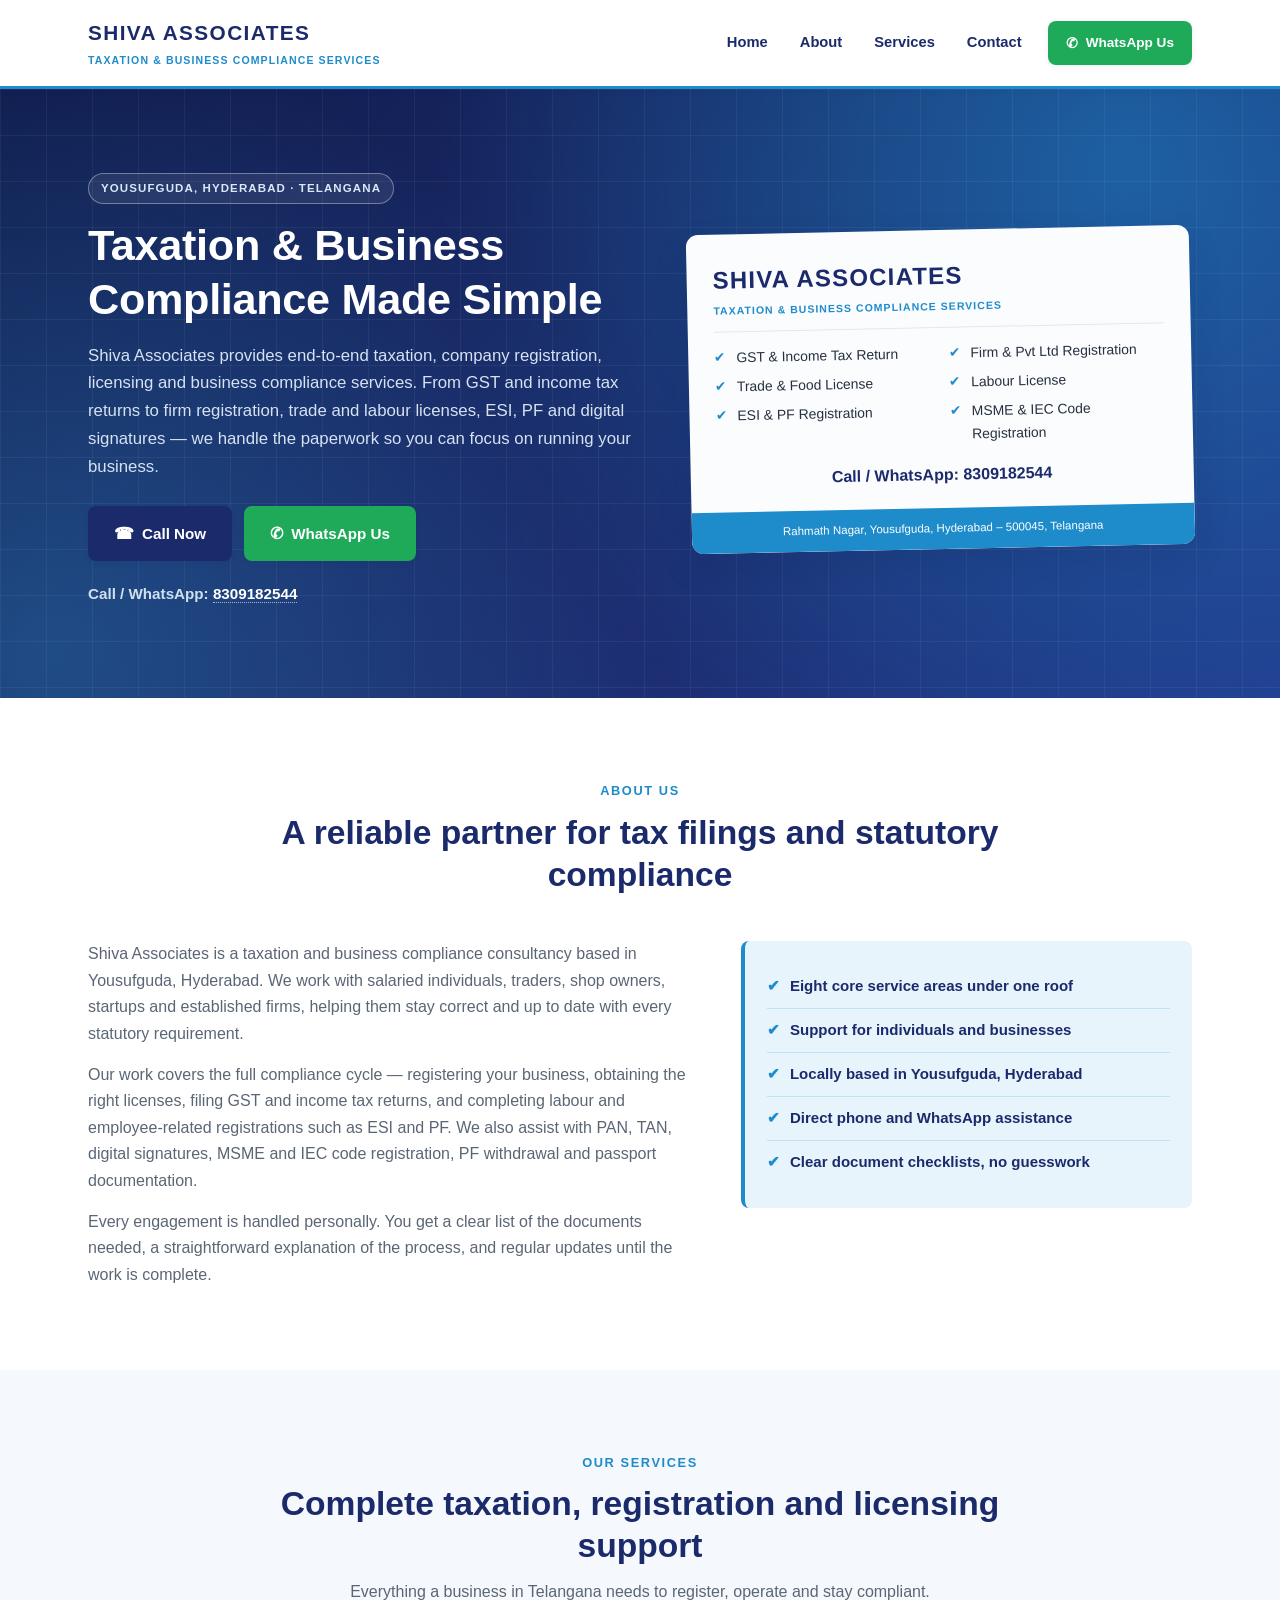
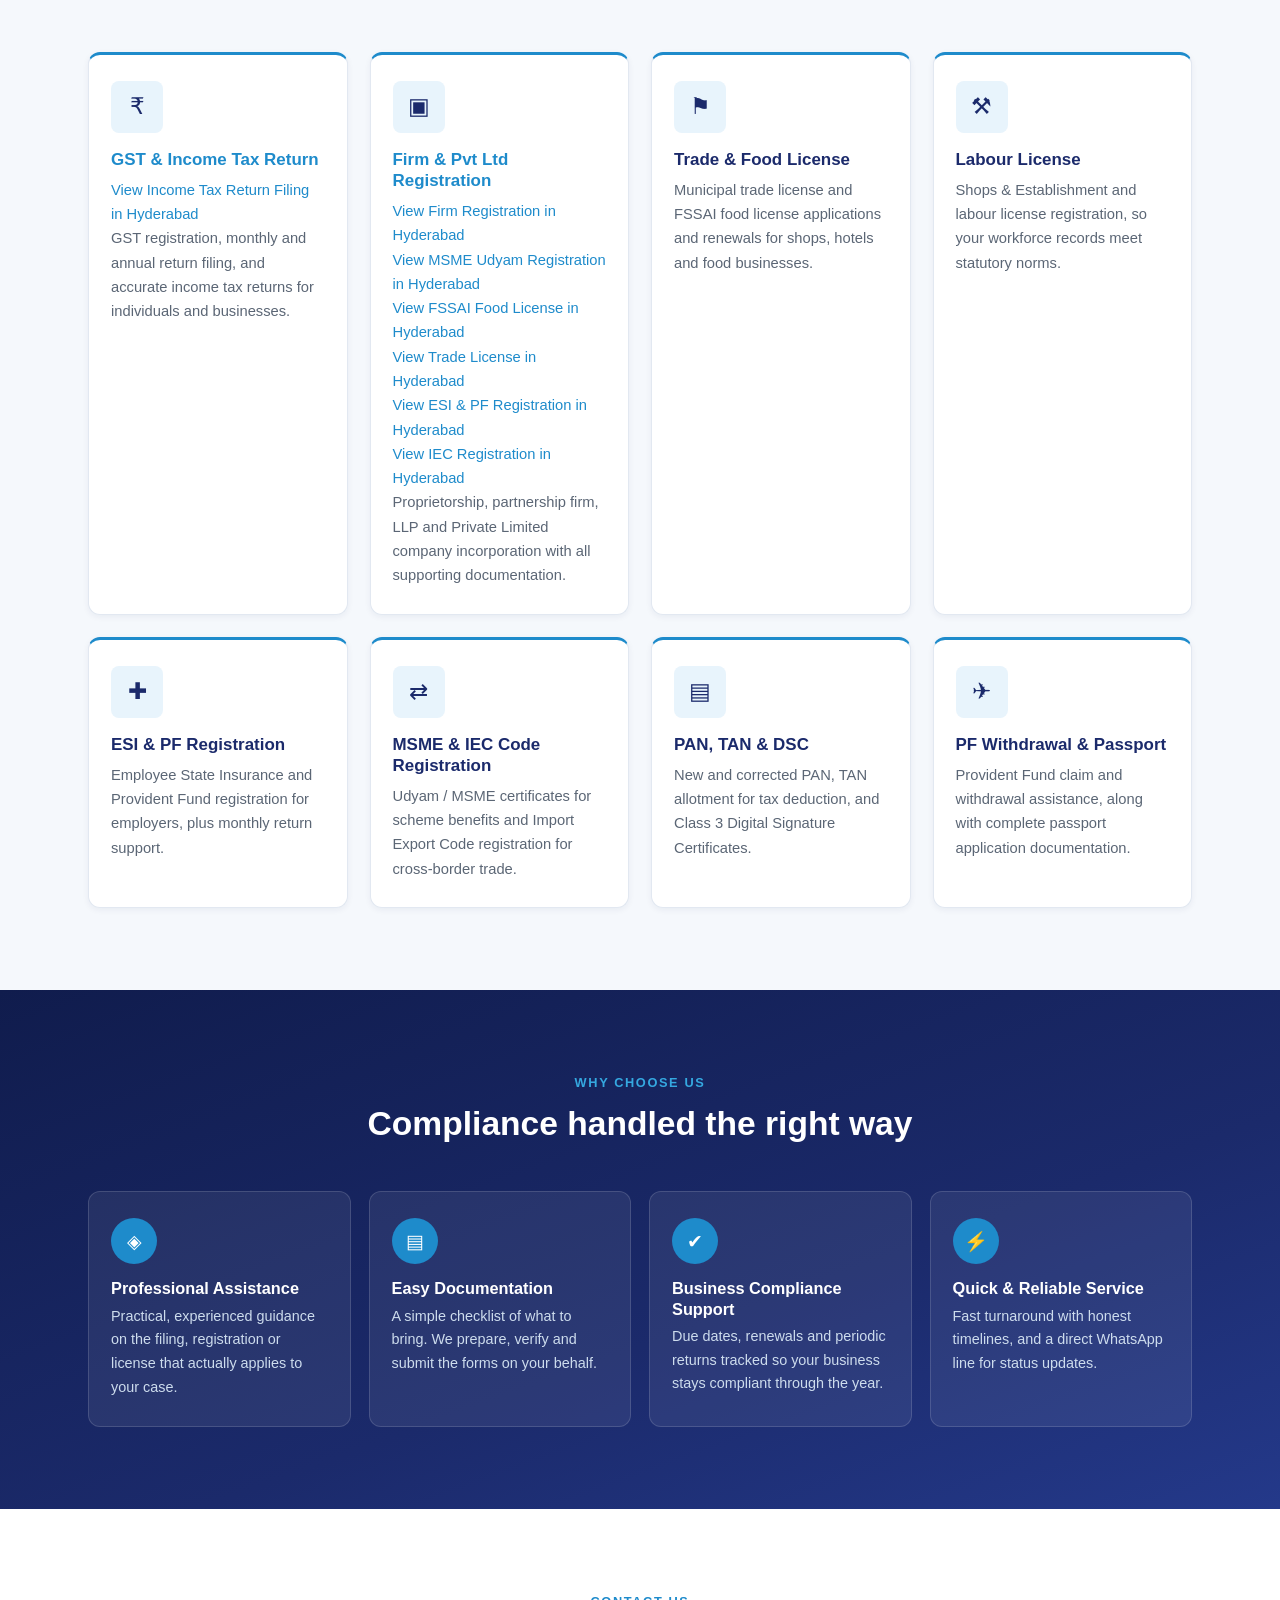
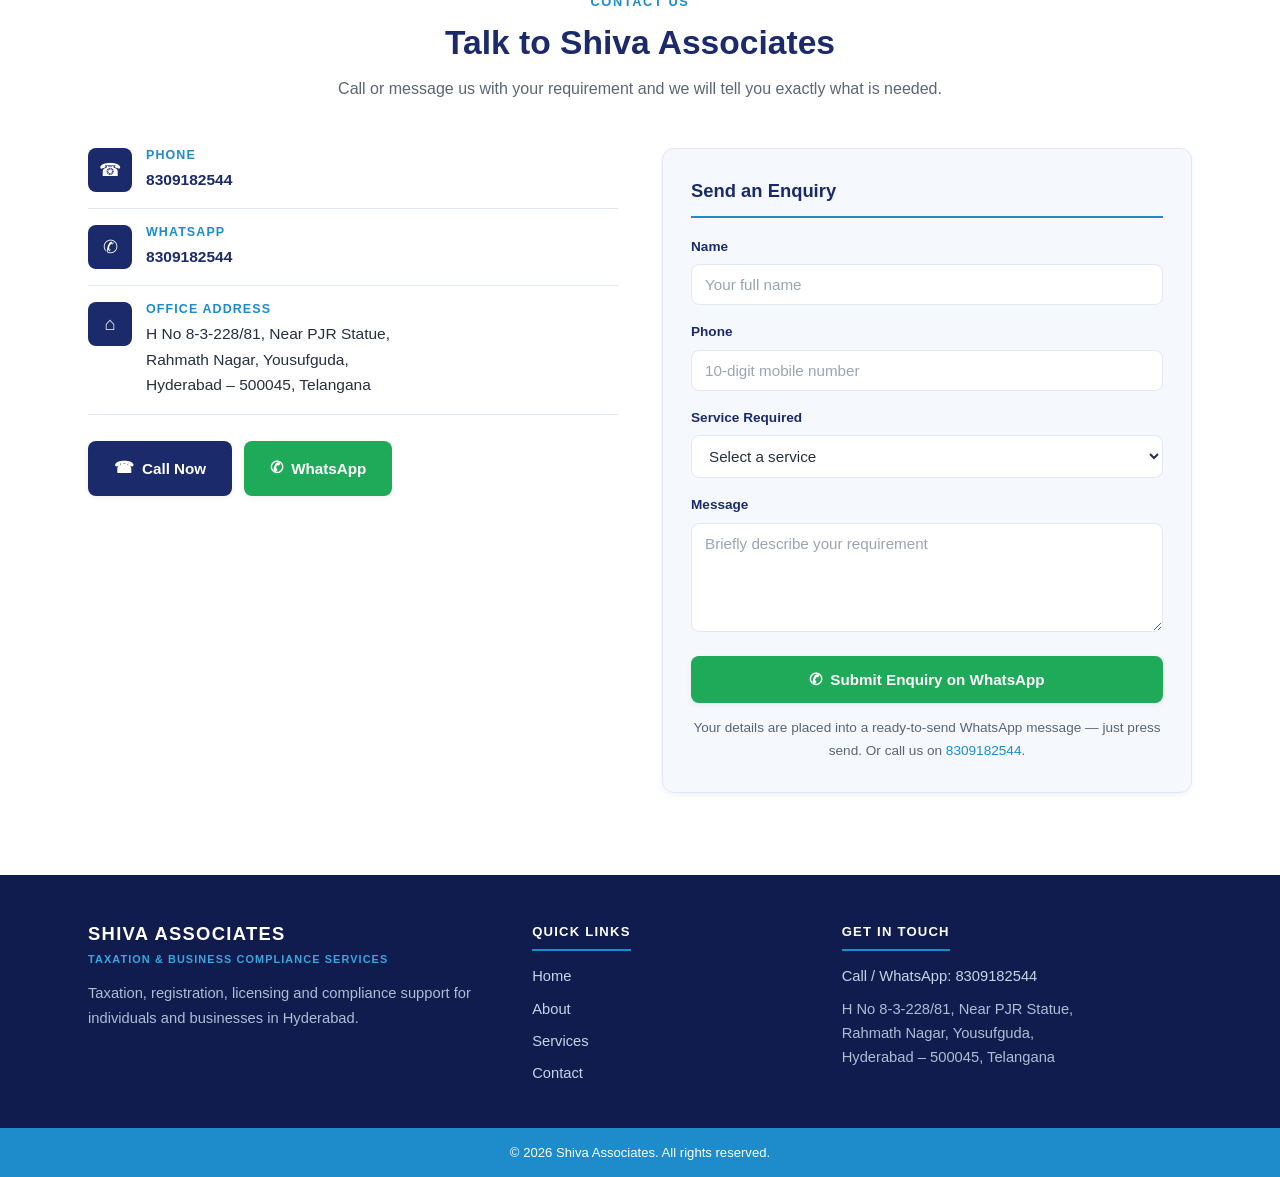
<file: index.html>
<!DOCTYPE html>
<html lang="en">
<head>
  <meta charset="UTF-8">
  <meta name="viewport" content="width=device-width, initial-scale=1.0">
  <title>Shiva Associates | Taxation &amp; Business Compliance Services, Hyderabad</title>
  <meta name="description" content="Shiva Associates, Yousufguda, Hyderabad - GST &amp; Income Tax Returns, Firm &amp; Pvt Ltd Registration, Trade, Food &amp; Labour Licenses, ESI &amp; PF, MSME &amp; IEC, PAN, TAN &amp; DSC. Call / WhatsApp 8309182544.">
  <meta name="robots" content="index, follow, max-image-preview:large">
  <link rel="canonical" href="https://shivaassociatehyd.in/">

  <!-- Open Graph -->
  <meta property="og:type" content="website">
  <meta property="og:title" content="Shiva Associates | Taxation &amp; Business Compliance Services, Hyderabad">
  <meta property="og:description" content="Taxation, business registration, licensing and compliance services in Yousufguda, Hyderabad.">
  <meta property="og:url" content="https://shivaassociatehyd.in/">
  <meta property="og:site_name" content="Shiva Associates">

  <!-- X / Twitter -->
  <meta name="twitter:card" content="summary">
  <meta name="twitter:title" content="Shiva Associates | Taxation &amp; Business Compliance Services, Hyderabad">
  <meta name="twitter:description" content="Taxation, business registration, licensing and compliance services in Yousufguda, Hyderabad.">

  <!-- Local business structured data -->
  <script type="application/ld+json">
  {
    "@context": "https://schema.org",
    "@type": "ProfessionalService",
    "name": "Shiva Associates",
    "url": "https://shivaassociatehyd.in/",
    "telephone": "+91-8309182544",
    "description": "Taxation and business compliance services in Yousufguda, Hyderabad.",
    "address": {
      "@type": "PostalAddress",
      "streetAddress": "H No 8-3-228/81, Near PJR Statue, Rahmath Nagar, Yousufguda",
      "addressLocality": "Hyderabad",
      "postalCode": "500045",
      "addressRegion": "Telangana",
      "addressCountry": "IN"
    },
    "areaServed": {
      "@type": "City",
      "name": "Hyderabad"
    },
    "serviceType": [
      "GST and Income Tax Return",
      "Firm and Private Limited Company Registration",
      "Trade and Food License",
      "Labour License",
      "ESI and PF Registration",
      "MSME and IEC Code Registration",
      "PAN, TAN and DSC",
      "PF Withdrawal and Passport Assistance"
    ]
  }
  </script>
  <link rel="stylesheet" href="style.css">
</head>
<body>

  <!-- ============================================================
       HEADER / NAVIGATION
       ============================================================ -->
  <header class="site-header">
    <div class="container header-inner">

      <a class="brand" href="#home">
        <span class="brand-name">SHIVA ASSOCIATES</span>
        <span class="brand-tagline">Taxation &amp; Business Compliance Services</span>
      </a>

      <nav class="main-nav" aria-label="Main navigation">
        <ul>
          <li><a href="#home">Home</a></li>
          <li><a href="#about">About</a></li>
          <li><a href="#services">Services</a></li>
          <li><a href="#contact">Contact</a></li>
        </ul>
      </nav>

      <a class="btn btn-whatsapp btn-sm header-cta"
         href="https://wa.me/918309182544" target="_blank" rel="noopener">
        <span class="btn-icon" aria-hidden="true">✆</span> WhatsApp Us
      </a>

    </div>
  </header>

  <main>

    <!-- ============================================================
         HERO
         ============================================================ -->
    <section class="hero" id="home">
      <div class="container hero-inner">

        <div class="hero-text">
          <p class="eyebrow">Yousufguda, Hyderabad &middot; Telangana</p>
          <h1>Taxation &amp; Business Compliance Made Simple</h1>
          <p class="hero-lead">
            Shiva Associates provides end-to-end taxation, company registration,
            licensing and business compliance services. From GST and income tax
            returns to firm registration, trade and labour licenses, ESI, PF and
            digital signatures &mdash; we handle the paperwork so you can focus on
            running your business.
          </p>

          <div class="btn-row">
            <a class="btn btn-primary" href="tel:+918309182544">
              <span class="btn-icon" aria-hidden="true">☎</span> Call Now
            </a>
            <a class="btn btn-whatsapp" href="https://wa.me/918309182544" target="_blank" rel="noopener">
              <span class="btn-icon" aria-hidden="true">✆</span> WhatsApp Us
            </a>
          </div>

          <p class="hero-phone">
            Call / WhatsApp: <a href="tel:+918309182544">8309182544</a>
          </p>
        </div>

        <!-- Decorative business-card style panel, built with CSS only -->
        <aside class="hero-card" aria-hidden="true">
          <div class="hero-card-body">
            <p class="hero-card-name">SHIVA ASSOCIATES</p>
            <p class="hero-card-tag">Taxation &amp; Business Compliance Services</p>
            <ul class="hero-card-list">
              <li>GST &amp; Income Tax Return</li>
              <li>Firm &amp; Pvt Ltd Registration</li>
              <li>Trade &amp; Food License</li>
              <li>Labour License</li>
              <li>ESI &amp; PF Registration</li>
              <li>MSME &amp; IEC Code Registration</li>
            </ul>
            <p class="hero-card-call">Call / WhatsApp: 8309182544</p>
          </div>
          <div class="hero-card-band">
            Rahmath Nagar, Yousufguda, Hyderabad &ndash; 500045, Telangana
          </div>
        </aside>

      </div>
    </section>

    <!-- ============================================================
         ABOUT
         ============================================================ -->
    <section class="section" id="about">
      <div class="container">
        <div class="section-head">
          <p class="section-eyebrow">About Us</p>
          <h2>A reliable partner for tax filings and statutory compliance</h2>
        </div>

        <div class="about-grid">
          <div class="about-text">
            <p>
              Shiva Associates is a taxation and business compliance consultancy based in
              Yousufguda, Hyderabad. We work with salaried individuals, traders, shop owners,
              startups and established firms, helping them stay correct and up to date with
              every statutory requirement.
            </p>
            <p>
              Our work covers the full compliance cycle &mdash; registering your business,
              obtaining the right licenses, filing GST and income tax returns, and completing
              labour and employee-related registrations such as ESI and PF. We also assist with
              PAN, TAN, digital signatures, MSME and IEC code registration, PF withdrawal and
              passport documentation.
            </p>
            <p>
              Every engagement is handled personally. You get a clear list of the documents
              needed, a straightforward explanation of the process, and regular updates until
              the work is complete.
            </p>
          </div>

          <ul class="about-points">
            <li><span class="tick" aria-hidden="true">✔</span> Eight core service areas under one roof</li>
            <li><span class="tick" aria-hidden="true">✔</span> Support for individuals and businesses</li>
            <li><span class="tick" aria-hidden="true">✔</span> Locally based in Yousufguda, Hyderabad</li>
            <li><span class="tick" aria-hidden="true">✔</span> Direct phone and WhatsApp assistance</li>
            <li><span class="tick" aria-hidden="true">✔</span> Clear document checklists, no guesswork</li>
          </ul>
        </div>
      </div>
    </section>

    <!-- ============================================================
         SERVICES
         ============================================================ -->
    <section class="section section-alt" id="services">
      <div class="container">
        <div class="section-head">
          <p class="section-eyebrow">Our Services</p>
          <h2>Complete taxation, registration and licensing support</h2>
          <p class="section-sub">
            Everything a business in Telangana needs to register, operate and stay compliant.
          </p>
        </div>

        <div class="services-grid">

          <article class="service-card">
            <div class="service-icon" aria-hidden="true">₹</div>
            <h3><a href="gst-registration-hyderabad.html">GST &amp; Income Tax Return</a></h3><p><a href="income-tax-return-hyderabad.html">View Income Tax Return Filing in Hyderabad</a></p>
            <p>GST registration, monthly and annual return filing, and accurate income tax returns for individuals and businesses.</p>
          </article>

          <article class="service-card">
            <div class="service-icon" aria-hidden="true">▣</div>
            <h3><a href="company-registration-hyderabad.html">Firm &amp; Pvt Ltd Registration</a></h3><p><a href="firm-registration-hyderabad.html">View Firm Registration in Hyderabad</a></p><p><a href="msme-udyam-registration-hyderabad.html">View MSME Udyam Registration in Hyderabad</a></p><p><a href="fssai-food-license-hyderabad.html">View FSSAI Food License in Hyderabad</a></p><p><a href="trade-license-hyderabad.html">View Trade License in Hyderabad</a></p><p><a href="esi-pf-registration-hyderabad.html">View ESI &amp; PF Registration in Hyderabad</a></p><p><a href="iec-registration-hyderabad.html">View IEC Registration in Hyderabad</a></p>
            <p>Proprietorship, partnership firm, LLP and Private Limited company incorporation with all supporting documentation.</p>
          </article>

          <article class="service-card">
            <div class="service-icon" aria-hidden="true">⚑</div>
            <h3>Trade &amp; Food License</h3>
            <p>Municipal trade license and FSSAI food license applications and renewals for shops, hotels and food businesses.</p>
          </article>

          <article class="service-card">
            <div class="service-icon" aria-hidden="true">⚒</div>
            <h3>Labour License</h3>
            <p>Shops &amp; Establishment and labour license registration, so your workforce records meet statutory norms.</p>
          </article>

          <article class="service-card">
            <div class="service-icon" aria-hidden="true">✚</div>
            <h3>ESI &amp; PF Registration</h3>
            <p>Employee State Insurance and Provident Fund registration for employers, plus monthly return support.</p>
          </article>

          <article class="service-card">
            <div class="service-icon" aria-hidden="true">⇄</div>
            <h3>MSME &amp; IEC Code Registration</h3>
            <p>Udyam / MSME certificates for scheme benefits and Import Export Code registration for cross-border trade.</p>
          </article>

          <article class="service-card">
            <div class="service-icon" aria-hidden="true">▤</div>
            <h3>PAN, TAN &amp; DSC</h3>
            <p>New and corrected PAN, TAN allotment for tax deduction, and Class 3 Digital Signature Certificates.</p>
          </article>

          <article class="service-card">
            <div class="service-icon" aria-hidden="true">✈</div>
            <h3>PF Withdrawal &amp; Passport</h3>
            <p>Provident Fund claim and withdrawal assistance, along with complete passport application documentation.</p>
          </article>

        </div>
      </div>
    </section>

    <!-- ============================================================
         WHY CHOOSE US
         ============================================================ -->
    <section class="section why">
      <div class="container">
        <div class="section-head section-head-light">
          <p class="section-eyebrow">Why Choose Us</p>
          <h2>Compliance handled the right way</h2>
        </div>

        <div class="why-grid">

          <div class="why-item">
            <div class="why-icon" aria-hidden="true">◈</div>
            <h3>Professional Assistance</h3>
            <p>Practical, experienced guidance on the filing, registration or license that actually applies to your case.</p>
          </div>

          <div class="why-item">
            <div class="why-icon" aria-hidden="true">▤</div>
            <h3>Easy Documentation</h3>
            <p>A simple checklist of what to bring. We prepare, verify and submit the forms on your behalf.</p>
          </div>

          <div class="why-item">
            <div class="why-icon" aria-hidden="true">✔</div>
            <h3>Business Compliance Support</h3>
            <p>Due dates, renewals and periodic returns tracked so your business stays compliant through the year.</p>
          </div>

          <div class="why-item">
            <div class="why-icon" aria-hidden="true">⚡</div>
            <h3>Quick &amp; Reliable Service</h3>
            <p>Fast turnaround with honest timelines, and a direct WhatsApp line for status updates.</p>
          </div>

        </div>
      </div>
    </section>

    <!-- ============================================================
         CONTACT
         ============================================================ -->
    <section class="section" id="contact">
      <div class="container">
        <div class="section-head">
          <p class="section-eyebrow">Contact Us</p>
          <h2>Talk to Shiva Associates</h2>
          <p class="section-sub">
            Call or message us with your requirement and we will tell you exactly what is needed.
          </p>
        </div>

        <div class="contact-grid">

          <!-- Contact details -->
          <div class="contact-info">

            <div class="contact-block">
              <div class="contact-icon" aria-hidden="true">☎</div>
              <div>
                <h3>Phone</h3>
                <p><a href="tel:+918309182544">8309182544</a></p>
              </div>
            </div>

            <div class="contact-block">
              <div class="contact-icon" aria-hidden="true">✆</div>
              <div>
                <h3>WhatsApp</h3>
                <p><a href="https://wa.me/918309182544" target="_blank" rel="noopener">8309182544</a></p>
              </div>
            </div>

            <div class="contact-block">
              <div class="contact-icon" aria-hidden="true">⌂</div>
              <div>
                <h3>Office Address</h3>
                <address>
                  H No 8-3-228/81, Near PJR Statue,<br>
                  Rahmath Nagar, Yousufguda,<br>
                  Hyderabad &ndash; 500045, Telangana
                </address>
              </div>
            </div>

            <div class="btn-row">
              <a class="btn btn-primary" href="tel:+918309182544">
                <span class="btn-icon" aria-hidden="true">☎</span> Call Now
              </a>
              <a class="btn btn-whatsapp" href="https://wa.me/918309182544" target="_blank" rel="noopener">
                <span class="btn-icon" aria-hidden="true">✆</span> WhatsApp
              </a>
            </div>
          </div>

          <!-- Enquiry form -->
          <div class="contact-form-wrap">
            <h3 class="form-title">Send an Enquiry</h3>

            <form class="contact-form" id="enquiryForm">

              <div class="field">
                <label for="name">Name</label>
                <input type="text" id="name" name="name" placeholder="Your full name" required>
              </div>

              <div class="field">
                <label for="phone">Phone</label>
                <input type="tel" id="phone" name="phone" placeholder="10-digit mobile number" required>
              </div>

              <div class="field">
                <label for="service">Service Required</label>
                <select id="service" name="service" required>
                  <option value="">Select a service</option>
                  <option>GST &amp; Income Tax Return</option>
                  <option>Firm &amp; Pvt Ltd Registration</option>
                  <option>Trade &amp; Food License</option>
                  <option>Labour License</option>
                  <option>ESI &amp; PF Registration</option>
                  <option>MSME &amp; IEC Code Registration</option>
                  <option>PAN, TAN &amp; DSC</option>
                  <option>PF Withdrawal &amp; Passport</option>
                  <option>Other / Not sure</option>
                </select>
              </div>

              <div class="field">
                <label for="message">Message</label>
                <textarea id="message" name="message" rows="5" placeholder="Briefly describe your requirement"></textarea>
              </div>

              <button type="submit" class="btn btn-whatsapp btn-block">
                <span class="btn-icon" aria-hidden="true">✆</span> Submit Enquiry on WhatsApp
              </button>

              <p class="form-note">
                Your details are placed into a ready-to-send WhatsApp message &mdash;
                just press send. Or call us on
                <a href="tel:+918309182544">8309182544</a>.
              </p>
            </form>
          </div>

        </div>
      </div>
    </section>

  </main>

  <!-- ============================================================
       FOOTER
       ============================================================ -->
  <footer class="site-footer">
    <div class="container footer-grid">

      <div class="footer-brand">
        <p class="footer-name">SHIVA ASSOCIATES</p>
        <p class="footer-tagline">Taxation &amp; Business Compliance Services</p>
        <p class="footer-desc">
          Taxation, registration, licensing and compliance support for individuals
          and businesses in Hyderabad.
        </p>
      </div>

      <div class="footer-col">
        <h4>Quick Links</h4>
        <ul>
          <li><a href="#home">Home</a></li>
          <li><a href="#about">About</a></li>
          <li><a href="#services">Services</a></li>
          <li><a href="#contact">Contact</a></li>
        </ul>
      </div>

      <div class="footer-col">
        <h4>Get in Touch</h4>
        <p>Call / WhatsApp: <a href="tel:+918309182544">8309182544</a></p>
        <address>
          H No 8-3-228/81, Near PJR Statue,<br>
          Rahmath Nagar, Yousufguda,<br>
          Hyderabad &ndash; 500045, Telangana
        </address>
      </div>

    </div>

    <div class="footer-bar">
      <div class="container">
        <p>&copy; 2026 Shiva Associates. All rights reserved.</p>
      </div>
    </div>
  </footer>

  <!-- ============================================================
       Small script: sends the enquiry form to WhatsApp.
       The browser checks the required fields first, then this builds
       a pre-filled WhatsApp message and opens the chat.
       ============================================================ -->
  <script>
    var enquiryForm = document.getElementById("enquiryForm");

    enquiryForm.addEventListener("submit", function (event) {
      event.preventDefault();   // stop the normal page reload

      // read what the visitor typed
      var name    = document.getElementById("name").value.trim();
      var phone   = document.getElementById("phone").value.trim();
      var service = document.getElementById("service").value;
      var message = document.getElementById("message").value.trim();

      // build the WhatsApp message text
      var text =
        "*New Enquiry - Shiva Associates*\n\n" +
        "Name: " + name + "\n" +
        "Phone: " + phone + "\n" +
        "Service Required: " + service + "\n" +
        "Message: " + (message === "" ? "-" : message);

      // encodeURIComponent keeps spaces and line breaks safe in the link
      var whatsappLink = "https://wa.me/918309182544?text=" + encodeURIComponent(text);

      // open WhatsApp in a new tab; if the browser blocks it, use this tab
      var newTab = window.open(whatsappLink, "_blank");
      if (!newTab) {
        window.location.href = whatsappLink;
      }
    });
  </script>

</body>
</html>
</file>
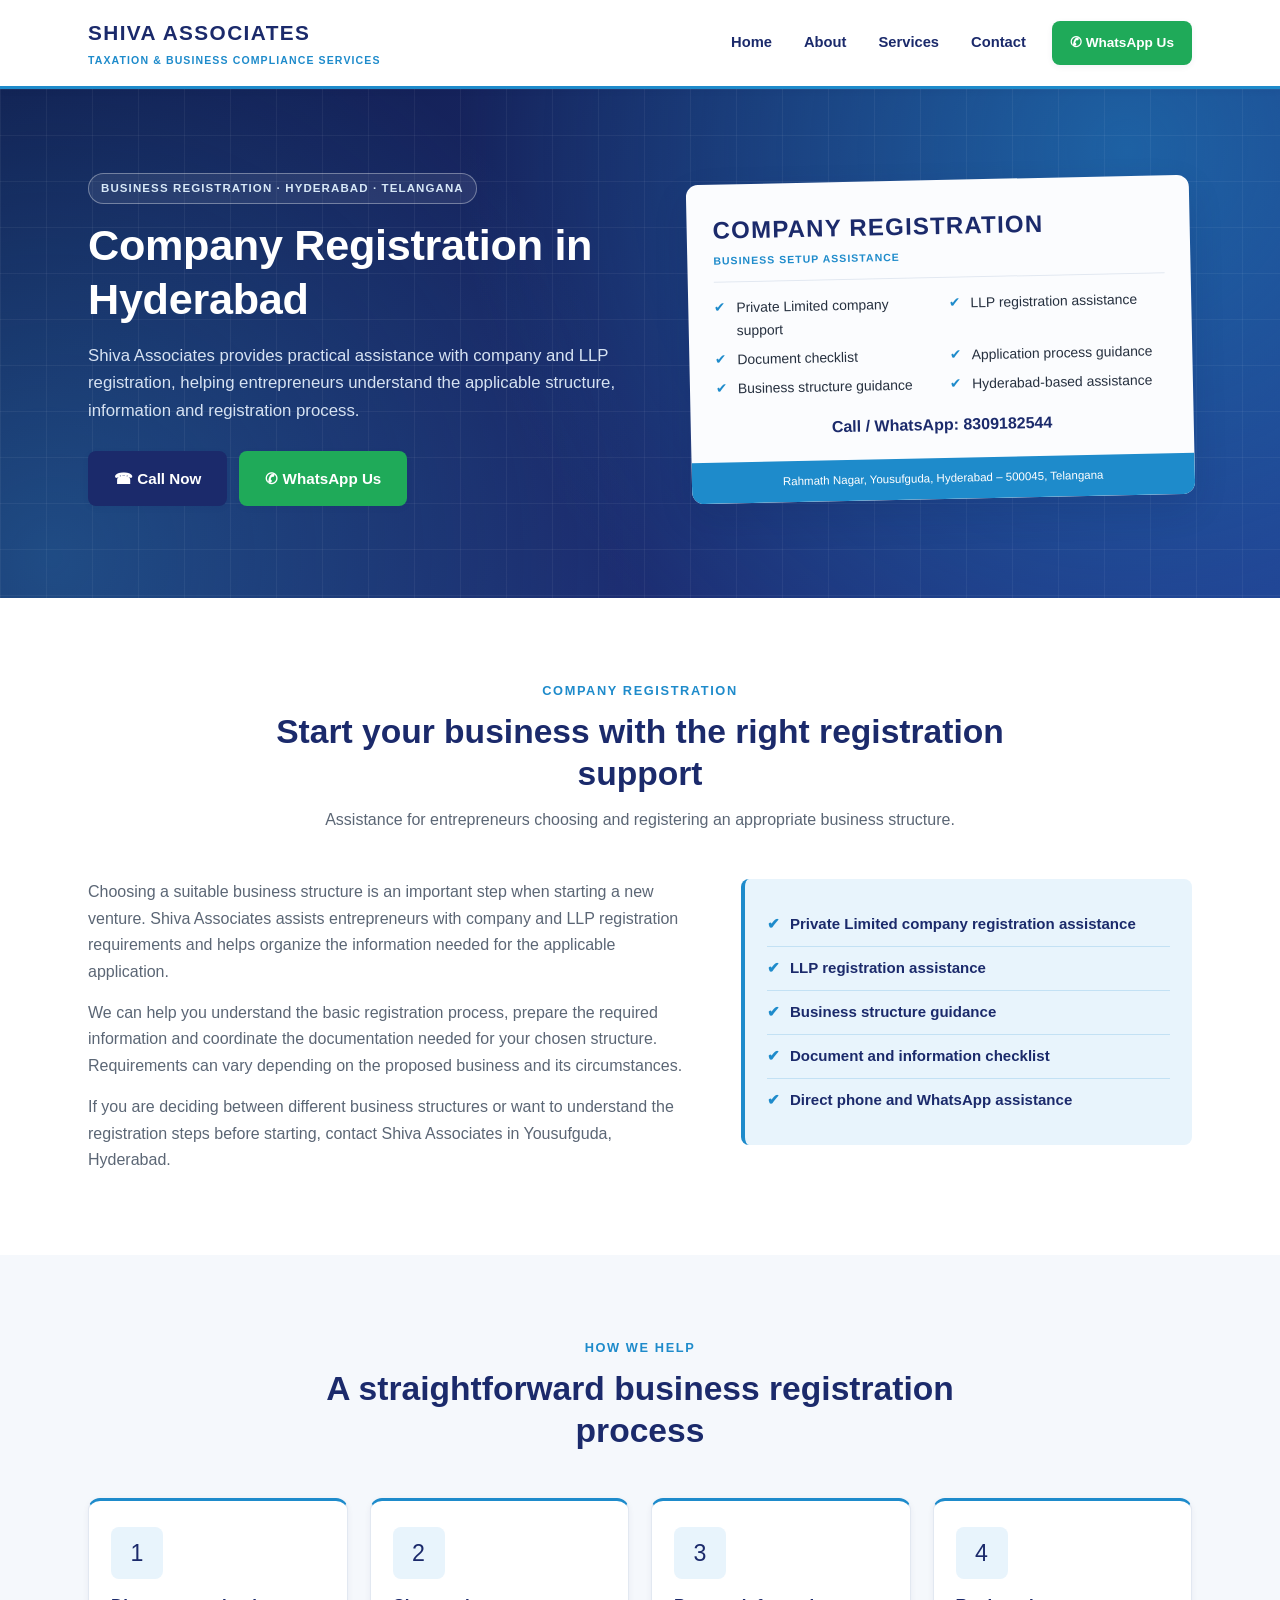
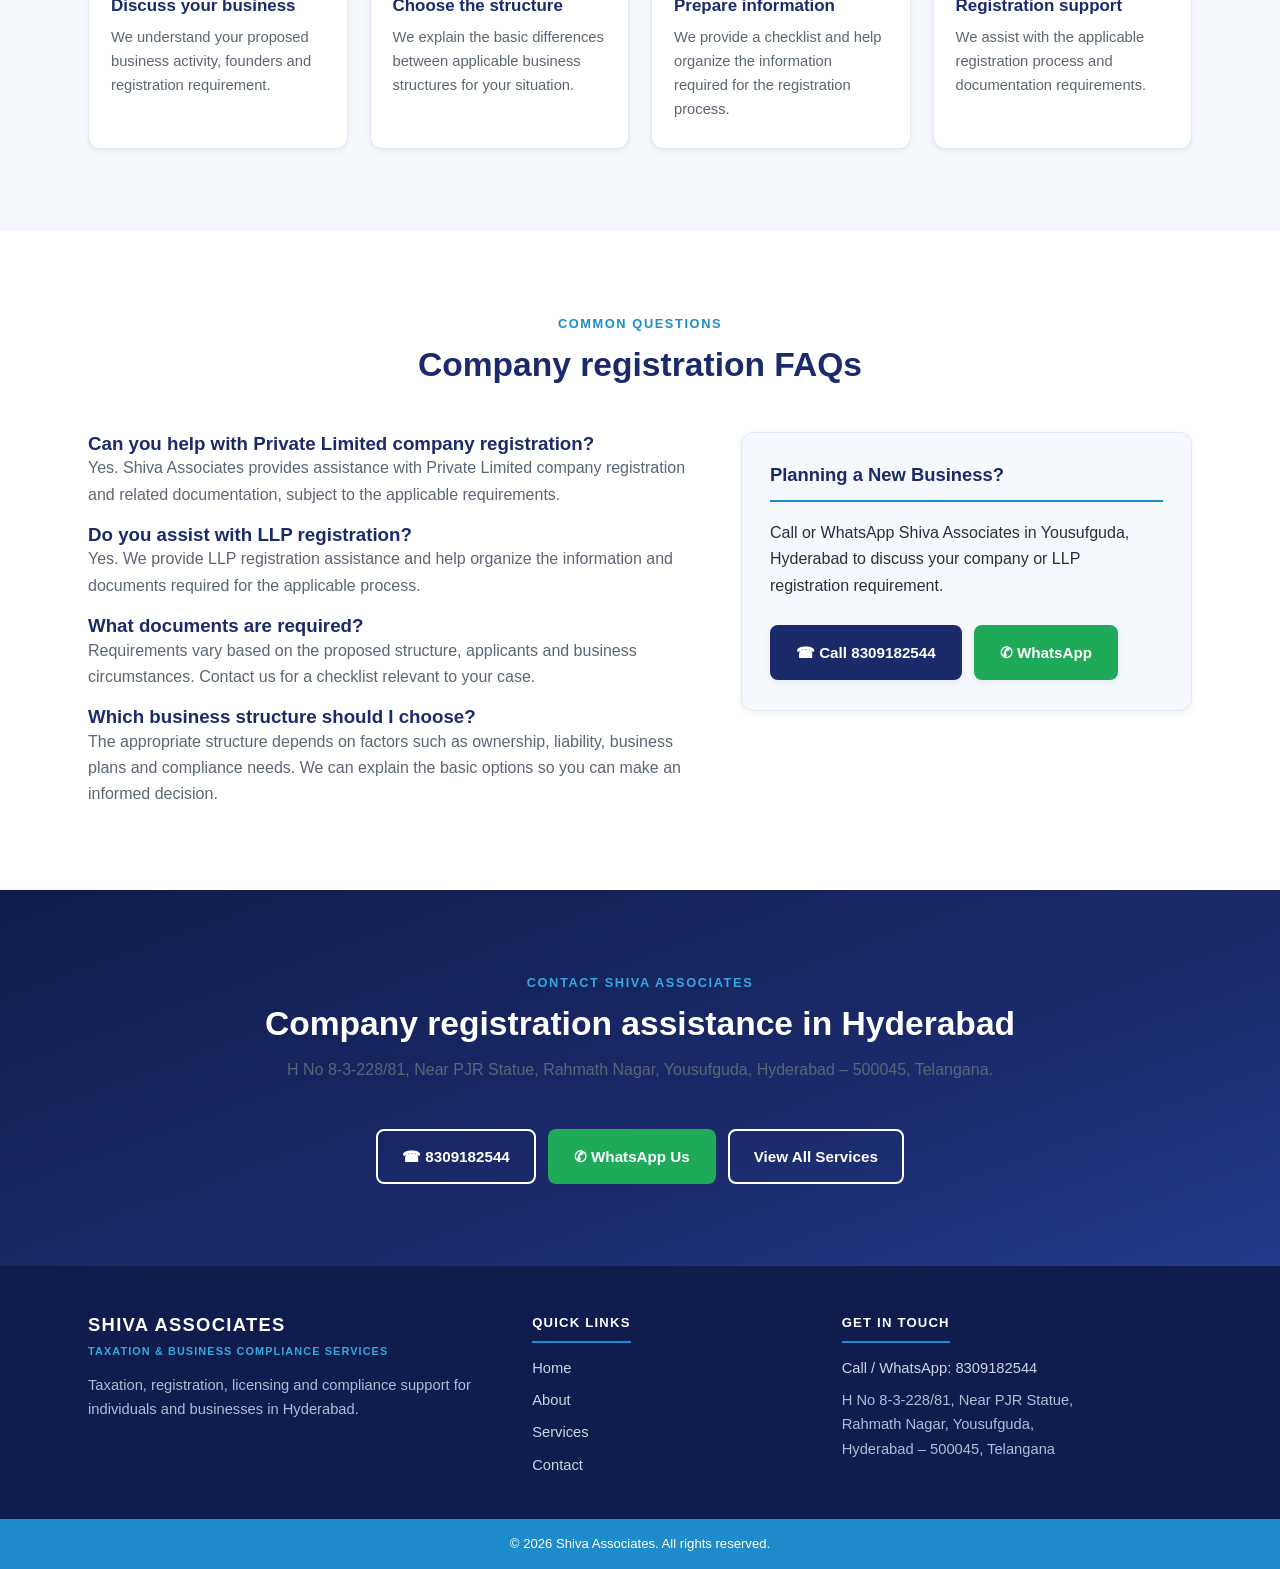
<file: company-registration-hyderabad.html>
<!DOCTYPE html>
<html lang="en">
<head>
<meta charset="UTF-8">
<meta name="viewport" content="width=device-width, initial-scale=1.0">
<title>Company Registration in Hyderabad | Shiva Associates</title>
<meta name="description" content="Shiva Associates provides company registration assistance in Hyderabad, including Private Limited and LLP registration support. Get practical guidance on documents and the registration process.">
<meta name="robots" content="index, follow, max-image-preview:large">
<link rel="canonical" href="https://shivaassociatehyd.in/company-registration-hyderabad.html">

<meta property="og:type" content="website">
<meta property="og:title" content="Company Registration in Hyderabad | Shiva Associates">
<meta property="og:description" content="Company registration assistance for entrepreneurs and businesses in Hyderabad.">
<meta property="og:url" content="https://shivaassociatehyd.in/company-registration-hyderabad.html">
<meta property="og:site_name" content="Shiva Associates">

<meta name="twitter:card" content="summary">
<meta name="twitter:title" content="Company Registration in Hyderabad | Shiva Associates">
<meta name="twitter:description" content="Company registration assistance for entrepreneurs and businesses in Hyderabad.">

<script type="application/ld+json">
{
  "@context":"https://schema.org",
  "@type":"Service",
  "name":"Company Registration",
  "provider":{
    "@type":"ProfessionalService",
    "name":"Shiva Associates",
    "url":"https://shivaassociatehyd.in/",
    "telephone":"+91-8309182544",
    "address":{
      "@type":"PostalAddress",
      "streetAddress":"H No 8-3-228/81, Near PJR Statue, Rahmath Nagar, Yousufguda",
      "addressLocality":"Hyderabad",
      "postalCode":"500045",
      "addressRegion":"Telangana",
      "addressCountry":"IN"
    }
  },
  "areaServed":{"@type":"City","name":"Hyderabad"},
  "serviceType":"Company Registration"
}
</script>

<link rel="stylesheet" href="style.css">
</head>
<body>

<header class="site-header">
<div class="container header-inner">
<a class="brand" href="index.html">
<span class="brand-name">SHIVA ASSOCIATES</span>
<span class="brand-tagline">Taxation &amp; Business Compliance Services</span>
</a>
<nav class="main-nav" aria-label="Main navigation">
<ul>
<li><a href="index.html#home">Home</a></li>
<li><a href="index.html#about">About</a></li>
<li><a href="index.html#services">Services</a></li>
<li><a href="#contact">Contact</a></li>
</ul>
</nav>
<a class="btn btn-whatsapp btn-sm header-cta" href="https://wa.me/918309182544" target="_blank" rel="noopener">✆ WhatsApp Us</a>
</div>
</header>

<main>
<section class="hero">
<div class="container hero-inner">
<div class="hero-text">
<p class="eyebrow">Business Registration · Hyderabad · Telangana</p>
<h1>Company Registration in Hyderabad</h1>
<p class="hero-lead">Shiva Associates provides practical assistance with company and LLP registration, helping entrepreneurs understand the applicable structure, information and registration process.</p>
<div class="btn-row">
<a class="btn btn-primary" href="tel:+918309182544">☎ Call Now</a>
<a class="btn btn-whatsapp" href="https://wa.me/918309182544" target="_blank" rel="noopener">✆ WhatsApp Us</a>
</div>
</div>

<aside class="hero-card" aria-label="Company registration service summary">
<div class="hero-card-body">
<p class="hero-card-name">COMPANY REGISTRATION</p>
<p class="hero-card-tag">Business Setup Assistance</p>
<ul class="hero-card-list">
<li>Private Limited company support</li>
<li>LLP registration assistance</li>
<li>Document checklist</li>
<li>Application process guidance</li>
<li>Business structure guidance</li>
<li>Hyderabad-based assistance</li>
</ul>
<p class="hero-card-call">Call / WhatsApp: 8309182544</p>
</div>
<div class="hero-card-band">Rahmath Nagar, Yousufguda, Hyderabad – 500045, Telangana</div>
</aside>
</div>
</section>

<section class="section">
<div class="container">
<div class="section-head">
<p class="section-eyebrow">Company Registration</p>
<h2>Start your business with the right registration support</h2>
<p class="section-sub">Assistance for entrepreneurs choosing and registering an appropriate business structure.</p>
</div>

<div class="about-grid">
<div class="about-text">
<p>Choosing a suitable business structure is an important step when starting a new venture. Shiva Associates assists entrepreneurs with company and LLP registration requirements and helps organize the information needed for the applicable application.</p>
<p>We can help you understand the basic registration process, prepare the required information and coordinate the documentation needed for your chosen structure. Requirements can vary depending on the proposed business and its circumstances.</p>
<p>If you are deciding between different business structures or want to understand the registration steps before starting, contact Shiva Associates in Yousufguda, Hyderabad.</p>
</div>

<ul class="about-points">
<li><span class="tick">✔</span> Private Limited company registration assistance</li>
<li><span class="tick">✔</span> LLP registration assistance</li>
<li><span class="tick">✔</span> Business structure guidance</li>
<li><span class="tick">✔</span> Document and information checklist</li>
<li><span class="tick">✔</span> Direct phone and WhatsApp assistance</li>
</ul>
</div>
</div>
</section>

<section class="section section-alt">
<div class="container">
<div class="section-head">
<p class="section-eyebrow">How We Help</p>
<h2>A straightforward business registration process</h2>
</div>

<div class="services-grid">
<article class="service-card">
<div class="service-icon">1</div>
<h3>Discuss your business</h3>
<p>We understand your proposed business activity, founders and registration requirement.</p>
</article>

<article class="service-card">
<div class="service-icon">2</div>
<h3>Choose the structure</h3>
<p>We explain the basic differences between applicable business structures for your situation.</p>
</article>

<article class="service-card">
<div class="service-icon">3</div>
<h3>Prepare information</h3>
<p>We provide a checklist and help organize the information required for the registration process.</p>
</article>

<article class="service-card">
<div class="service-icon">4</div>
<h3>Registration support</h3>
<p>We assist with the applicable registration process and documentation requirements.</p>
</article>
</div>
</div>
</section>

<section class="section">
<div class="container">
<div class="section-head">
<p class="section-eyebrow">Common Questions</p>
<h2>Company registration FAQs</h2>
</div>

<div class="about-grid">
<div class="about-text">
<h3>Can you help with Private Limited company registration?</h3>
<p>Yes. Shiva Associates provides assistance with Private Limited company registration and related documentation, subject to the applicable requirements.</p>

<h3>Do you assist with LLP registration?</h3>
<p>Yes. We provide LLP registration assistance and help organize the information and documents required for the applicable process.</p>

<h3>What documents are required?</h3>
<p>Requirements vary based on the proposed structure, applicants and business circumstances. Contact us for a checklist relevant to your case.</p>

<h3>Which business structure should I choose?</h3>
<p>The appropriate structure depends on factors such as ownership, liability, business plans and compliance needs. We can explain the basic options so you can make an informed decision.</p>
</div>

<div class="contact-form-wrap">
<h3 class="form-title">Planning a New Business?</h3>
<p>Call or WhatsApp Shiva Associates in Yousufguda, Hyderabad to discuss your company or LLP registration requirement.</p>
<div class="btn-row">
<a class="btn btn-primary" href="tel:+918309182544">☎ Call 8309182544</a>
<a class="btn btn-whatsapp" href="https://wa.me/918309182544" target="_blank" rel="noopener">✆ WhatsApp</a>
</div>
</div>
</div>
</div>
</section>

<section class="section why" id="contact">
<div class="container">
<div class="section-head section-head-light">
<p class="section-eyebrow">Contact Shiva Associates</p>
<h2>Company registration assistance in Hyderabad</h2>
<p class="section-sub">H No 8-3-228/81, Near PJR Statue, Rahmath Nagar, Yousufguda, Hyderabad – 500045, Telangana.</p>
</div>

<div class="btn-row" style="justify-content:center;">
<a class="btn btn-outline" href="tel:+918309182544">☎ 8309182544</a>
<a class="btn btn-whatsapp" href="https://wa.me/918309182544" target="_blank" rel="noopener">✆ WhatsApp Us</a>
<a class="btn btn-outline" href="index.html#services">View All Services</a>
</div>
</div>
</section>
</main>

<footer class="site-footer">
<div class="container footer-grid">
<div class="footer-brand">
<p class="footer-name">SHIVA ASSOCIATES</p>
<p class="footer-tagline">Taxation &amp; Business Compliance Services</p>
<p class="footer-desc">Taxation, registration, licensing and compliance support for individuals and businesses in Hyderabad.</p>
</div>
<div class="footer-col">
<h4>Quick Links</h4>
<ul>
<li><a href="index.html#home">Home</a></li>
<li><a href="index.html#about">About</a></li>
<li><a href="index.html#services">Services</a></li>
<li><a href="#contact">Contact</a></li>
</ul>
</div>
<div class="footer-col">
<h4>Get in Touch</h4>
<p>Call / WhatsApp: <a href="tel:+918309182544">8309182544</a></p>
<address>H No 8-3-228/81, Near PJR Statue,<br>Rahmath Nagar, Yousufguda,<br>Hyderabad – 500045, Telangana</address>
</div>
</div>
<div class="footer-bar"><div class="container"><p>&copy; 2026 Shiva Associates. All rights reserved.</p></div></div>
</footer>

</body>
</html>
</file>
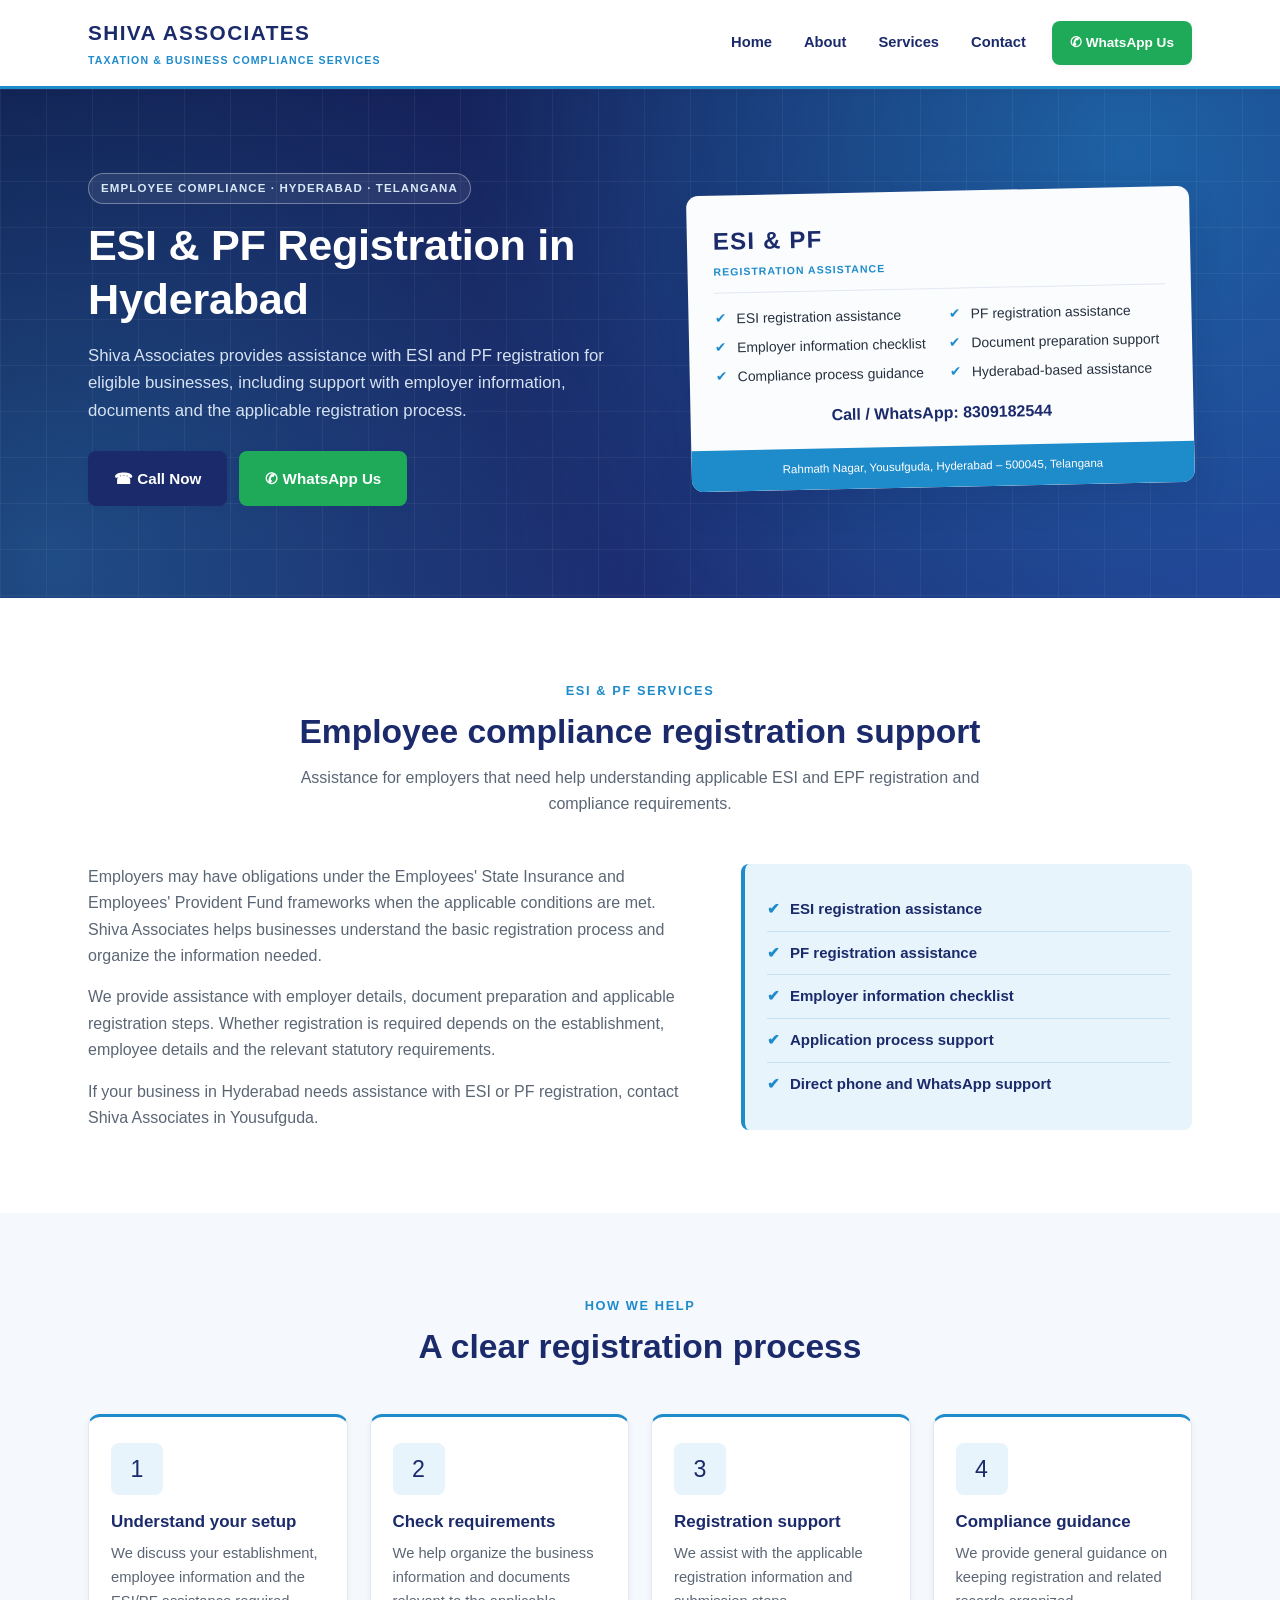
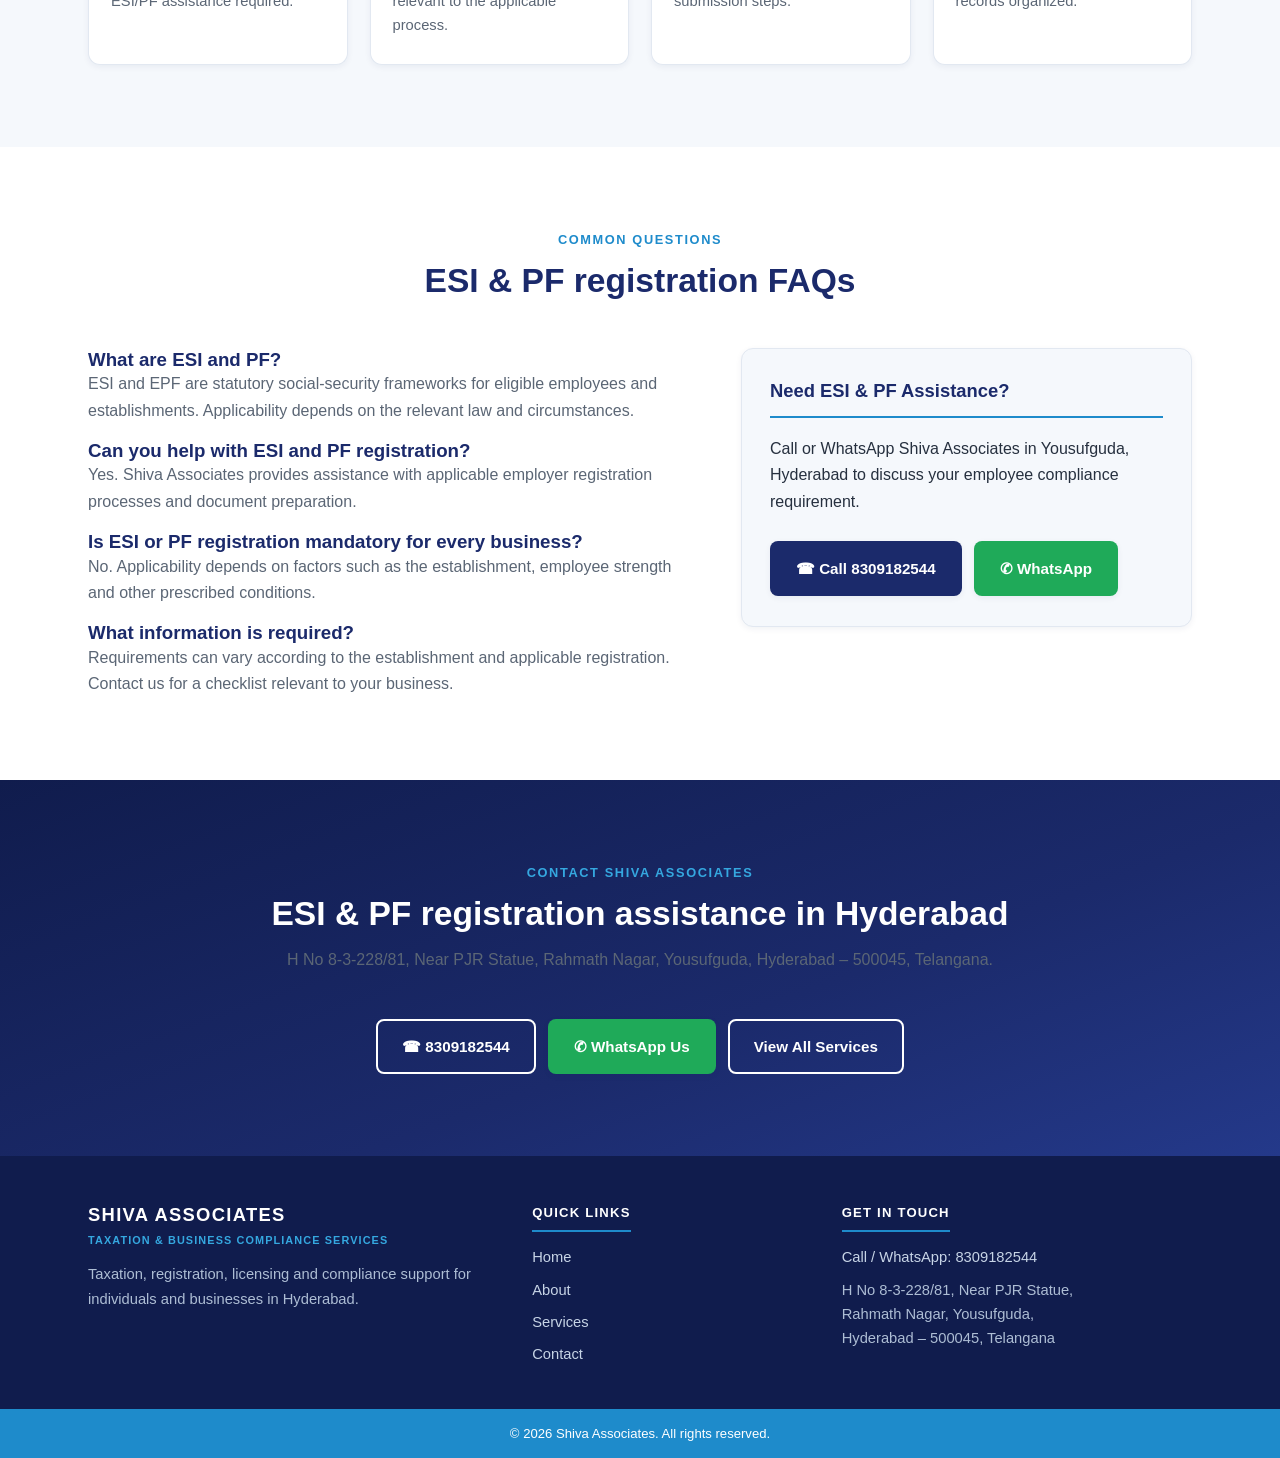
<file: esi-pf-registration-hyderabad.html>
<!DOCTYPE html>
<html lang="en">
<head>
<meta charset="UTF-8">
<meta name="viewport" content="width=device-width, initial-scale=1.0">
<title>ESI &amp; PF Registration in Hyderabad | Shiva Associates</title>
<meta name="description" content="Shiva Associates provides ESI and PF registration assistance in Hyderabad, including Yousufguda and Rahmath Nagar. Get guidance on applicable requirements, documents and compliance process.">
<meta name="robots" content="index, follow, max-image-preview:large">
<link rel="canonical" href="https://shivaassociatehyd.in/esi-pf-registration-hyderabad.html">
<meta property="og:type" content="website">
<meta property="og:title" content="ESI &amp; PF Registration in Hyderabad | Shiva Associates">
<meta property="og:description" content="ESI and PF registration assistance for eligible employers and businesses in Hyderabad.">
<meta property="og:url" content="https://shivaassociatehyd.in/esi-pf-registration-hyderabad.html">
<meta property="og:site_name" content="Shiva Associates">
<meta name="twitter:card" content="summary">
<meta name="twitter:title" content="ESI &amp; PF Registration in Hyderabad | Shiva Associates">
<meta name="twitter:description" content="ESI and PF registration assistance for eligible businesses in Hyderabad.">

<script type="application/ld+json">
{
  "@context":"https://schema.org",
  "@type":"Service",
  "name":"ESI and PF Registration",
  "provider":{
    "@type":"ProfessionalService",
    "name":"Shiva Associates",
    "url":"https://shivaassociatehyd.in/",
    "telephone":"+91-8309182544",
    "address":{
      "@type":"PostalAddress",
      "streetAddress":"H No 8-3-228/81, Near PJR Statue, Rahmath Nagar, Yousufguda",
      "addressLocality":"Hyderabad",
      "postalCode":"500045",
      "addressRegion":"Telangana",
      "addressCountry":"IN"
    }
  },
  "areaServed":{"@type":"City","name":"Hyderabad"},
  "serviceType":"ESI and PF Registration"
}
</script>
<link rel="stylesheet" href="style.css">
</head>
<body>
<header class="site-header">
<div class="container header-inner">
<a class="brand" href="index.html"><span class="brand-name">SHIVA ASSOCIATES</span><span class="brand-tagline">Taxation &amp; Business Compliance Services</span></a>
<nav class="main-nav" aria-label="Main navigation"><ul><li><a href="index.html#home">Home</a></li><li><a href="index.html#about">About</a></li><li><a href="index.html#services">Services</a></li><li><a href="#contact">Contact</a></li></ul></nav>
<a class="btn btn-whatsapp btn-sm header-cta" href="https://wa.me/918309182544" target="_blank" rel="noopener">✆ WhatsApp Us</a>
</div>
</header>

<main>
<section class="hero">
<div class="container hero-inner">
<div class="hero-text">
<p class="eyebrow">Employee Compliance · Hyderabad · Telangana</p>
<h1>ESI &amp; PF Registration in Hyderabad</h1>
<p class="hero-lead">Shiva Associates provides assistance with ESI and PF registration for eligible businesses, including support with employer information, documents and the applicable registration process.</p>
<div class="btn-row"><a class="btn btn-primary" href="tel:+918309182544">☎ Call Now</a><a class="btn btn-whatsapp" href="https://wa.me/918309182544" target="_blank" rel="noopener">✆ WhatsApp Us</a></div>
</div>
<aside class="hero-card">
<div class="hero-card-body">
<p class="hero-card-name">ESI &amp; PF</p><p class="hero-card-tag">Registration Assistance</p>
<ul class="hero-card-list"><li>ESI registration assistance</li><li>PF registration assistance</li><li>Employer information checklist</li><li>Document preparation support</li><li>Compliance process guidance</li><li>Hyderabad-based assistance</li></ul>
<p class="hero-card-call">Call / WhatsApp: 8309182544</p>
</div>
<div class="hero-card-band">Rahmath Nagar, Yousufguda, Hyderabad – 500045, Telangana</div>
</aside>
</div>
</section>

<section class="section">
<div class="container">
<div class="section-head"><p class="section-eyebrow">ESI &amp; PF Services</p><h2>Employee compliance registration support</h2><p class="section-sub">Assistance for employers that need help understanding applicable ESI and EPF registration and compliance requirements.</p></div>
<div class="about-grid">
<div class="about-text">
<p>Employers may have obligations under the Employees' State Insurance and Employees' Provident Fund frameworks when the applicable conditions are met. Shiva Associates helps businesses understand the basic registration process and organize the information needed.</p>
<p>We provide assistance with employer details, document preparation and applicable registration steps. Whether registration is required depends on the establishment, employee details and the relevant statutory requirements.</p>
<p>If your business in Hyderabad needs assistance with ESI or PF registration, contact Shiva Associates in Yousufguda.</p>
</div>
<ul class="about-points"><li><span class="tick">✔</span> ESI registration assistance</li><li><span class="tick">✔</span> PF registration assistance</li><li><span class="tick">✔</span> Employer information checklist</li><li><span class="tick">✔</span> Application process support</li><li><span class="tick">✔</span> Direct phone and WhatsApp support</li></ul>
</div>
</div>
</section>

<section class="section section-alt">
<div class="container">
<div class="section-head"><p class="section-eyebrow">How We Help</p><h2>A clear registration process</h2></div>
<div class="services-grid">
<article class="service-card"><div class="service-icon">1</div><h3>Understand your setup</h3><p>We discuss your establishment, employee information and the ESI/PF assistance required.</p></article>
<article class="service-card"><div class="service-icon">2</div><h3>Check requirements</h3><p>We help organize the business information and documents relevant to the applicable process.</p></article>
<article class="service-card"><div class="service-icon">3</div><h3>Registration support</h3><p>We assist with the applicable registration information and submission steps.</p></article>
<article class="service-card"><div class="service-icon">4</div><h3>Compliance guidance</h3><p>We provide general guidance on keeping registration and related records organized.</p></article>
</div>
</div>
</section>

<section class="section">
<div class="container">
<div class="section-head"><p class="section-eyebrow">Common Questions</p><h2>ESI &amp; PF registration FAQs</h2></div>
<div class="about-grid">
<div class="about-text">
<h3>What are ESI and PF?</h3><p>ESI and EPF are statutory social-security frameworks for eligible employees and establishments. Applicability depends on the relevant law and circumstances.</p>
<h3>Can you help with ESI and PF registration?</h3><p>Yes. Shiva Associates provides assistance with applicable employer registration processes and document preparation.</p>
<h3>Is ESI or PF registration mandatory for every business?</h3><p>No. Applicability depends on factors such as the establishment, employee strength and other prescribed conditions.</p>
<h3>What information is required?</h3><p>Requirements can vary according to the establishment and applicable registration. Contact us for a checklist relevant to your business.</p>
</div>
<div class="contact-form-wrap"><h3 class="form-title">Need ESI &amp; PF Assistance?</h3><p>Call or WhatsApp Shiva Associates in Yousufguda, Hyderabad to discuss your employee compliance requirement.</p><div class="btn-row"><a class="btn btn-primary" href="tel:+918309182544">☎ Call 8309182544</a><a class="btn btn-whatsapp" href="https://wa.me/918309182544" target="_blank" rel="noopener">✆ WhatsApp</a></div></div>
</div>
</div>
</section>

<section class="section why" id="contact">
<div class="container">
<div class="section-head section-head-light"><p class="section-eyebrow">Contact Shiva Associates</p><h2>ESI &amp; PF registration assistance in Hyderabad</h2><p class="section-sub">H No 8-3-228/81, Near PJR Statue, Rahmath Nagar, Yousufguda, Hyderabad – 500045, Telangana.</p></div>
<div class="btn-row" style="justify-content:center;"><a class="btn btn-outline" href="tel:+918309182544">☎ 8309182544</a><a class="btn btn-whatsapp" href="https://wa.me/918309182544" target="_blank" rel="noopener">✆ WhatsApp Us</a><a class="btn btn-outline" href="index.html#services">View All Services</a></div>
</div>
</section>
</main>

<footer class="site-footer">
<div class="container footer-grid">
<div class="footer-brand"><p class="footer-name">SHIVA ASSOCIATES</p><p class="footer-tagline">Taxation &amp; Business Compliance Services</p><p class="footer-desc">Taxation, registration, licensing and compliance support for individuals and businesses in Hyderabad.</p></div>
<div class="footer-col"><h4>Quick Links</h4><ul><li><a href="index.html#home">Home</a></li><li><a href="index.html#about">About</a></li><li><a href="index.html#services">Services</a></li><li><a href="#contact">Contact</a></li></ul></div>
<div class="footer-col"><h4>Get in Touch</h4><p>Call / WhatsApp: <a href="tel:+918309182544">8309182544</a></p><address>H No 8-3-228/81, Near PJR Statue,<br>Rahmath Nagar, Yousufguda,<br>Hyderabad – 500045, Telangana</address></div>
</div>
<div class="footer-bar"><div class="container"><p>&copy; 2026 Shiva Associates. All rights reserved.</p></div></div>
</footer>
</body>
</html>
</file>
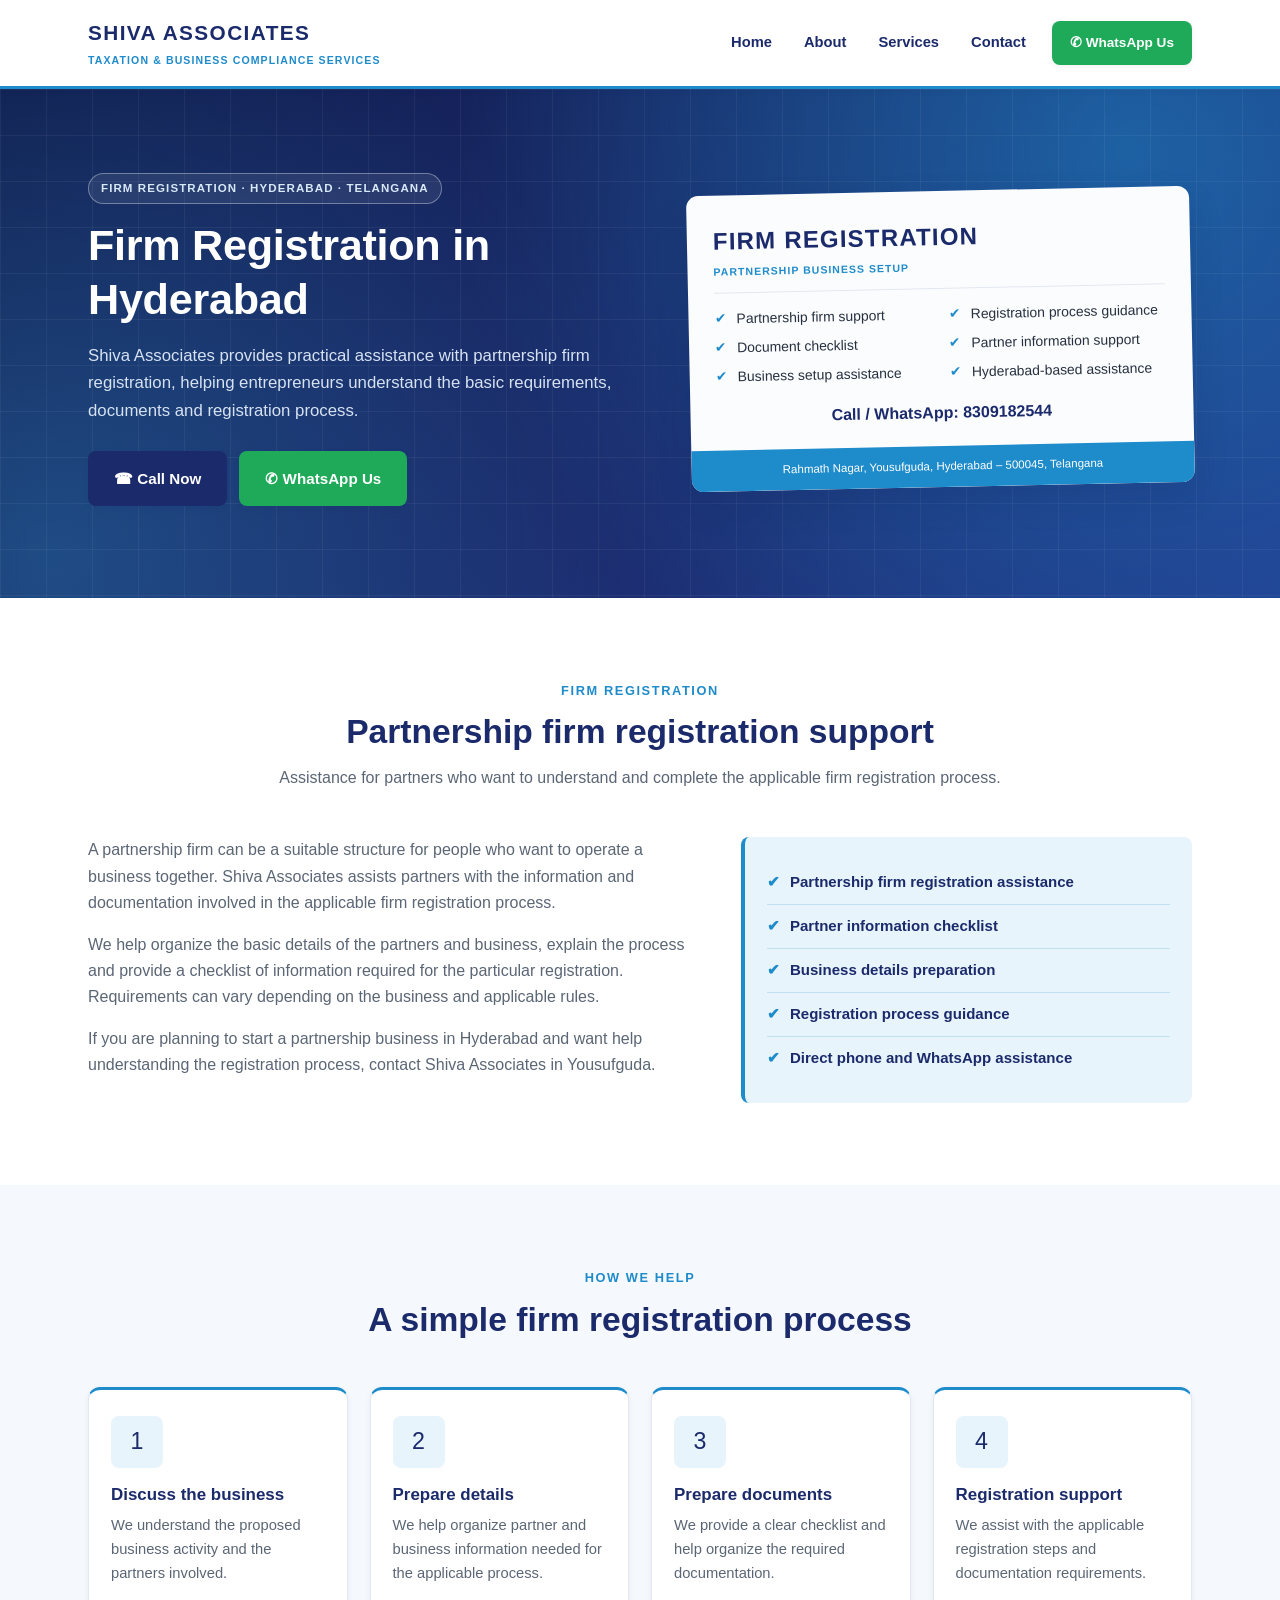
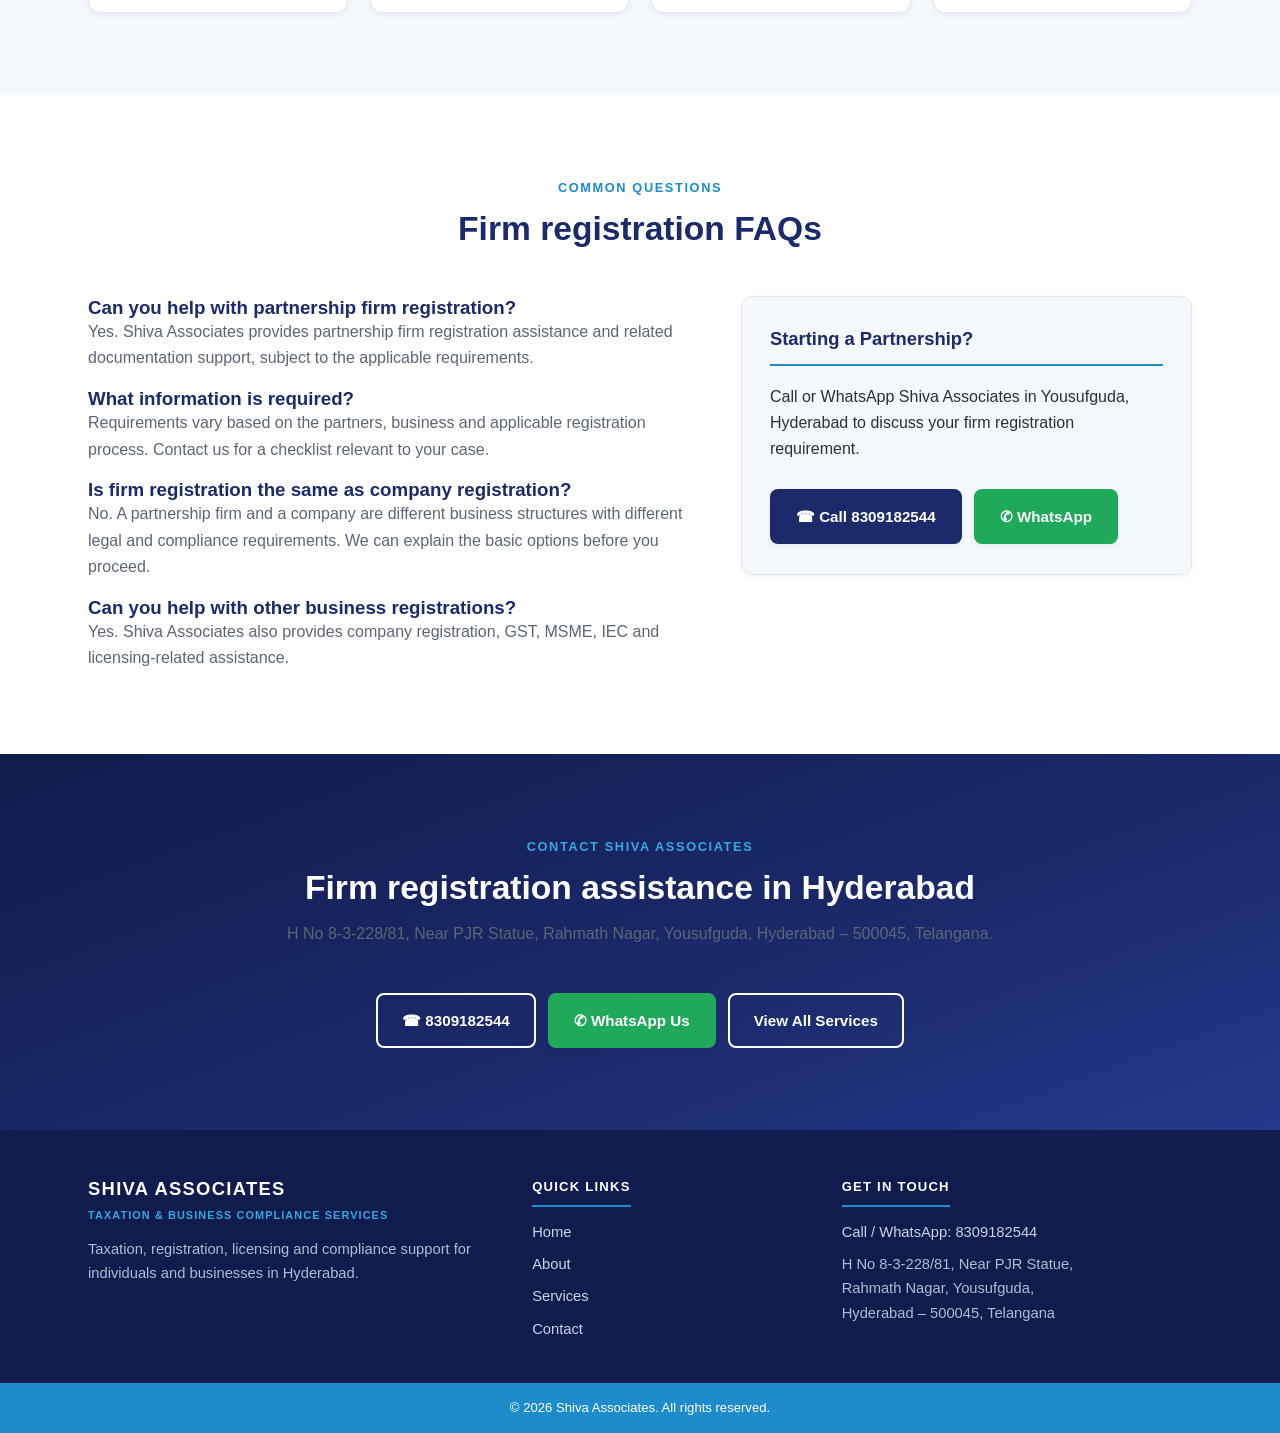
<file: firm-registration-hyderabad.html>
<!DOCTYPE html>
<html lang="en">
<head>
<meta charset="UTF-8">
<meta name="viewport" content="width=device-width, initial-scale=1.0">
<title>Firm Registration in Hyderabad | Shiva Associates</title>
<meta name="description" content="Shiva Associates provides firm registration assistance in Hyderabad, including partnership firm registration support. Get practical guidance on documents, structure and registration steps.">
<meta name="robots" content="index, follow, max-image-preview:large">
<link rel="canonical" href="https://shivaassociatehyd.in/firm-registration-hyderabad.html">

<meta property="og:type" content="website">
<meta property="og:title" content="Firm Registration in Hyderabad | Shiva Associates">
<meta property="og:description" content="Partnership firm registration assistance for entrepreneurs and businesses in Hyderabad.">
<meta property="og:url" content="https://shivaassociatehyd.in/firm-registration-hyderabad.html">
<meta property="og:site_name" content="Shiva Associates">

<meta name="twitter:card" content="summary">
<meta name="twitter:title" content="Firm Registration in Hyderabad | Shiva Associates">
<meta name="twitter:description" content="Firm registration assistance for entrepreneurs and businesses in Hyderabad.">

<script type="application/ld+json">
{
  "@context":"https://schema.org",
  "@type":"Service",
  "name":"Firm Registration",
  "provider":{
    "@type":"ProfessionalService",
    "name":"Shiva Associates",
    "url":"https://shivaassociatehyd.in/",
    "telephone":"+91-8309182544",
    "address":{
      "@type":"PostalAddress",
      "streetAddress":"H No 8-3-228/81, Near PJR Statue, Rahmath Nagar, Yousufguda",
      "addressLocality":"Hyderabad",
      "postalCode":"500045",
      "addressRegion":"Telangana",
      "addressCountry":"IN"
    }
  },
  "areaServed":{"@type":"City","name":"Hyderabad"},
  "serviceType":"Firm Registration"
}
</script>

<link rel="stylesheet" href="style.css">
</head>
<body>

<header class="site-header">
<div class="container header-inner">
<a class="brand" href="index.html">
<span class="brand-name">SHIVA ASSOCIATES</span>
<span class="brand-tagline">Taxation &amp; Business Compliance Services</span>
</a>
<nav class="main-nav" aria-label="Main navigation">
<ul>
<li><a href="index.html#home">Home</a></li>
<li><a href="index.html#about">About</a></li>
<li><a href="index.html#services">Services</a></li>
<li><a href="#contact">Contact</a></li>
</ul>
</nav>
<a class="btn btn-whatsapp btn-sm header-cta" href="https://wa.me/918309182544" target="_blank" rel="noopener">✆ WhatsApp Us</a>
</div>
</header>

<main>
<section class="hero">
<div class="container hero-inner">
<div class="hero-text">
<p class="eyebrow">Firm Registration · Hyderabad · Telangana</p>
<h1>Firm Registration in Hyderabad</h1>
<p class="hero-lead">Shiva Associates provides practical assistance with partnership firm registration, helping entrepreneurs understand the basic requirements, documents and registration process.</p>
<div class="btn-row">
<a class="btn btn-primary" href="tel:+918309182544">☎ Call Now</a>
<a class="btn btn-whatsapp" href="https://wa.me/918309182544" target="_blank" rel="noopener">✆ WhatsApp Us</a>
</div>
</div>

<aside class="hero-card" aria-label="Firm registration service summary">
<div class="hero-card-body">
<p class="hero-card-name">FIRM REGISTRATION</p>
<p class="hero-card-tag">Partnership Business Setup</p>
<ul class="hero-card-list">
<li>Partnership firm support</li>
<li>Registration process guidance</li>
<li>Document checklist</li>
<li>Partner information support</li>
<li>Business setup assistance</li>
<li>Hyderabad-based assistance</li>
</ul>
<p class="hero-card-call">Call / WhatsApp: 8309182544</p>
</div>
<div class="hero-card-band">Rahmath Nagar, Yousufguda, Hyderabad – 500045, Telangana</div>
</aside>
</div>
</section>

<section class="section">
<div class="container">
<div class="section-head">
<p class="section-eyebrow">Firm Registration</p>
<h2>Partnership firm registration support</h2>
<p class="section-sub">Assistance for partners who want to understand and complete the applicable firm registration process.</p>
</div>

<div class="about-grid">
<div class="about-text">
<p>A partnership firm can be a suitable structure for people who want to operate a business together. Shiva Associates assists partners with the information and documentation involved in the applicable firm registration process.</p>
<p>We help organize the basic details of the partners and business, explain the process and provide a checklist of information required for the particular registration. Requirements can vary depending on the business and applicable rules.</p>
<p>If you are planning to start a partnership business in Hyderabad and want help understanding the registration process, contact Shiva Associates in Yousufguda.</p>
</div>

<ul class="about-points">
<li><span class="tick">✔</span> Partnership firm registration assistance</li>
<li><span class="tick">✔</span> Partner information checklist</li>
<li><span class="tick">✔</span> Business details preparation</li>
<li><span class="tick">✔</span> Registration process guidance</li>
<li><span class="tick">✔</span> Direct phone and WhatsApp assistance</li>
</ul>
</div>
</div>
</section>

<section class="section section-alt">
<div class="container">
<div class="section-head">
<p class="section-eyebrow">How We Help</p>
<h2>A simple firm registration process</h2>
</div>

<div class="services-grid">
<article class="service-card">
<div class="service-icon">1</div>
<h3>Discuss the business</h3>
<p>We understand the proposed business activity and the partners involved.</p>
</article>

<article class="service-card">
<div class="service-icon">2</div>
<h3>Prepare details</h3>
<p>We help organize partner and business information needed for the applicable process.</p>
</article>

<article class="service-card">
<div class="service-icon">3</div>
<h3>Prepare documents</h3>
<p>We provide a clear checklist and help organize the required documentation.</p>
</article>

<article class="service-card">
<div class="service-icon">4</div>
<h3>Registration support</h3>
<p>We assist with the applicable registration steps and documentation requirements.</p>
</article>
</div>
</div>
</section>

<section class="section">
<div class="container">
<div class="section-head">
<p class="section-eyebrow">Common Questions</p>
<h2>Firm registration FAQs</h2>
</div>

<div class="about-grid">
<div class="about-text">
<h3>Can you help with partnership firm registration?</h3>
<p>Yes. Shiva Associates provides partnership firm registration assistance and related documentation support, subject to the applicable requirements.</p>

<h3>What information is required?</h3>
<p>Requirements vary based on the partners, business and applicable registration process. Contact us for a checklist relevant to your case.</p>

<h3>Is firm registration the same as company registration?</h3>
<p>No. A partnership firm and a company are different business structures with different legal and compliance requirements. We can explain the basic options before you proceed.</p>

<h3>Can you help with other business registrations?</h3>
<p>Yes. Shiva Associates also provides company registration, GST, MSME, IEC and licensing-related assistance.</p>
</div>

<div class="contact-form-wrap">
<h3 class="form-title">Starting a Partnership?</h3>
<p>Call or WhatsApp Shiva Associates in Yousufguda, Hyderabad to discuss your firm registration requirement.</p>
<div class="btn-row">
<a class="btn btn-primary" href="tel:+918309182544">☎ Call 8309182544</a>
<a class="btn btn-whatsapp" href="https://wa.me/918309182544" target="_blank" rel="noopener">✆ WhatsApp</a>
</div>
</div>
</div>
</div>
</section>

<section class="section why" id="contact">
<div class="container">
<div class="section-head section-head-light">
<p class="section-eyebrow">Contact Shiva Associates</p>
<h2>Firm registration assistance in Hyderabad</h2>
<p class="section-sub">H No 8-3-228/81, Near PJR Statue, Rahmath Nagar, Yousufguda, Hyderabad – 500045, Telangana.</p>
</div>

<div class="btn-row" style="justify-content:center;">
<a class="btn btn-outline" href="tel:+918309182544">☎ 8309182544</a>
<a class="btn btn-whatsapp" href="https://wa.me/918309182544" target="_blank" rel="noopener">✆ WhatsApp Us</a>
<a class="btn btn-outline" href="index.html#services">View All Services</a>
</div>
</div>
</section>
</main>

<footer class="site-footer">
<div class="container footer-grid">
<div class="footer-brand">
<p class="footer-name">SHIVA ASSOCIATES</p>
<p class="footer-tagline">Taxation &amp; Business Compliance Services</p>
<p class="footer-desc">Taxation, registration, licensing and compliance support for individuals and businesses in Hyderabad.</p>
</div>
<div class="footer-col">
<h4>Quick Links</h4>
<ul>
<li><a href="index.html#home">Home</a></li>
<li><a href="index.html#about">About</a></li>
<li><a href="index.html#services">Services</a></li>
<li><a href="#contact">Contact</a></li>
</ul>
</div>
<div class="footer-col">
<h4>Get in Touch</h4>
<p>Call / WhatsApp: <a href="tel:+918309182544">8309182544</a></p>
<address>H No 8-3-228/81, Near PJR Statue,<br>Rahmath Nagar, Yousufguda,<br>Hyderabad – 500045, Telangana</address>
</div>
</div>
<div class="footer-bar"><div class="container"><p>&copy; 2026 Shiva Associates. All rights reserved.</p></div></div>
</footer>

</body>
</html>
</file>
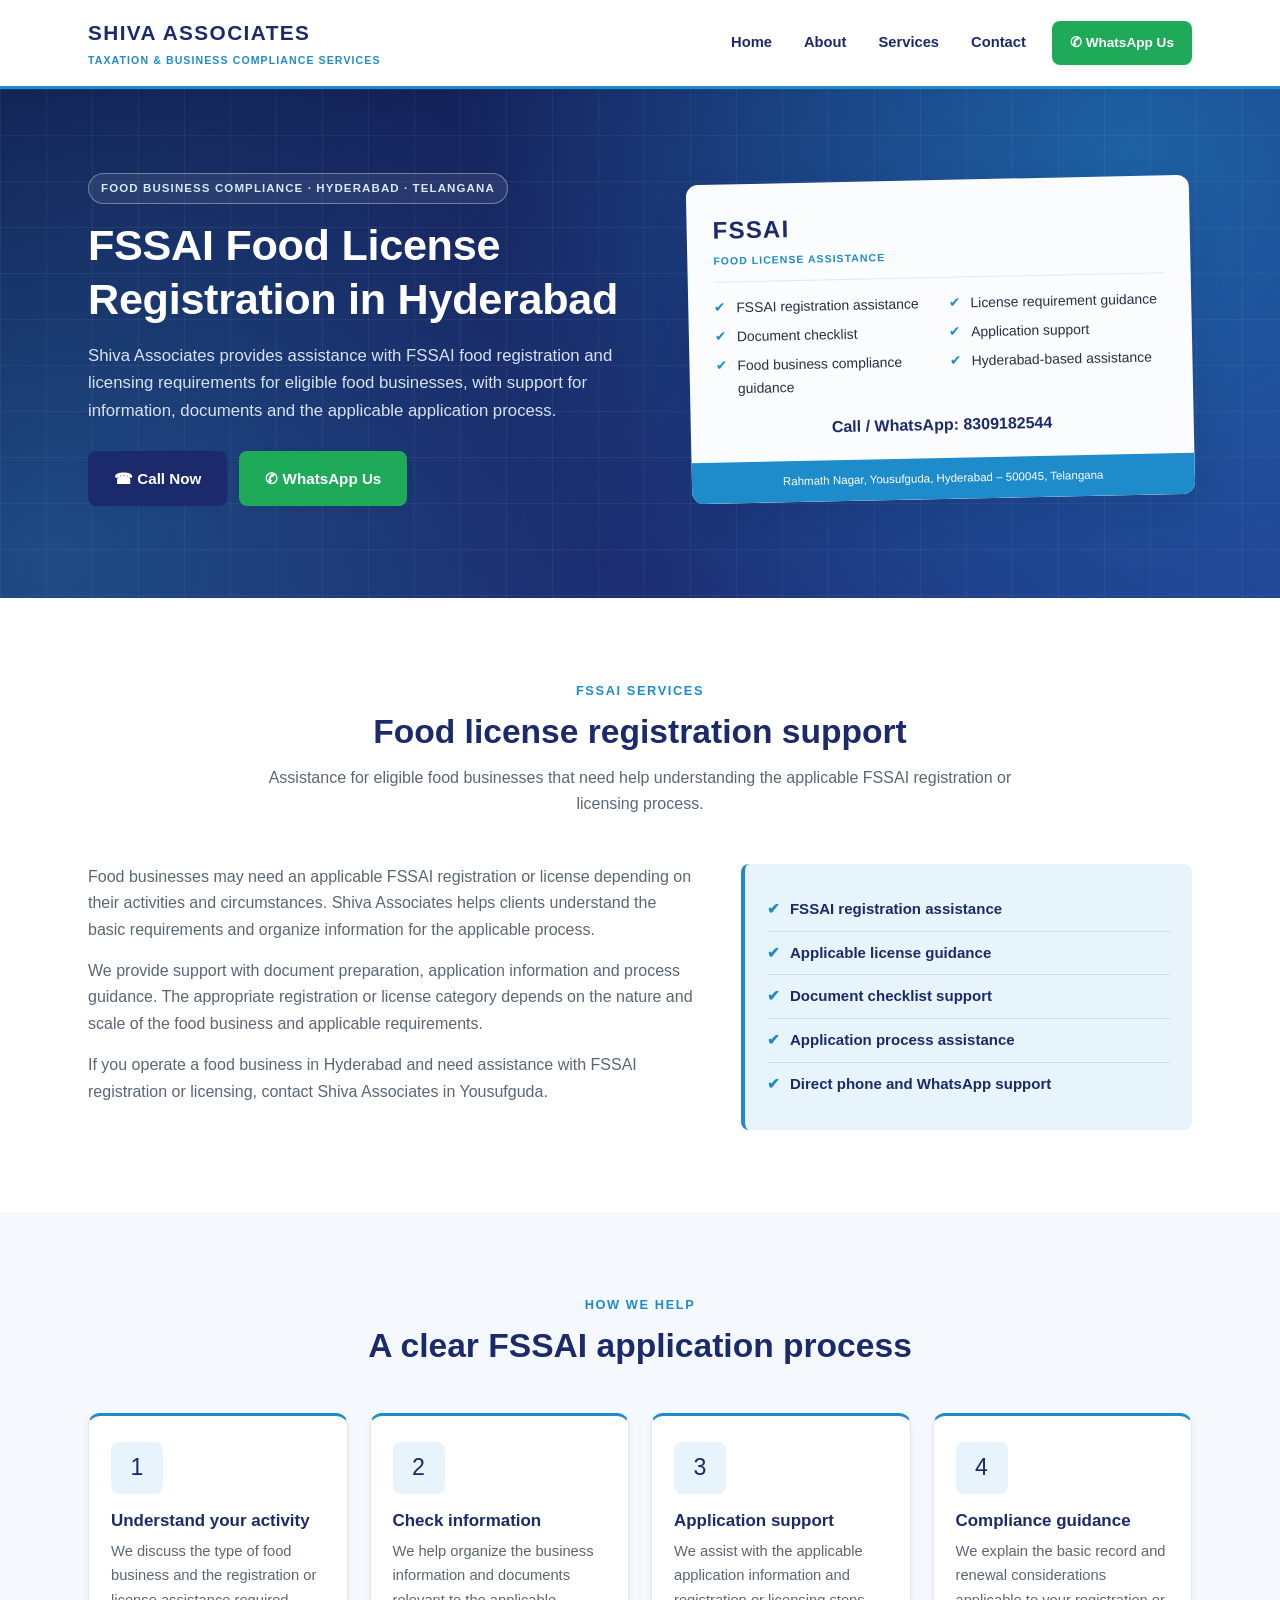
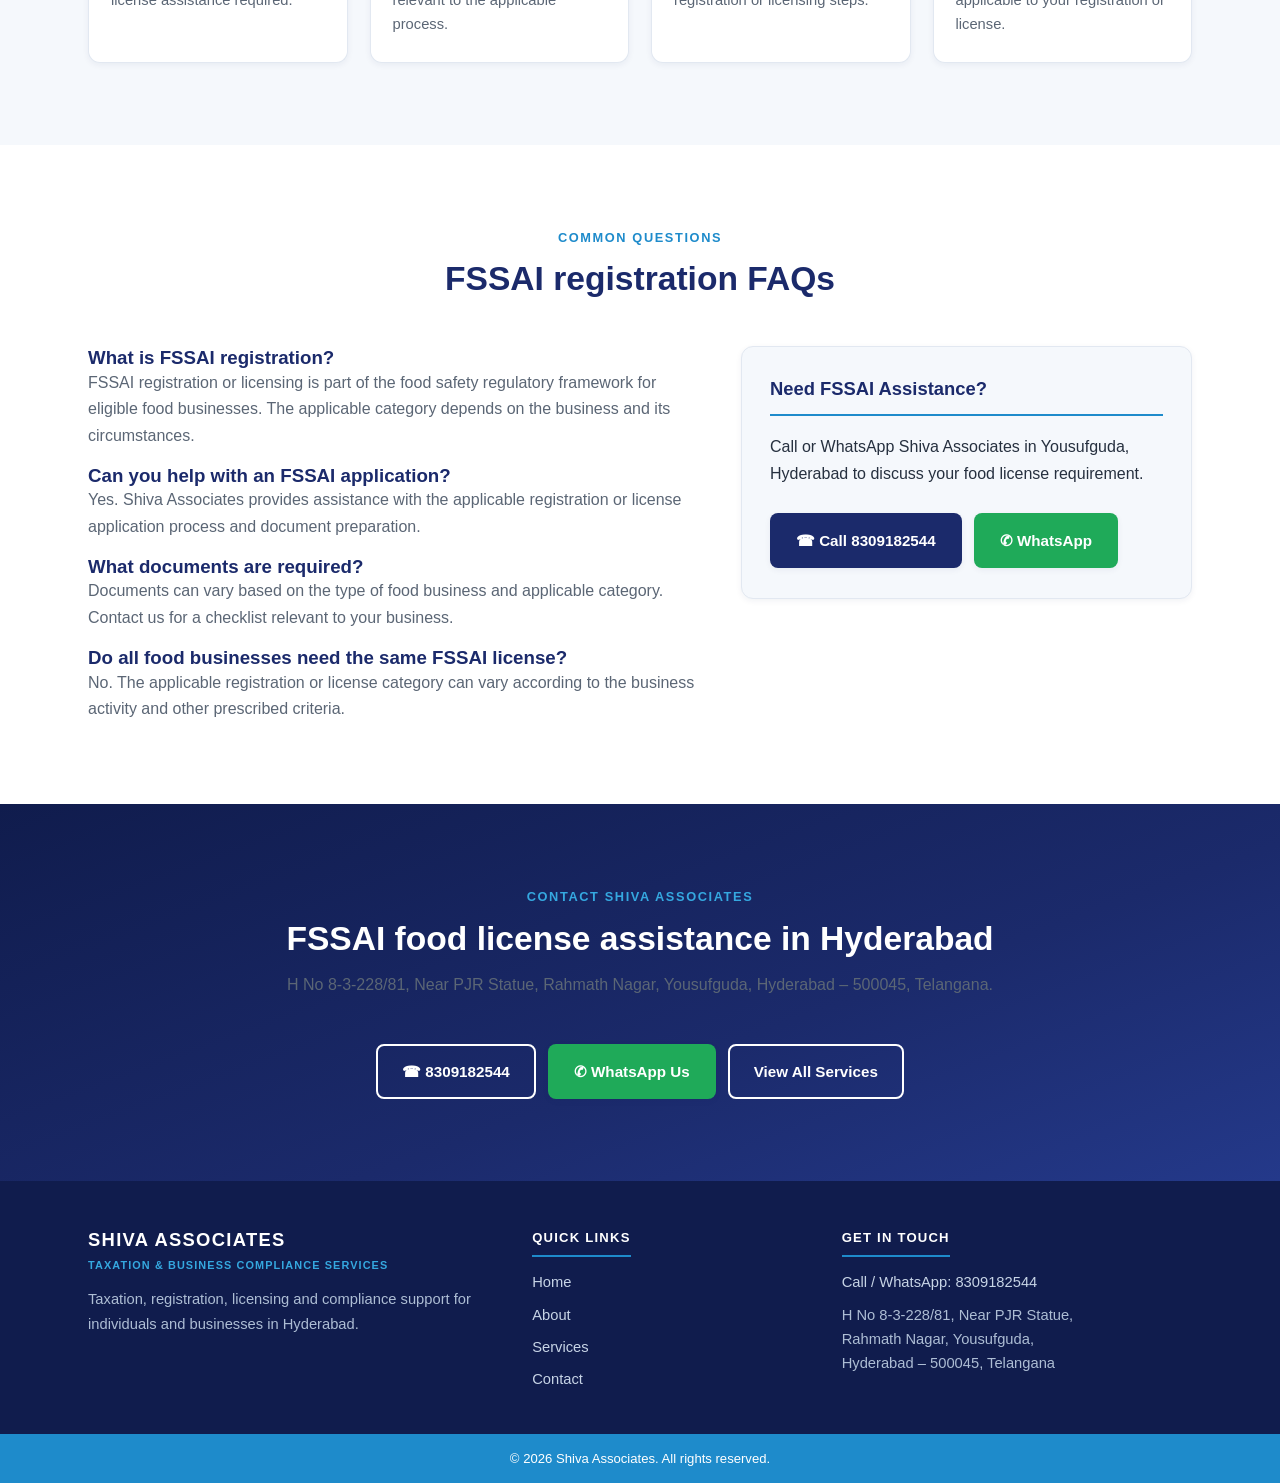
<file: fssai-food-license-hyderabad.html>
<!DOCTYPE html>
<html lang="en">
<head>
<meta charset="UTF-8">
<meta name="viewport" content="width=device-width, initial-scale=1.0">
<title>FSSAI Food License Registration in Hyderabad | Shiva Associates</title>
<meta name="description" content="Shiva Associates provides FSSAI food license registration assistance in Hyderabad, including Yousufguda and Rahmath Nagar. Get guidance on applicable registration, documents and process.">
<meta name="robots" content="index, follow, max-image-preview:large">
<link rel="canonical" href="https://shivaassociatehyd.in/fssai-food-license-hyderabad.html">
<meta property="og:type" content="website">
<meta property="og:title" content="FSSAI Food License Registration in Hyderabad | Shiva Associates">
<meta property="og:description" content="FSSAI food license registration assistance for eligible food businesses in Hyderabad.">
<meta property="og:url" content="https://shivaassociatehyd.in/fssai-food-license-hyderabad.html">
<meta property="og:site_name" content="Shiva Associates">
<meta name="twitter:card" content="summary">
<meta name="twitter:title" content="FSSAI Food License Registration in Hyderabad | Shiva Associates">
<meta name="twitter:description" content="FSSAI food license registration assistance for eligible food businesses in Hyderabad.">

<script type="application/ld+json">
{
  "@context":"https://schema.org",
  "@type":"Service",
  "name":"FSSAI Food License Registration",
  "provider":{
    "@type":"ProfessionalService",
    "name":"Shiva Associates",
    "url":"https://shivaassociatehyd.in/",
    "telephone":"+91-8309182544",
    "address":{
      "@type":"PostalAddress",
      "streetAddress":"H No 8-3-228/81, Near PJR Statue, Rahmath Nagar, Yousufguda",
      "addressLocality":"Hyderabad",
      "postalCode":"500045",
      "addressRegion":"Telangana",
      "addressCountry":"IN"
    }
  },
  "areaServed":{"@type":"City","name":"Hyderabad"},
  "serviceType":"FSSAI Food License Registration"
}
</script>
<link rel="stylesheet" href="style.css">
</head>
<body>

<header class="site-header">
<div class="container header-inner">
<a class="brand" href="index.html">
<span class="brand-name">SHIVA ASSOCIATES</span>
<span class="brand-tagline">Taxation &amp; Business Compliance Services</span>
</a>
<nav class="main-nav" aria-label="Main navigation">
<ul>
<li><a href="index.html#home">Home</a></li>
<li><a href="index.html#about">About</a></li>
<li><a href="index.html#services">Services</a></li>
<li><a href="#contact">Contact</a></li>
</ul>
</nav>
<a class="btn btn-whatsapp btn-sm header-cta" href="https://wa.me/918309182544" target="_blank" rel="noopener">✆ WhatsApp Us</a>
</div>
</header>

<main>
<section class="hero">
<div class="container hero-inner">
<div class="hero-text">
<p class="eyebrow">Food Business Compliance · Hyderabad · Telangana</p>
<h1>FSSAI Food License Registration in Hyderabad</h1>
<p class="hero-lead">Shiva Associates provides assistance with FSSAI food registration and licensing requirements for eligible food businesses, with support for information, documents and the applicable application process.</p>
<div class="btn-row">
<a class="btn btn-primary" href="tel:+918309182544">☎ Call Now</a>
<a class="btn btn-whatsapp" href="https://wa.me/918309182544" target="_blank" rel="noopener">✆ WhatsApp Us</a>
</div>
</div>
<aside class="hero-card">
<div class="hero-card-body">
<p class="hero-card-name">FSSAI</p>
<p class="hero-card-tag">Food License Assistance</p>
<ul class="hero-card-list">
<li>FSSAI registration assistance</li>
<li>License requirement guidance</li>
<li>Document checklist</li>
<li>Application support</li>
<li>Food business compliance guidance</li>
<li>Hyderabad-based assistance</li>
</ul>
<p class="hero-card-call">Call / WhatsApp: 8309182544</p>
</div>
<div class="hero-card-band">Rahmath Nagar, Yousufguda, Hyderabad – 500045, Telangana</div>
</aside>
</div>
</section>

<section class="section">
<div class="container">
<div class="section-head">
<p class="section-eyebrow">FSSAI Services</p>
<h2>Food license registration support</h2>
<p class="section-sub">Assistance for eligible food businesses that need help understanding the applicable FSSAI registration or licensing process.</p>
</div>
<div class="about-grid">
<div class="about-text">
<p>Food businesses may need an applicable FSSAI registration or license depending on their activities and circumstances. Shiva Associates helps clients understand the basic requirements and organize information for the applicable process.</p>
<p>We provide support with document preparation, application information and process guidance. The appropriate registration or license category depends on the nature and scale of the food business and applicable requirements.</p>
<p>If you operate a food business in Hyderabad and need assistance with FSSAI registration or licensing, contact Shiva Associates in Yousufguda.</p>
</div>
<ul class="about-points">
<li><span class="tick">✔</span> FSSAI registration assistance</li>
<li><span class="tick">✔</span> Applicable license guidance</li>
<li><span class="tick">✔</span> Document checklist support</li>
<li><span class="tick">✔</span> Application process assistance</li>
<li><span class="tick">✔</span> Direct phone and WhatsApp support</li>
</ul>
</div>
</div>
</section>

<section class="section section-alt">
<div class="container">
<div class="section-head">
<p class="section-eyebrow">How We Help</p>
<h2>A clear FSSAI application process</h2>
</div>
<div class="services-grid">
<article class="service-card"><div class="service-icon">1</div><h3>Understand your activity</h3><p>We discuss the type of food business and the registration or license assistance required.</p></article>
<article class="service-card"><div class="service-icon">2</div><h3>Check information</h3><p>We help organize the business information and documents relevant to the applicable process.</p></article>
<article class="service-card"><div class="service-icon">3</div><h3>Application support</h3><p>We assist with the applicable application information and registration or licensing steps.</p></article>
<article class="service-card"><div class="service-icon">4</div><h3>Compliance guidance</h3><p>We explain the basic record and renewal considerations applicable to your registration or license.</p></article>
</div>
</div>
</section>

<section class="section">
<div class="container">
<div class="section-head">
<p class="section-eyebrow">Common Questions</p>
<h2>FSSAI registration FAQs</h2>
</div>
<div class="about-grid">
<div class="about-text">
<h3>What is FSSAI registration?</h3>
<p>FSSAI registration or licensing is part of the food safety regulatory framework for eligible food businesses. The applicable category depends on the business and its circumstances.</p>
<h3>Can you help with an FSSAI application?</h3>
<p>Yes. Shiva Associates provides assistance with the applicable registration or license application process and document preparation.</p>
<h3>What documents are required?</h3>
<p>Documents can vary based on the type of food business and applicable category. Contact us for a checklist relevant to your business.</p>
<h3>Do all food businesses need the same FSSAI license?</h3>
<p>No. The applicable registration or license category can vary according to the business activity and other prescribed criteria.</p>
</div>
<div class="contact-form-wrap">
<h3 class="form-title">Need FSSAI Assistance?</h3>
<p>Call or WhatsApp Shiva Associates in Yousufguda, Hyderabad to discuss your food license requirement.</p>
<div class="btn-row">
<a class="btn btn-primary" href="tel:+918309182544">☎ Call 8309182544</a>
<a class="btn btn-whatsapp" href="https://wa.me/918309182544" target="_blank" rel="noopener">✆ WhatsApp</a>
</div>
</div>
</div>
</div>
</section>

<section class="section why" id="contact">
<div class="container">
<div class="section-head section-head-light">
<p class="section-eyebrow">Contact Shiva Associates</p>
<h2>FSSAI food license assistance in Hyderabad</h2>
<p class="section-sub">H No 8-3-228/81, Near PJR Statue, Rahmath Nagar, Yousufguda, Hyderabad – 500045, Telangana.</p>
</div>
<div class="btn-row" style="justify-content:center;">
<a class="btn btn-outline" href="tel:+918309182544">☎ 8309182544</a>
<a class="btn btn-whatsapp" href="https://wa.me/918309182544" target="_blank" rel="noopener">✆ WhatsApp Us</a>
<a class="btn btn-outline" href="index.html#services">View All Services</a>
</div>
</div>
</section>
</main>

<footer class="site-footer">
<div class="container footer-grid">
<div class="footer-brand"><p class="footer-name">SHIVA ASSOCIATES</p><p class="footer-tagline">Taxation &amp; Business Compliance Services</p><p class="footer-desc">Taxation, registration, licensing and compliance support for individuals and businesses in Hyderabad.</p></div>
<div class="footer-col"><h4>Quick Links</h4><ul><li><a href="index.html#home">Home</a></li><li><a href="index.html#about">About</a></li><li><a href="index.html#services">Services</a></li><li><a href="#contact">Contact</a></li></ul></div>
<div class="footer-col"><h4>Get in Touch</h4><p>Call / WhatsApp: <a href="tel:+918309182544">8309182544</a></p><address>H No 8-3-228/81, Near PJR Statue,<br>Rahmath Nagar, Yousufguda,<br>Hyderabad – 500045, Telangana</address></div>
</div>
<div class="footer-bar"><div class="container"><p>&copy; 2026 Shiva Associates. All rights reserved.</p></div></div>
</footer>
</body>
</html>
</file>
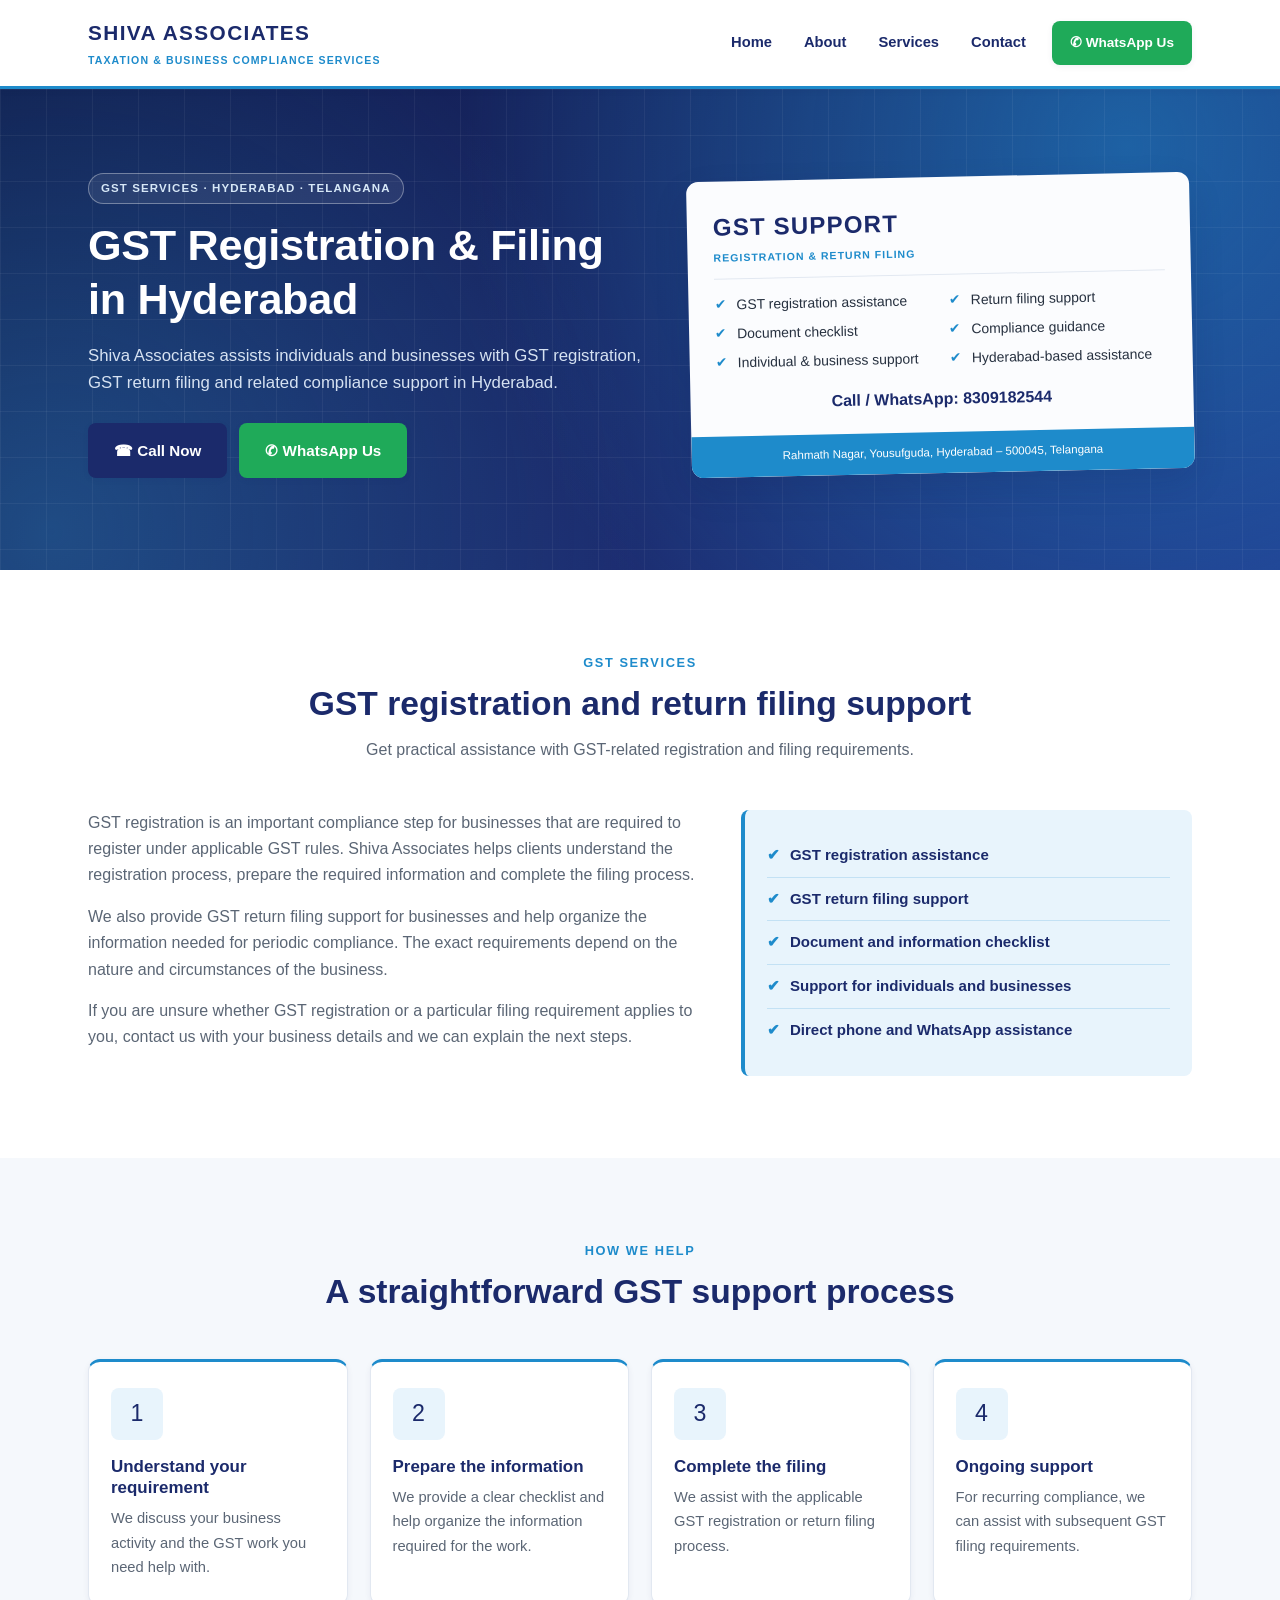
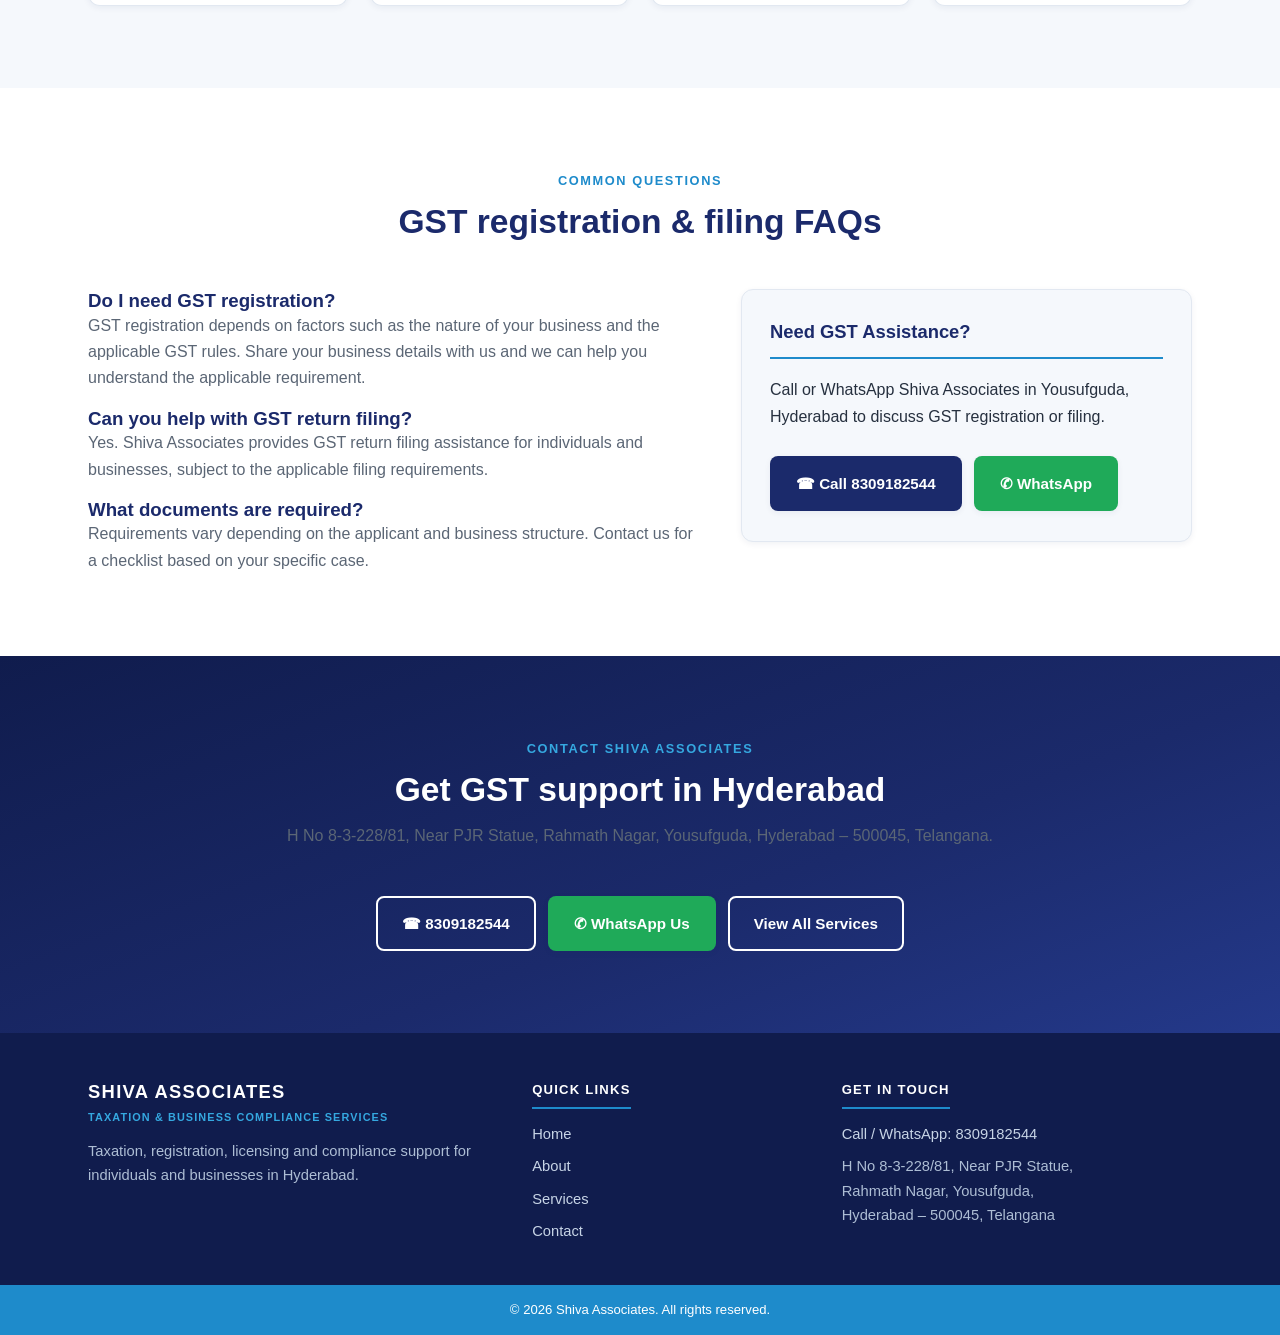
<file: gst-registration-hyderabad.html>
<!DOCTYPE html>
<html lang="en">
<head>
<meta charset="UTF-8">
<meta name="viewport" content="width=device-width, initial-scale=1.0">
<title>GST Registration &amp; Filing in Hyderabad | Shiva Associates</title>
<meta name="description" content="Shiva Associates provides GST registration and return filing assistance in Hyderabad, including Yousufguda and Rahmath Nagar. Contact us for GST compliance support.">
<meta name="robots" content="index, follow, max-image-preview:large">
<link rel="canonical" href="https://shivaassociatehyd.in/gst-registration-hyderabad.html">
<meta property="og:type" content="website">
<meta property="og:title" content="GST Registration &amp; Filing in Hyderabad | Shiva Associates">
<meta property="og:description" content="GST registration and return filing assistance for individuals and businesses in Hyderabad.">
<meta property="og:url" content="https://shivaassociatehyd.in/gst-registration-hyderabad.html">
<meta property="og:site_name" content="Shiva Associates">
<meta name="twitter:card" content="summary">
<meta name="twitter:title" content="GST Registration &amp; Filing in Hyderabad | Shiva Associates">
<meta name="twitter:description" content="GST registration and return filing assistance for businesses in Hyderabad.">

<script type="application/ld+json">
{
  "@context":"https://schema.org",
  "@type":"Service",
  "name":"GST Registration & Filing",
  "provider":{
    "@type":"ProfessionalService",
    "name":"Shiva Associates",
    "url":"https://shivaassociatehyd.in/",
    "telephone":"+91-8309182544",
    "address":{
      "@type":"PostalAddress",
      "streetAddress":"H No 8-3-228/81, Near PJR Statue, Rahmath Nagar, Yousufguda",
      "addressLocality":"Hyderabad",
      "postalCode":"500045",
      "addressRegion":"Telangana",
      "addressCountry":"IN"
    }
  },
  "areaServed":{"@type":"City","name":"Hyderabad"},
  "serviceType":"GST Registration and Return Filing"
}
</script>
<link rel="stylesheet" href="style.css">
</head>
<body>

<header class="site-header">
<div class="container header-inner">
<a class="brand" href="index.html">
<span class="brand-name">SHIVA ASSOCIATES</span>
<span class="brand-tagline">Taxation &amp; Business Compliance Services</span>
</a>
<nav class="main-nav" aria-label="Main navigation">
<ul>
<li><a href="index.html#home">Home</a></li>
<li><a href="index.html#about">About</a></li>
<li><a href="index.html#services">Services</a></li>
<li><a href="#contact">Contact</a></li>
</ul>
</nav>
<a class="btn btn-whatsapp btn-sm header-cta" href="https://wa.me/918309182544" target="_blank" rel="noopener">✆ WhatsApp Us</a>
</div>
</header>

<main>
<section class="hero">
<div class="container hero-inner">
<div class="hero-text">
<p class="eyebrow">GST Services · Hyderabad · Telangana</p>
<h1>GST Registration &amp; Filing in Hyderabad</h1>
<p class="hero-lead">Shiva Associates assists individuals and businesses with GST registration, GST return filing and related compliance support in Hyderabad.</p>
<div class="btn-row">
<a class="btn btn-primary" href="tel:+918309182544">☎ Call Now</a>
<a class="btn btn-whatsapp" href="https://wa.me/918309182544" target="_blank" rel="noopener">✆ WhatsApp Us</a>
</div>
</div>
<aside class="hero-card" aria-label="GST service summary">
<div class="hero-card-body">
<p class="hero-card-name">GST SUPPORT</p>
<p class="hero-card-tag">Registration &amp; Return Filing</p>
<ul class="hero-card-list">
<li>GST registration assistance</li>
<li>Return filing support</li>
<li>Document checklist</li>
<li>Compliance guidance</li>
<li>Individual &amp; business support</li>
<li>Hyderabad-based assistance</li>
</ul>
<p class="hero-card-call">Call / WhatsApp: 8309182544</p>
</div>
<div class="hero-card-band">Rahmath Nagar, Yousufguda, Hyderabad – 500045, Telangana</div>
</aside>
</div>
</section>

<section class="section">
<div class="container">
<div class="section-head">
<p class="section-eyebrow">GST Services</p>
<h2>GST registration and return filing support</h2>
<p class="section-sub">Get practical assistance with GST-related registration and filing requirements.</p>
</div>
<div class="about-grid">
<div class="about-text">
<p>GST registration is an important compliance step for businesses that are required to register under applicable GST rules. Shiva Associates helps clients understand the registration process, prepare the required information and complete the filing process.</p>
<p>We also provide GST return filing support for businesses and help organize the information needed for periodic compliance. The exact requirements depend on the nature and circumstances of the business.</p>
<p>If you are unsure whether GST registration or a particular filing requirement applies to you, contact us with your business details and we can explain the next steps.</p>
</div>
<ul class="about-points">
<li><span class="tick">✔</span> GST registration assistance</li>
<li><span class="tick">✔</span> GST return filing support</li>
<li><span class="tick">✔</span> Document and information checklist</li>
<li><span class="tick">✔</span> Support for individuals and businesses</li>
<li><span class="tick">✔</span> Direct phone and WhatsApp assistance</li>
</ul>
</div>
</div>
</section>

<section class="section section-alt">
<div class="container">
<div class="section-head">
<p class="section-eyebrow">How We Help</p>
<h2>A straightforward GST support process</h2>
</div>
<div class="services-grid">
<article class="service-card"><div class="service-icon">1</div><h3>Understand your requirement</h3><p>We discuss your business activity and the GST work you need help with.</p></article>
<article class="service-card"><div class="service-icon">2</div><h3>Prepare the information</h3><p>We provide a clear checklist and help organize the information required for the work.</p></article>
<article class="service-card"><div class="service-icon">3</div><h3>Complete the filing</h3><p>We assist with the applicable GST registration or return filing process.</p></article>
<article class="service-card"><div class="service-icon">4</div><h3>Ongoing support</h3><p>For recurring compliance, we can assist with subsequent GST filing requirements.</p></article>
</div>
</div>
</section>

<section class="section">
<div class="container">
<div class="section-head">
<p class="section-eyebrow">Common Questions</p>
<h2>GST registration &amp; filing FAQs</h2>
</div>
<div class="about-grid">
<div class="about-text">
<h3>Do I need GST registration?</h3>
<p>GST registration depends on factors such as the nature of your business and the applicable GST rules. Share your business details with us and we can help you understand the applicable requirement.</p>
<h3>Can you help with GST return filing?</h3>
<p>Yes. Shiva Associates provides GST return filing assistance for individuals and businesses, subject to the applicable filing requirements.</p>
<h3>What documents are required?</h3>
<p>Requirements vary depending on the applicant and business structure. Contact us for a checklist based on your specific case.</p>
</div>
<div class="contact-form-wrap">
<h3 class="form-title">Need GST Assistance?</h3>
<p>Call or WhatsApp Shiva Associates in Yousufguda, Hyderabad to discuss GST registration or filing.</p>
<div class="btn-row">
<a class="btn btn-primary" href="tel:+918309182544">☎ Call 8309182544</a>
<a class="btn btn-whatsapp" href="https://wa.me/918309182544" target="_blank" rel="noopener">✆ WhatsApp</a>
</div>
</div>
</div>
</div>
</section>

<section class="section why" id="contact">
<div class="container">
<div class="section-head section-head-light">
<p class="section-eyebrow">Contact Shiva Associates</p>
<h2>Get GST support in Hyderabad</h2>
<p class="section-sub">H No 8-3-228/81, Near PJR Statue, Rahmath Nagar, Yousufguda, Hyderabad – 500045, Telangana.</p>
</div>
<div class="btn-row" style="justify-content:center;">
<a class="btn btn-outline" href="tel:+918309182544">☎ 8309182544</a>
<a class="btn btn-whatsapp" href="https://wa.me/918309182544" target="_blank" rel="noopener">✆ WhatsApp Us</a>
<a class="btn btn-outline" href="index.html#services">View All Services</a>
</div>
</div>
</section>
</main>

<footer class="site-footer">
<div class="container footer-grid">
<div class="footer-brand">
<p class="footer-name">SHIVA ASSOCIATES</p>
<p class="footer-tagline">Taxation &amp; Business Compliance Services</p>
<p class="footer-desc">Taxation, registration, licensing and compliance support for individuals and businesses in Hyderabad.</p>
</div>
<div class="footer-col">
<h4>Quick Links</h4>
<ul><li><a href="index.html#home">Home</a></li><li><a href="index.html#about">About</a></li><li><a href="index.html#services">Services</a></li><li><a href="#contact">Contact</a></li></ul>
</div>
<div class="footer-col">
<h4>Get in Touch</h4>
<p>Call / WhatsApp: <a href="tel:+918309182544">8309182544</a></p>
<address>H No 8-3-228/81, Near PJR Statue,<br>Rahmath Nagar, Yousufguda,<br>Hyderabad – 500045, Telangana</address>
</div>
</div>
<div class="footer-bar"><div class="container"><p>&copy; 2026 Shiva Associates. All rights reserved.</p></div></div>
</footer>
</body>
</html>
</file>
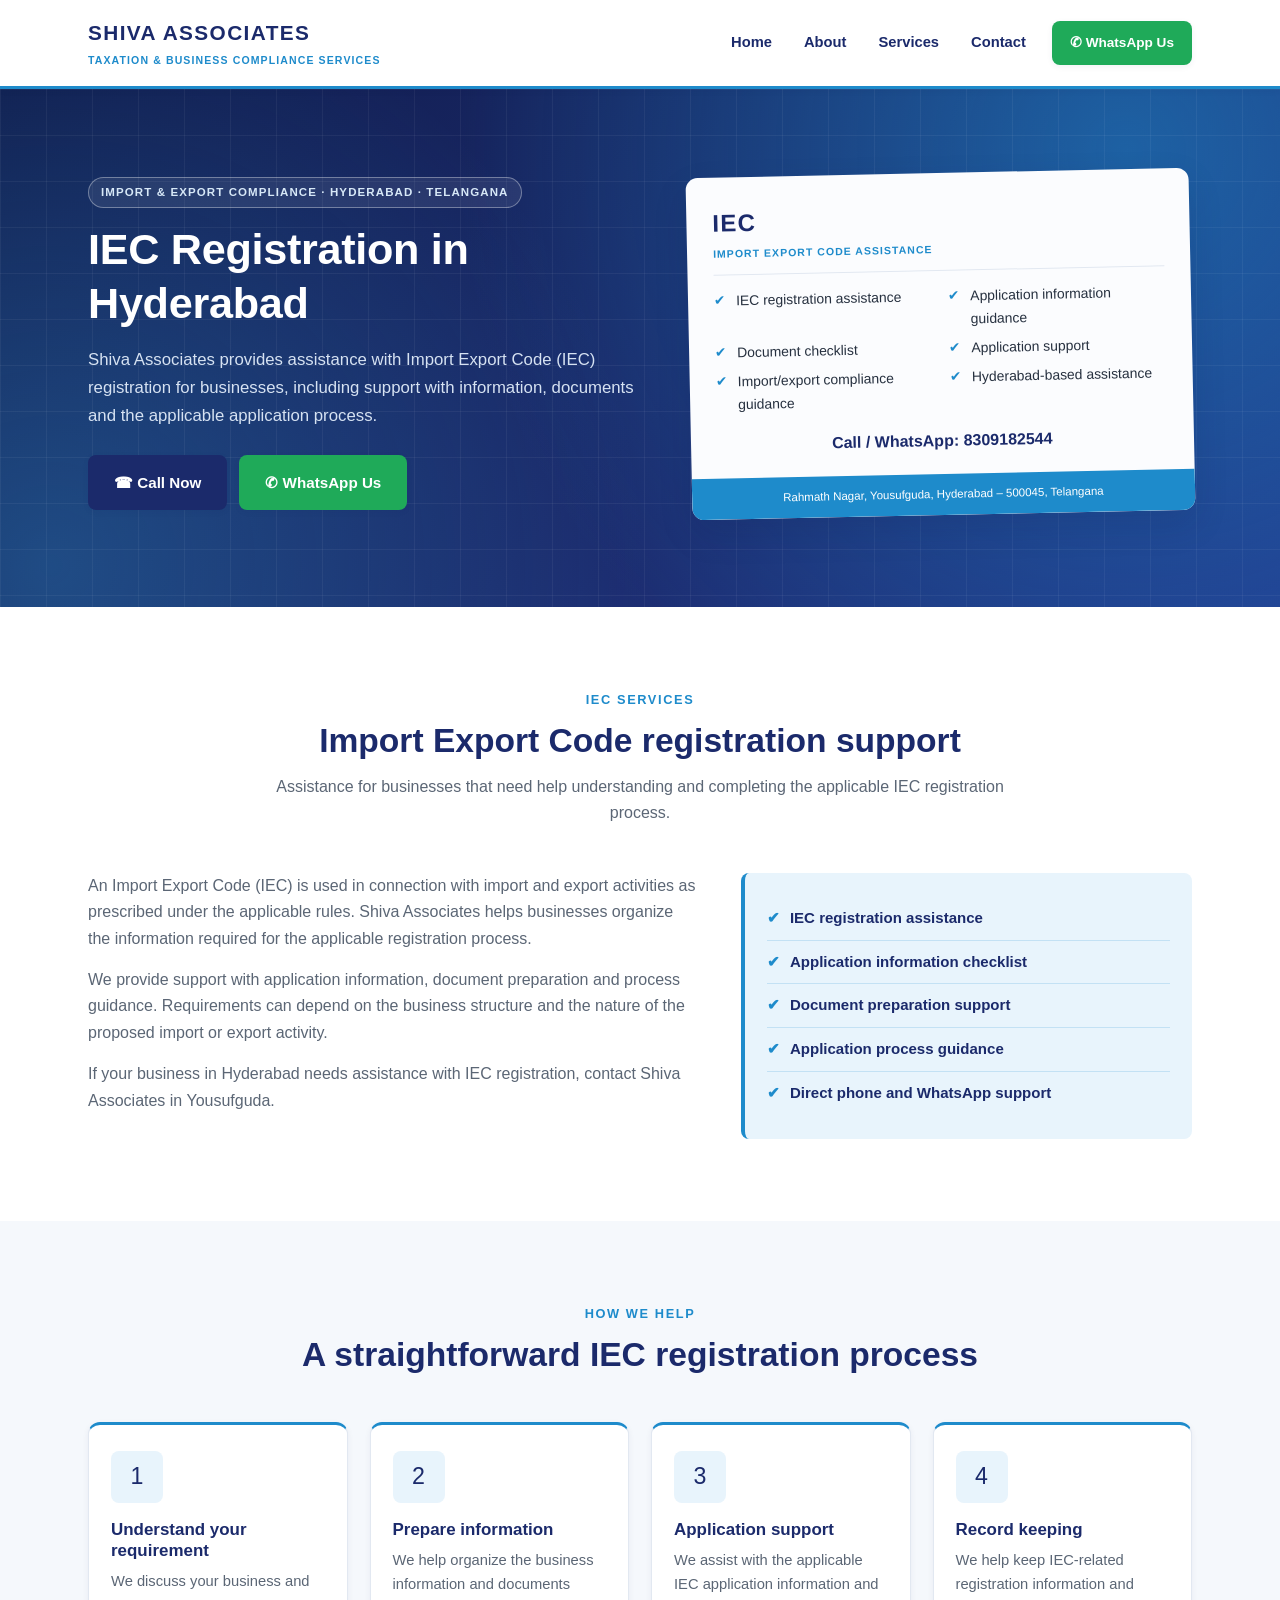
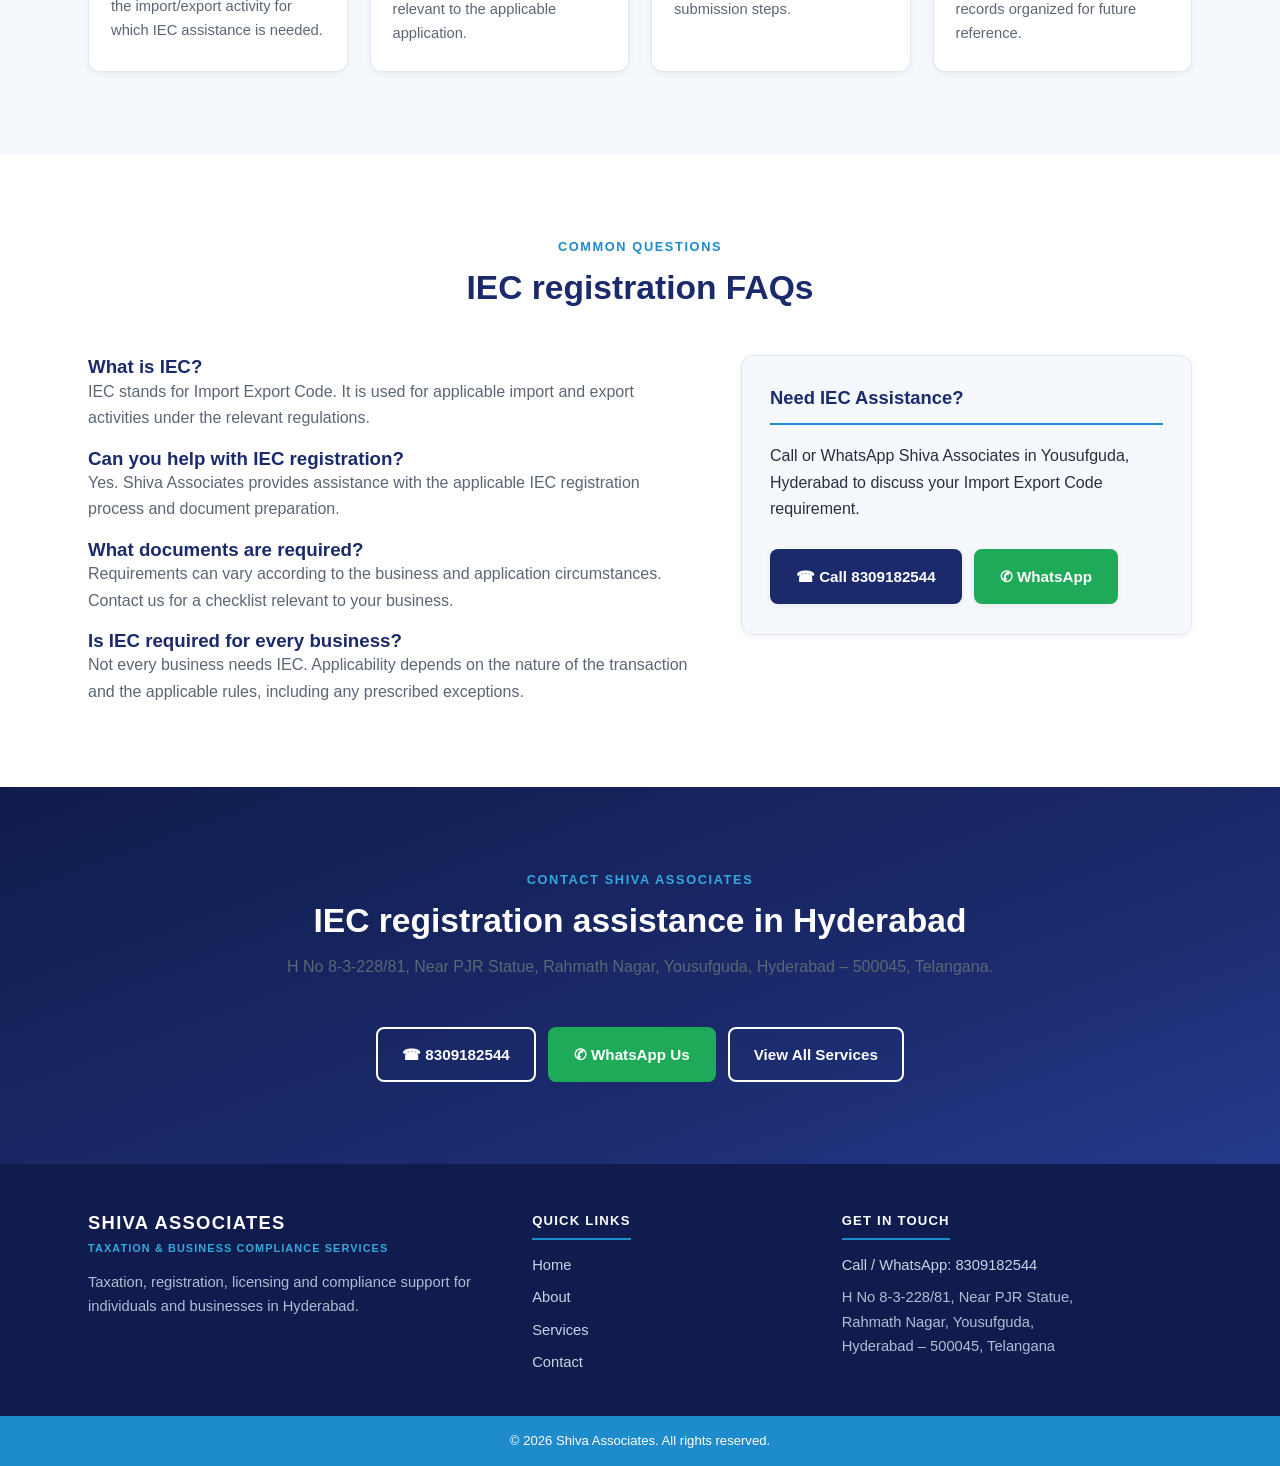
<file: iec-registration-hyderabad.html>
<!DOCTYPE html>
<html lang="en">
<head>
<meta charset="UTF-8">
<meta name="viewport" content="width=device-width, initial-scale=1.0">
<title>IEC Registration in Hyderabad | Import Export Code | Shiva Associates</title>
<meta name="description" content="Shiva Associates provides Import Export Code (IEC) registration assistance in Hyderabad, including Yousufguda and Rahmath Nagar. Get guidance on applicable information, documents and application process.">
<meta name="robots" content="index, follow, max-image-preview:large">
<link rel="canonical" href="https://shivaassociatehyd.in/iec-registration-hyderabad.html">
<meta property="og:type" content="website">
<meta property="og:title" content="IEC Registration in Hyderabad | Import Export Code | Shiva Associates">
<meta property="og:description" content="Import Export Code (IEC) registration assistance for businesses in Hyderabad.">
<meta property="og:url" content="https://shivaassociatehyd.in/iec-registration-hyderabad.html">
<meta property="og:site_name" content="Shiva Associates">
<meta name="twitter:card" content="summary">
<meta name="twitter:title" content="IEC Registration in Hyderabad | Import Export Code | Shiva Associates">
<meta name="twitter:description" content="IEC registration assistance for businesses in Hyderabad.">

<script type="application/ld+json">
{
  "@context":"https://schema.org",
  "@type":"Service",
  "name":"Import Export Code (IEC) Registration",
  "provider":{
    "@type":"ProfessionalService",
    "name":"Shiva Associates",
    "url":"https://shivaassociatehyd.in/",
    "telephone":"+91-8309182544",
    "address":{
      "@type":"PostalAddress",
      "streetAddress":"H No 8-3-228/81, Near PJR Statue, Rahmath Nagar, Yousufguda",
      "addressLocality":"Hyderabad",
      "postalCode":"500045",
      "addressRegion":"Telangana",
      "addressCountry":"IN"
    }
  },
  "areaServed":{"@type":"City","name":"Hyderabad"},
  "serviceType":"Import Export Code (IEC) Registration"
}
</script>
<link rel="stylesheet" href="style.css">
</head>
<body>
<header class="site-header">
<div class="container header-inner">
<a class="brand" href="index.html"><span class="brand-name">SHIVA ASSOCIATES</span><span class="brand-tagline">Taxation &amp; Business Compliance Services</span></a>
<nav class="main-nav" aria-label="Main navigation"><ul><li><a href="index.html#home">Home</a></li><li><a href="index.html#about">About</a></li><li><a href="index.html#services">Services</a></li><li><a href="#contact">Contact</a></li></ul></nav>
<a class="btn btn-whatsapp btn-sm header-cta" href="https://wa.me/918309182544" target="_blank" rel="noopener">✆ WhatsApp Us</a>
</div>
</header>

<main>
<section class="hero">
<div class="container hero-inner">
<div class="hero-text">
<p class="eyebrow">Import &amp; Export Compliance · Hyderabad · Telangana</p>
<h1>IEC Registration in Hyderabad</h1>
<p class="hero-lead">Shiva Associates provides assistance with Import Export Code (IEC) registration for businesses, including support with information, documents and the applicable application process.</p>
<div class="btn-row"><a class="btn btn-primary" href="tel:+918309182544">☎ Call Now</a><a class="btn btn-whatsapp" href="https://wa.me/918309182544" target="_blank" rel="noopener">✆ WhatsApp Us</a></div>
</div>
<aside class="hero-card">
<div class="hero-card-body">
<p class="hero-card-name">IEC</p><p class="hero-card-tag">Import Export Code Assistance</p>
<ul class="hero-card-list"><li>IEC registration assistance</li><li>Application information guidance</li><li>Document checklist</li><li>Application support</li><li>Import/export compliance guidance</li><li>Hyderabad-based assistance</li></ul>
<p class="hero-card-call">Call / WhatsApp: 8309182544</p>
</div>
<div class="hero-card-band">Rahmath Nagar, Yousufguda, Hyderabad – 500045, Telangana</div>
</aside>
</div>
</section>

<section class="section">
<div class="container">
<div class="section-head"><p class="section-eyebrow">IEC Services</p><h2>Import Export Code registration support</h2><p class="section-sub">Assistance for businesses that need help understanding and completing the applicable IEC registration process.</p></div>
<div class="about-grid">
<div class="about-text">
<p>An Import Export Code (IEC) is used in connection with import and export activities as prescribed under the applicable rules. Shiva Associates helps businesses organize the information required for the applicable registration process.</p>
<p>We provide support with application information, document preparation and process guidance. Requirements can depend on the business structure and the nature of the proposed import or export activity.</p>
<p>If your business in Hyderabad needs assistance with IEC registration, contact Shiva Associates in Yousufguda.</p>
</div>
<ul class="about-points"><li><span class="tick">✔</span> IEC registration assistance</li><li><span class="tick">✔</span> Application information checklist</li><li><span class="tick">✔</span> Document preparation support</li><li><span class="tick">✔</span> Application process guidance</li><li><span class="tick">✔</span> Direct phone and WhatsApp support</li></ul>
</div>
</div>
</section>

<section class="section section-alt">
<div class="container">
<div class="section-head"><p class="section-eyebrow">How We Help</p><h2>A straightforward IEC registration process</h2></div>
<div class="services-grid">
<article class="service-card"><div class="service-icon">1</div><h3>Understand your requirement</h3><p>We discuss your business and the import/export activity for which IEC assistance is needed.</p></article>
<article class="service-card"><div class="service-icon">2</div><h3>Prepare information</h3><p>We help organize the business information and documents relevant to the applicable application.</p></article>
<article class="service-card"><div class="service-icon">3</div><h3>Application support</h3><p>We assist with the applicable IEC application information and submission steps.</p></article>
<article class="service-card"><div class="service-icon">4</div><h3>Record keeping</h3><p>We help keep IEC-related registration information and records organized for future reference.</p></article>
</div>
</div>
</section>

<section class="section">
<div class="container">
<div class="section-head"><p class="section-eyebrow">Common Questions</p><h2>IEC registration FAQs</h2></div>
<div class="about-grid">
<div class="about-text">
<h3>What is IEC?</h3><p>IEC stands for Import Export Code. It is used for applicable import and export activities under the relevant regulations.</p>
<h3>Can you help with IEC registration?</h3><p>Yes. Shiva Associates provides assistance with the applicable IEC registration process and document preparation.</p>
<h3>What documents are required?</h3><p>Requirements can vary according to the business and application circumstances. Contact us for a checklist relevant to your business.</p>
<h3>Is IEC required for every business?</h3><p>Not every business needs IEC. Applicability depends on the nature of the transaction and the applicable rules, including any prescribed exceptions.</p>
</div>
<div class="contact-form-wrap"><h3 class="form-title">Need IEC Assistance?</h3><p>Call or WhatsApp Shiva Associates in Yousufguda, Hyderabad to discuss your Import Export Code requirement.</p><div class="btn-row"><a class="btn btn-primary" href="tel:+918309182544">☎ Call 8309182544</a><a class="btn btn-whatsapp" href="https://wa.me/918309182544" target="_blank" rel="noopener">✆ WhatsApp</a></div></div>
</div>
</div>
</section>

<section class="section why" id="contact">
<div class="container">
<div class="section-head section-head-light"><p class="section-eyebrow">Contact Shiva Associates</p><h2>IEC registration assistance in Hyderabad</h2><p class="section-sub">H No 8-3-228/81, Near PJR Statue, Rahmath Nagar, Yousufguda, Hyderabad – 500045, Telangana.</p></div>
<div class="btn-row" style="justify-content:center;"><a class="btn btn-outline" href="tel:+918309182544">☎ 8309182544</a><a class="btn btn-whatsapp" href="https://wa.me/918309182544" target="_blank" rel="noopener">✆ WhatsApp Us</a><a class="btn btn-outline" href="index.html#services">View All Services</a></div>
</div>
</section>
</main>

<footer class="site-footer">
<div class="container footer-grid">
<div class="footer-brand"><p class="footer-name">SHIVA ASSOCIATES</p><p class="footer-tagline">Taxation &amp; Business Compliance Services</p><p class="footer-desc">Taxation, registration, licensing and compliance support for individuals and businesses in Hyderabad.</p></div>
<div class="footer-col"><h4>Quick Links</h4><ul><li><a href="index.html#home">Home</a></li><li><a href="index.html#about">About</a></li><li><a href="index.html#services">Services</a></li><li><a href="#contact">Contact</a></li></ul></div>
<div class="footer-col"><h4>Get in Touch</h4><p>Call / WhatsApp: <a href="tel:+918309182544">8309182544</a></p><address>H No 8-3-228/81, Near PJR Statue,<br>Rahmath Nagar, Yousufguda,<br>Hyderabad – 500045, Telangana</address></div>
</div>
<div class="footer-bar"><div class="container"><p>&copy; 2026 Shiva Associates. All rights reserved.</p></div></div>
</footer>
</body>
</html>
</file>
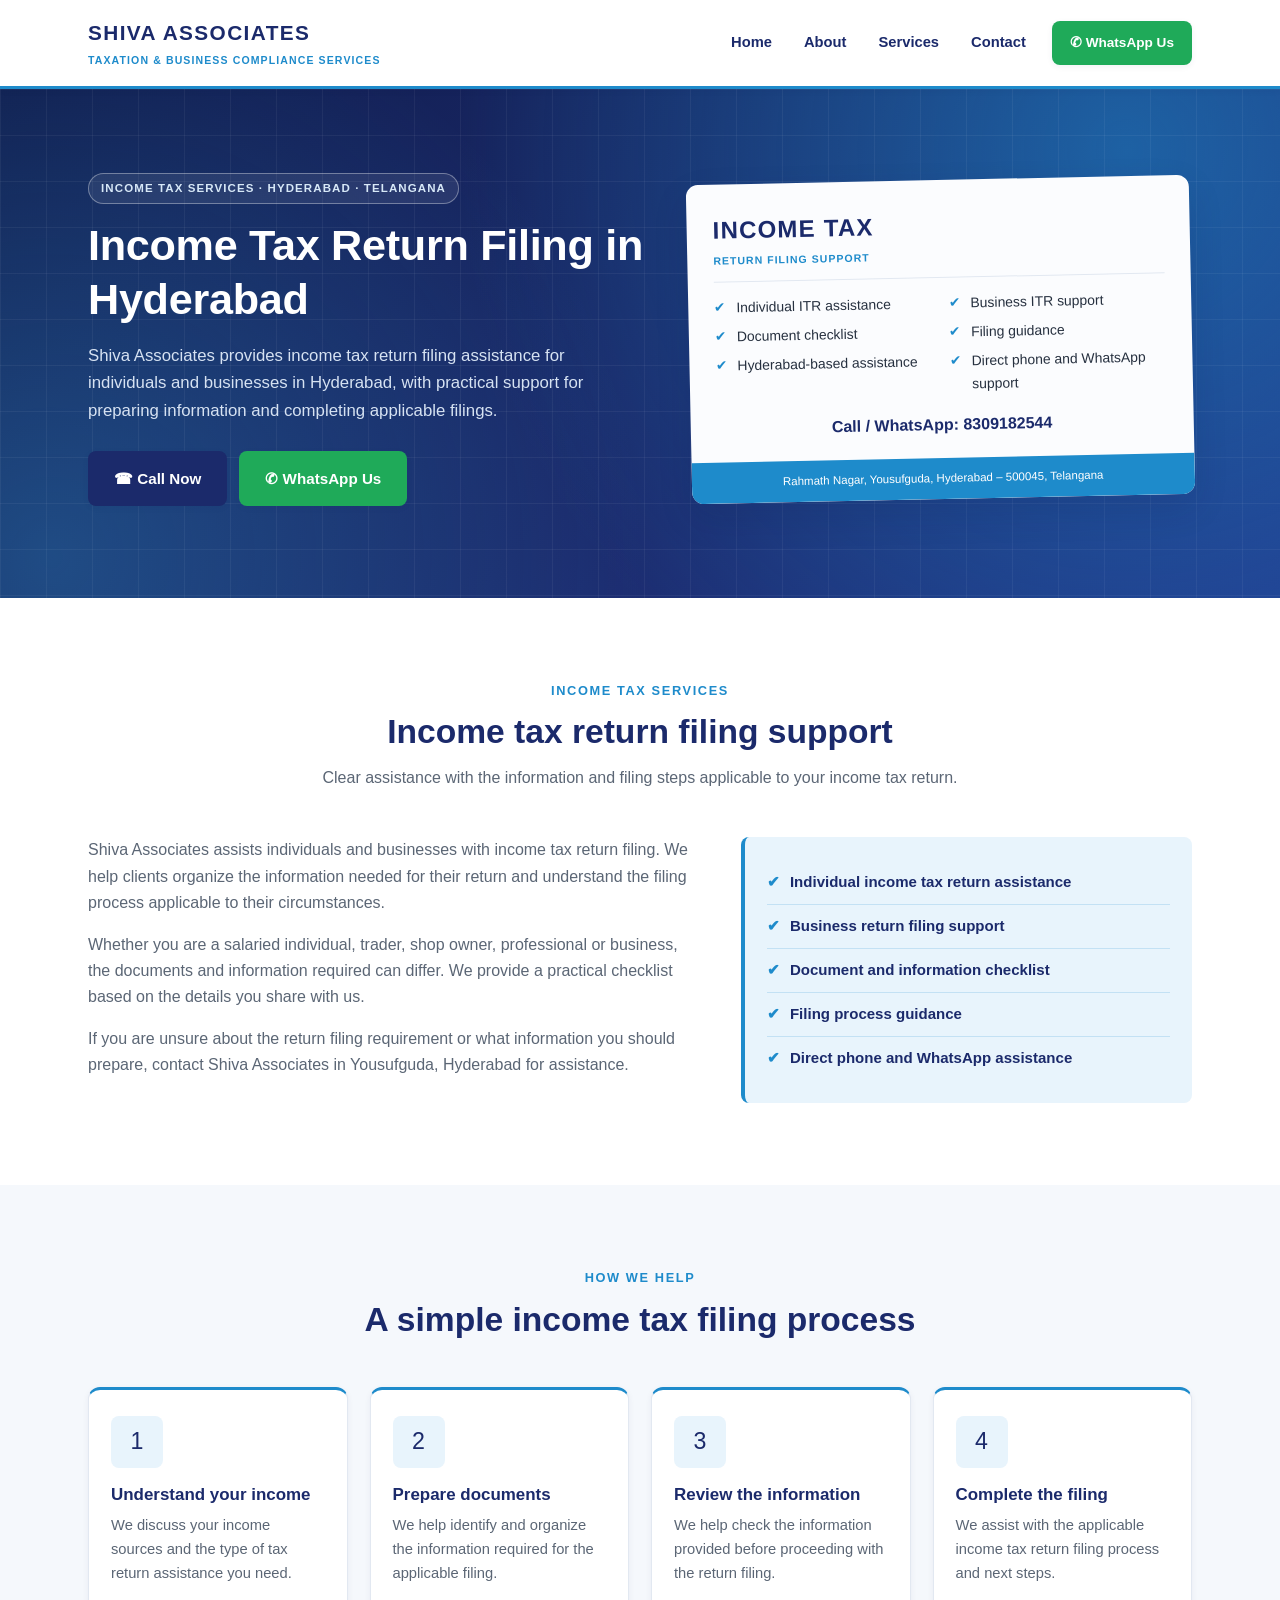
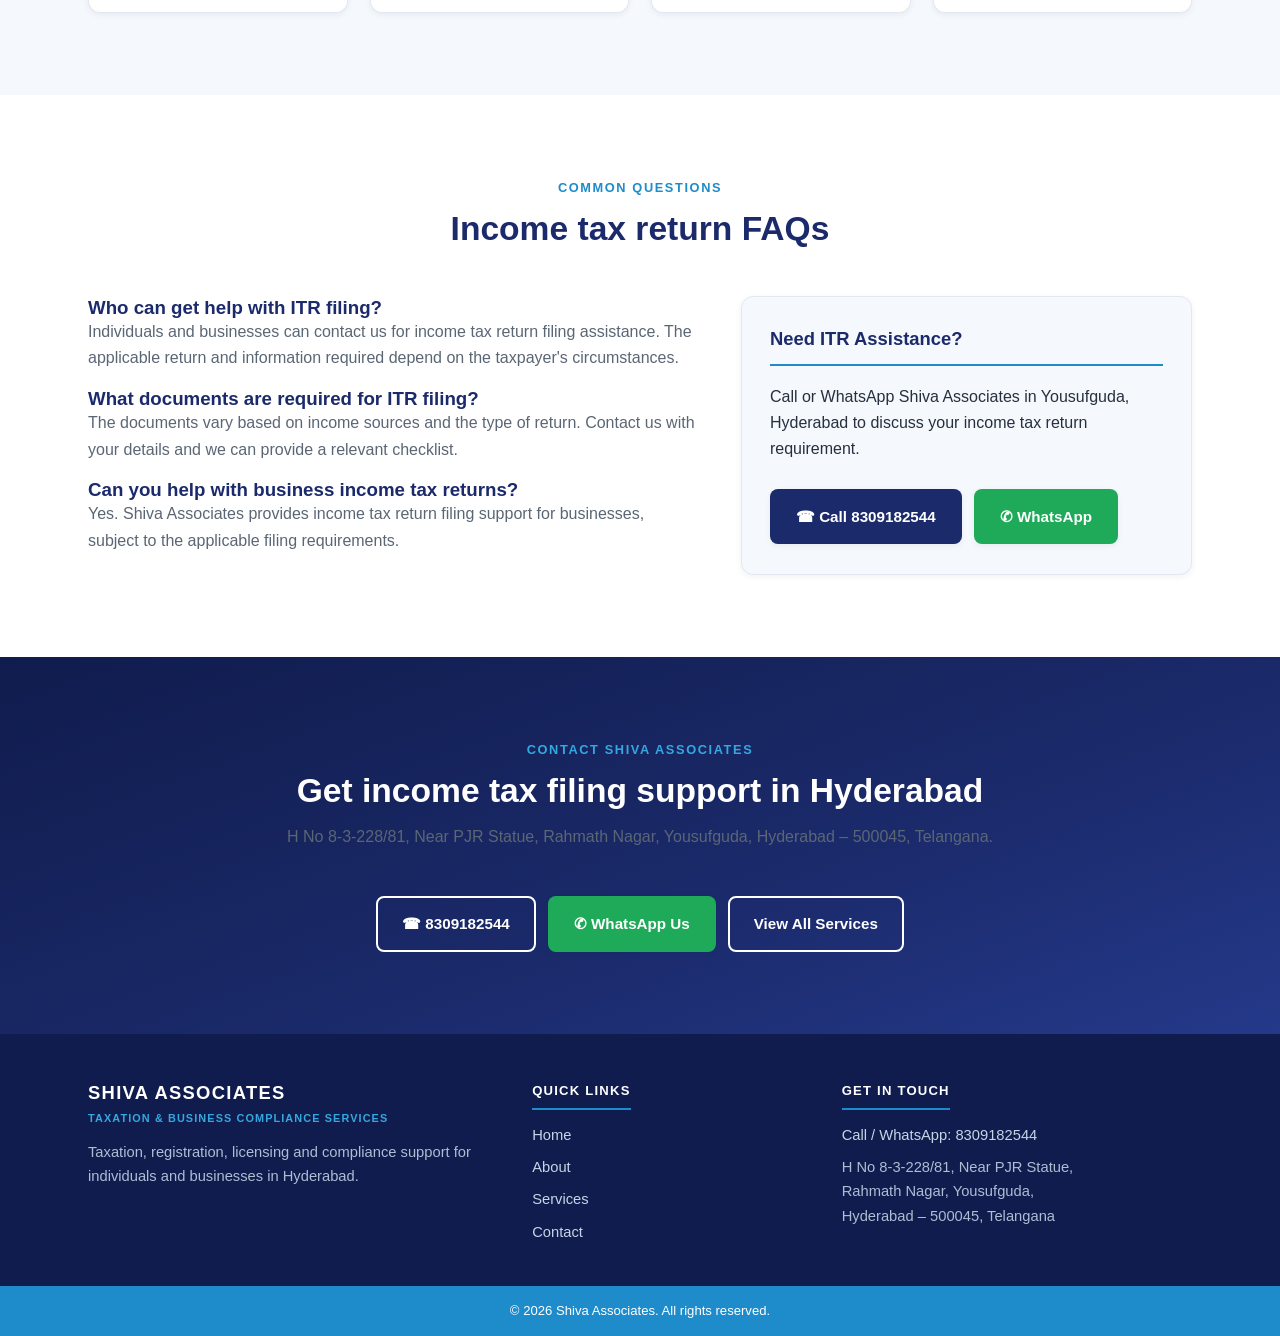
<file: income-tax-return-hyderabad.html>
<!DOCTYPE html>
<html lang="en">
<head>
<meta charset="UTF-8">
<meta name="viewport" content="width=device-width, initial-scale=1.0">
<title>Income Tax Return Filing in Hyderabad | Shiva Associates</title>
<meta name="description" content="Shiva Associates provides income tax return filing assistance in Hyderabad, including Yousufguda and Rahmath Nagar. Get practical ITR filing and tax compliance support.">
<meta name="robots" content="index, follow, max-image-preview:large">
<link rel="canonical" href="https://shivaassociatehyd.in/income-tax-return-hyderabad.html">

<meta property="og:type" content="website">
<meta property="og:title" content="Income Tax Return Filing in Hyderabad | Shiva Associates">
<meta property="og:description" content="Income tax return filing assistance for individuals and businesses in Hyderabad.">
<meta property="og:url" content="https://shivaassociatehyd.in/income-tax-return-hyderabad.html">
<meta property="og:site_name" content="Shiva Associates">

<meta name="twitter:card" content="summary">
<meta name="twitter:title" content="Income Tax Return Filing in Hyderabad | Shiva Associates">
<meta name="twitter:description" content="Income tax return filing assistance for individuals and businesses in Hyderabad.">

<script type="application/ld+json">
{
  "@context":"https://schema.org",
  "@type":"Service",
  "name":"Income Tax Return Filing",
  "provider":{
    "@type":"ProfessionalService",
    "name":"Shiva Associates",
    "url":"https://shivaassociatehyd.in/",
    "telephone":"+91-8309182544",
    "address":{
      "@type":"PostalAddress",
      "streetAddress":"H No 8-3-228/81, Near PJR Statue, Rahmath Nagar, Yousufguda",
      "addressLocality":"Hyderabad",
      "postalCode":"500045",
      "addressRegion":"Telangana",
      "addressCountry":"IN"
    }
  },
  "areaServed":{"@type":"City","name":"Hyderabad"},
  "serviceType":"Income Tax Return Filing"
}
</script>

<link rel="stylesheet" href="style.css">
</head>
<body>

<header class="site-header">
<div class="container header-inner">
<a class="brand" href="index.html">
<span class="brand-name">SHIVA ASSOCIATES</span>
<span class="brand-tagline">Taxation &amp; Business Compliance Services</span>
</a>
<nav class="main-nav" aria-label="Main navigation">
<ul>
<li><a href="index.html#home">Home</a></li>
<li><a href="index.html#about">About</a></li>
<li><a href="index.html#services">Services</a></li>
<li><a href="#contact">Contact</a></li>
</ul>
</nav>
<a class="btn btn-whatsapp btn-sm header-cta" href="https://wa.me/918309182544" target="_blank" rel="noopener">✆ WhatsApp Us</a>
</div>
</header>

<main>
<section class="hero">
<div class="container hero-inner">
<div class="hero-text">
<p class="eyebrow">Income Tax Services · Hyderabad · Telangana</p>
<h1>Income Tax Return Filing in Hyderabad</h1>
<p class="hero-lead">Shiva Associates provides income tax return filing assistance for individuals and businesses in Hyderabad, with practical support for preparing information and completing applicable filings.</p>
<div class="btn-row">
<a class="btn btn-primary" href="tel:+918309182544">☎ Call Now</a>
<a class="btn btn-whatsapp" href="https://wa.me/918309182544" target="_blank" rel="noopener">✆ WhatsApp Us</a>
</div>
</div>
<aside class="hero-card" aria-label="Income tax service summary">
<div class="hero-card-body">
<p class="hero-card-name">INCOME TAX</p>
<p class="hero-card-tag">Return Filing Support</p>
<ul class="hero-card-list">
<li>Individual ITR assistance</li>
<li>Business ITR support</li>
<li>Document checklist</li>
<li>Filing guidance</li>
<li>Hyderabad-based assistance</li>
<li>Direct phone and WhatsApp support</li>
</ul>
<p class="hero-card-call">Call / WhatsApp: 8309182544</p>
</div>
<div class="hero-card-band">Rahmath Nagar, Yousufguda, Hyderabad – 500045, Telangana</div>
</aside>
</div>
</section>

<section class="section">
<div class="container">
<div class="section-head">
<p class="section-eyebrow">Income Tax Services</p>
<h2>Income tax return filing support</h2>
<p class="section-sub">Clear assistance with the information and filing steps applicable to your income tax return.</p>
</div>

<div class="about-grid">
<div class="about-text">
<p>Shiva Associates assists individuals and businesses with income tax return filing. We help clients organize the information needed for their return and understand the filing process applicable to their circumstances.</p>
<p>Whether you are a salaried individual, trader, shop owner, professional or business, the documents and information required can differ. We provide a practical checklist based on the details you share with us.</p>
<p>If you are unsure about the return filing requirement or what information you should prepare, contact Shiva Associates in Yousufguda, Hyderabad for assistance.</p>
</div>

<ul class="about-points">
<li><span class="tick">✔</span> Individual income tax return assistance</li>
<li><span class="tick">✔</span> Business return filing support</li>
<li><span class="tick">✔</span> Document and information checklist</li>
<li><span class="tick">✔</span> Filing process guidance</li>
<li><span class="tick">✔</span> Direct phone and WhatsApp assistance</li>
</ul>
</div>
</div>
</section>

<section class="section section-alt">
<div class="container">
<div class="section-head">
<p class="section-eyebrow">How We Help</p>
<h2>A simple income tax filing process</h2>
</div>

<div class="services-grid">
<article class="service-card">
<div class="service-icon">1</div>
<h3>Understand your income</h3>
<p>We discuss your income sources and the type of tax return assistance you need.</p>
</article>

<article class="service-card">
<div class="service-icon">2</div>
<h3>Prepare documents</h3>
<p>We help identify and organize the information required for the applicable filing.</p>
</article>

<article class="service-card">
<div class="service-icon">3</div>
<h3>Review the information</h3>
<p>We help check the information provided before proceeding with the return filing.</p>
</article>

<article class="service-card">
<div class="service-icon">4</div>
<h3>Complete the filing</h3>
<p>We assist with the applicable income tax return filing process and next steps.</p>
</article>
</div>
</div>
</section>

<section class="section">
<div class="container">
<div class="section-head">
<p class="section-eyebrow">Common Questions</p>
<h2>Income tax return FAQs</h2>
</div>

<div class="about-grid">
<div class="about-text">
<h3>Who can get help with ITR filing?</h3>
<p>Individuals and businesses can contact us for income tax return filing assistance. The applicable return and information required depend on the taxpayer's circumstances.</p>

<h3>What documents are required for ITR filing?</h3>
<p>The documents vary based on income sources and the type of return. Contact us with your details and we can provide a relevant checklist.</p>

<h3>Can you help with business income tax returns?</h3>
<p>Yes. Shiva Associates provides income tax return filing support for businesses, subject to the applicable filing requirements.</p>
</div>

<div class="contact-form-wrap">
<h3 class="form-title">Need ITR Assistance?</h3>
<p>Call or WhatsApp Shiva Associates in Yousufguda, Hyderabad to discuss your income tax return requirement.</p>
<div class="btn-row">
<a class="btn btn-primary" href="tel:+918309182544">☎ Call 8309182544</a>
<a class="btn btn-whatsapp" href="https://wa.me/918309182544" target="_blank" rel="noopener">✆ WhatsApp</a>
</div>
</div>
</div>
</div>
</section>

<section class="section why" id="contact">
<div class="container">
<div class="section-head section-head-light">
<p class="section-eyebrow">Contact Shiva Associates</p>
<h2>Get income tax filing support in Hyderabad</h2>
<p class="section-sub">H No 8-3-228/81, Near PJR Statue, Rahmath Nagar, Yousufguda, Hyderabad – 500045, Telangana.</p>
</div>

<div class="btn-row" style="justify-content:center;">
<a class="btn btn-outline" href="tel:+918309182544">☎ 8309182544</a>
<a class="btn btn-whatsapp" href="https://wa.me/918309182544" target="_blank" rel="noopener">✆ WhatsApp Us</a>
<a class="btn btn-outline" href="index.html#services">View All Services</a>
</div>
</div>
</section>
</main>

<footer class="site-footer">
<div class="container footer-grid">
<div class="footer-brand">
<p class="footer-name">SHIVA ASSOCIATES</p>
<p class="footer-tagline">Taxation &amp; Business Compliance Services</p>
<p class="footer-desc">Taxation, registration, licensing and compliance support for individuals and businesses in Hyderabad.</p>
</div>

<div class="footer-col">
<h4>Quick Links</h4>
<ul>
<li><a href="index.html#home">Home</a></li>
<li><a href="index.html#about">About</a></li>
<li><a href="index.html#services">Services</a></li>
<li><a href="#contact">Contact</a></li>
</ul>
</div>

<div class="footer-col">
<h4>Get in Touch</h4>
<p>Call / WhatsApp: <a href="tel:+918309182544">8309182544</a></p>
<address>H No 8-3-228/81, Near PJR Statue,<br>Rahmath Nagar, Yousufguda,<br>Hyderabad – 500045, Telangana</address>
</div>
</div>

<div class="footer-bar"><div class="container"><p>&copy; 2026 Shiva Associates. All rights reserved.</p></div></div>
</footer>

</body>
</html>
</file>
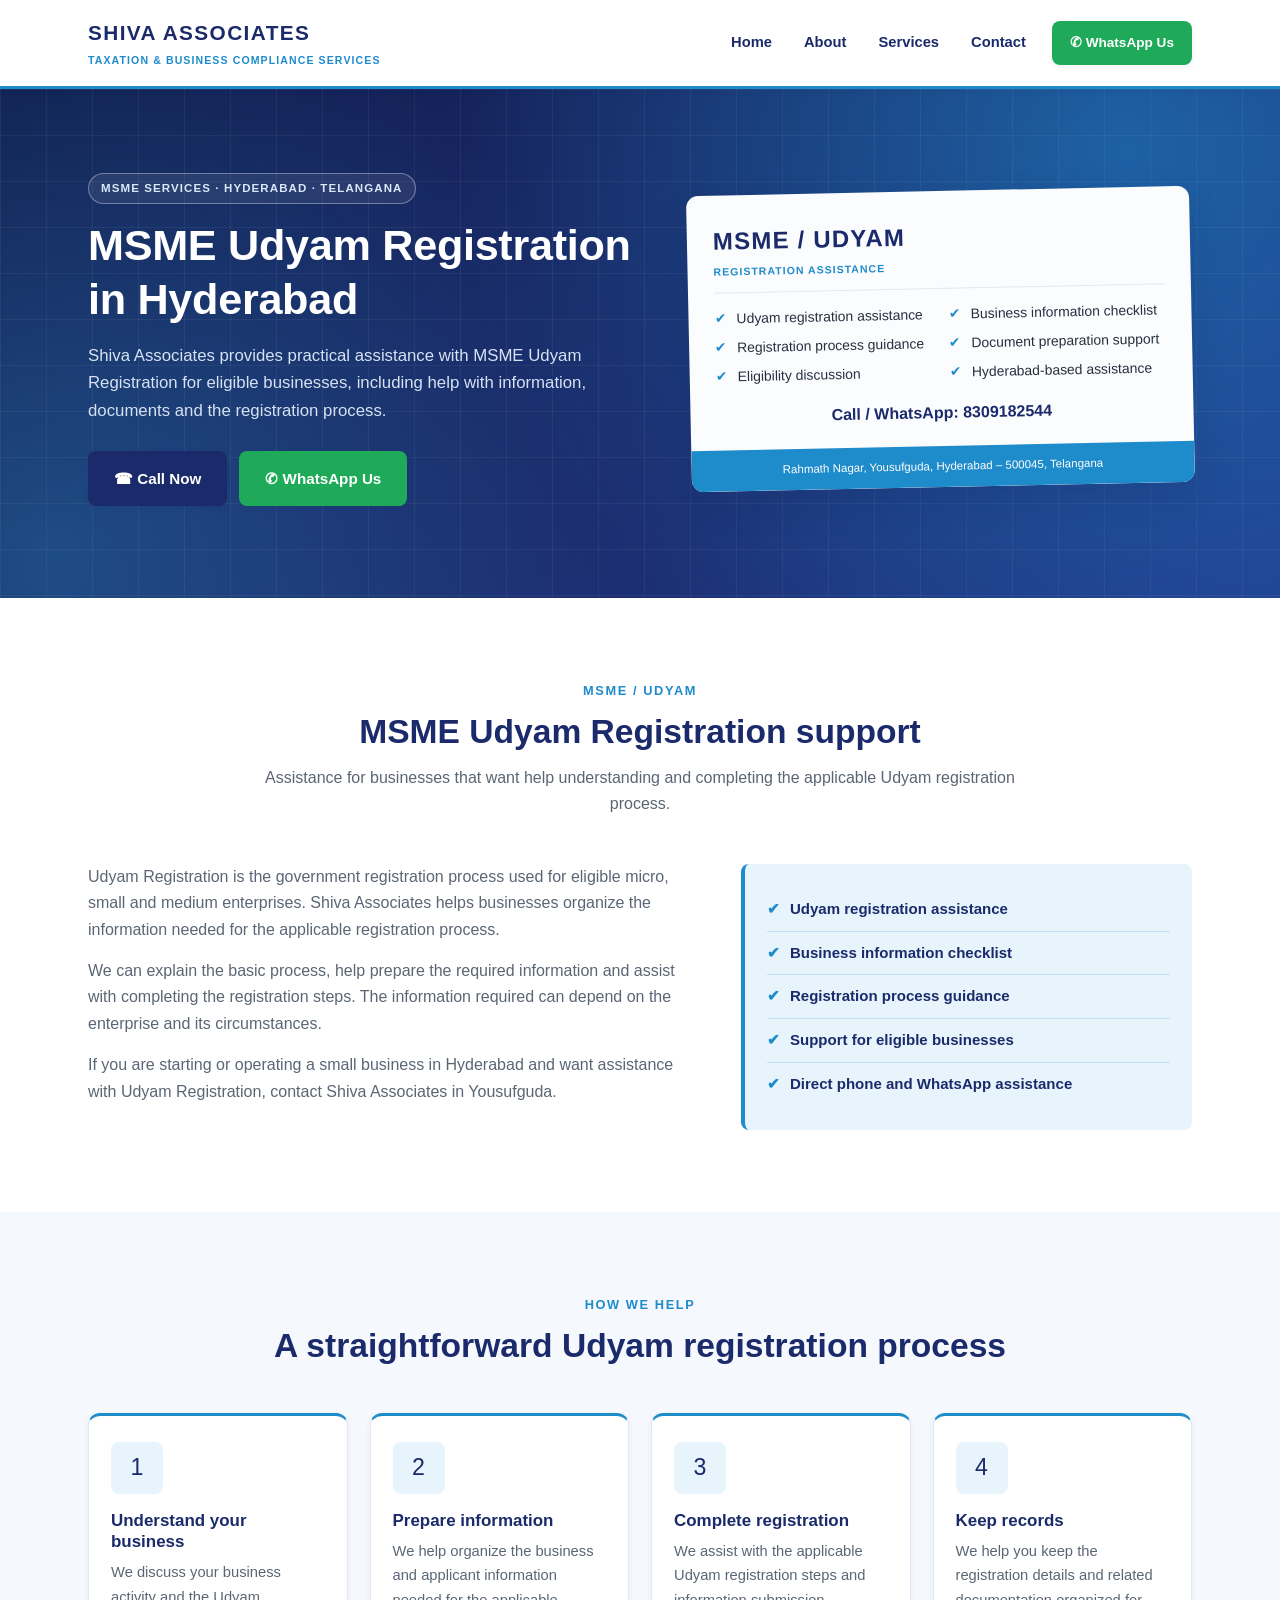
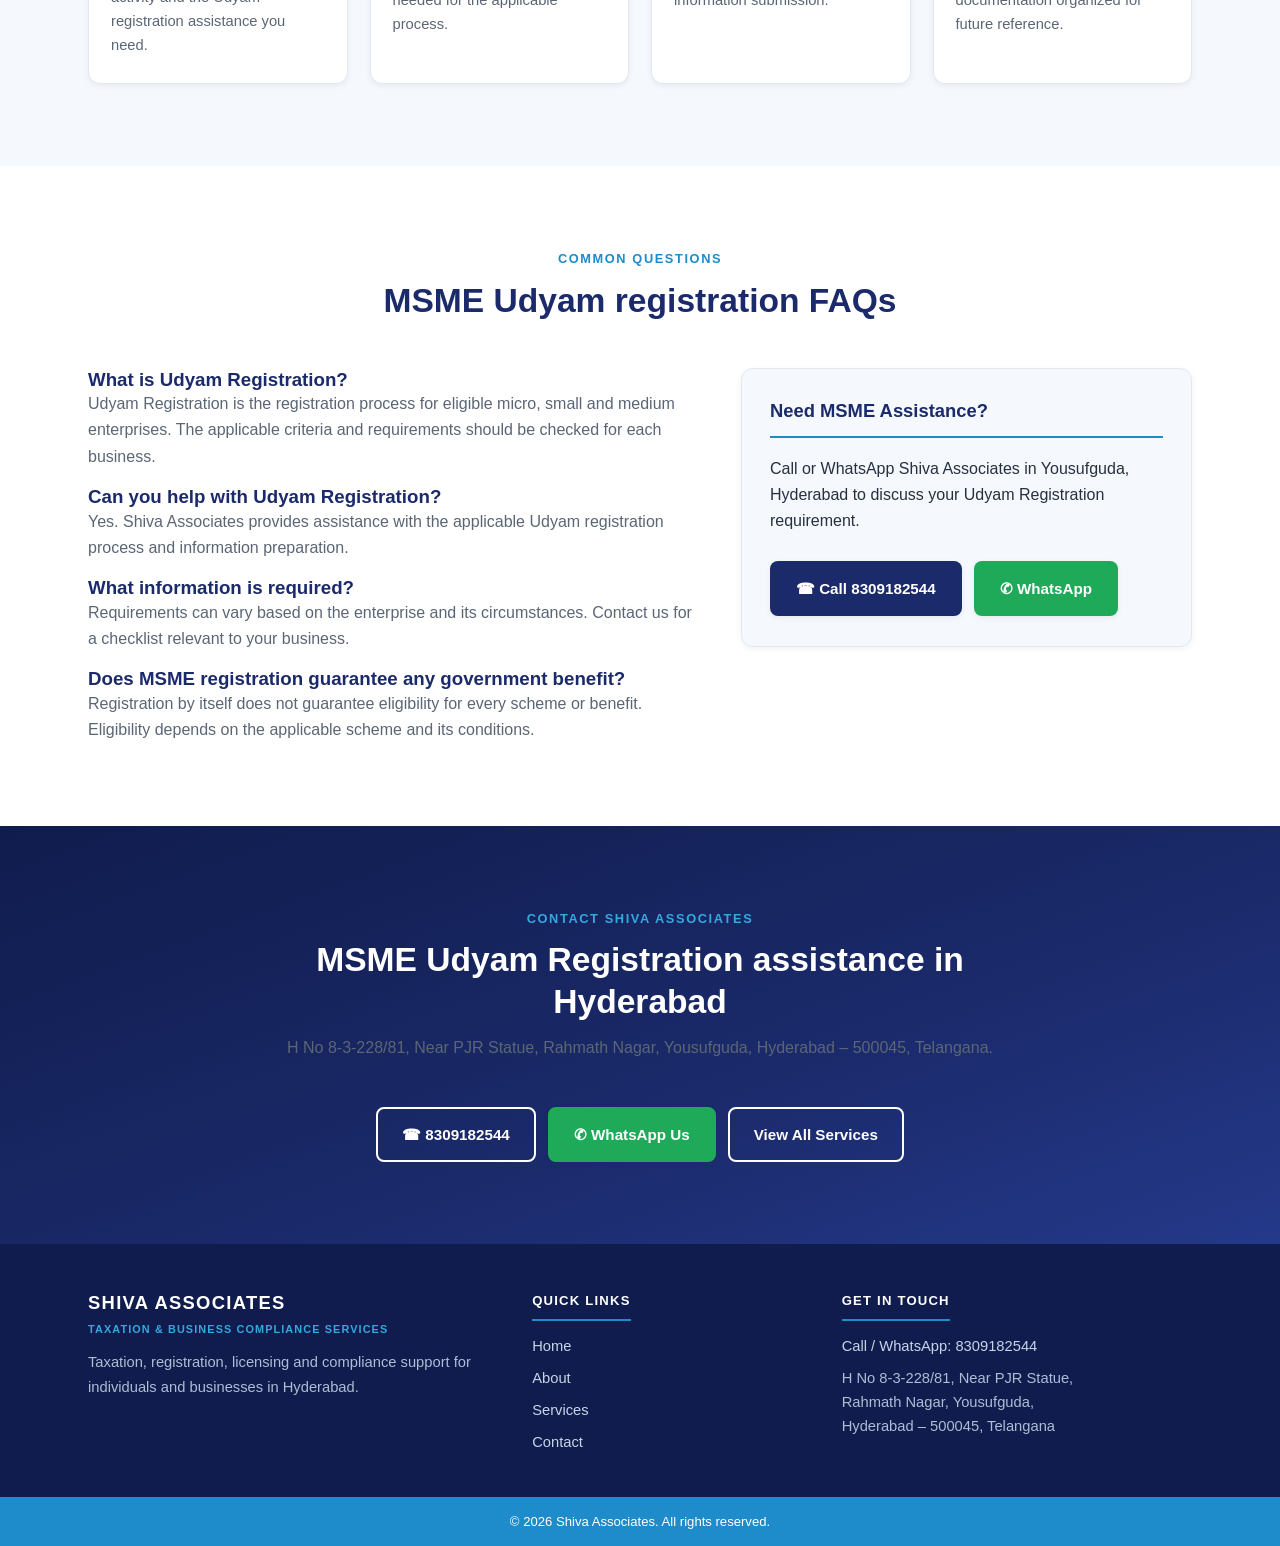
<file: msme-udyam-registration-hyderabad.html>
<!DOCTYPE html>
<html lang="en">
<head>
<meta charset="UTF-8">
<meta name="viewport" content="width=device-width, initial-scale=1.0">
<title>MSME Udyam Registration in Hyderabad | Shiva Associates</title>
<meta name="description" content="Shiva Associates provides MSME Udyam Registration assistance in Hyderabad, including Yousufguda and Rahmath Nagar. Get practical guidance on registration information and documents.">
<meta name="robots" content="index, follow, max-image-preview:large">
<link rel="canonical" href="https://shivaassociatehyd.in/msme-udyam-registration-hyderabad.html">

<meta property="og:type" content="website">
<meta property="og:title" content="MSME Udyam Registration in Hyderabad | Shiva Associates">
<meta property="og:description" content="MSME Udyam Registration assistance for eligible businesses in Hyderabad.">
<meta property="og:url" content="https://shivaassociatehyd.in/msme-udyam-registration-hyderabad.html">
<meta property="og:site_name" content="Shiva Associates">

<meta name="twitter:card" content="summary">
<meta name="twitter:title" content="MSME Udyam Registration in Hyderabad | Shiva Associates">
<meta name="twitter:description" content="MSME Udyam Registration assistance for eligible businesses in Hyderabad.">

<script type="application/ld+json">
{
  "@context":"https://schema.org",
  "@type":"Service",
  "name":"MSME Udyam Registration",
  "provider":{
    "@type":"ProfessionalService",
    "name":"Shiva Associates",
    "url":"https://shivaassociatehyd.in/",
    "telephone":"+91-8309182544",
    "address":{
      "@type":"PostalAddress",
      "streetAddress":"H No 8-3-228/81, Near PJR Statue, Rahmath Nagar, Yousufguda",
      "addressLocality":"Hyderabad",
      "postalCode":"500045",
      "addressRegion":"Telangana",
      "addressCountry":"IN"
    }
  },
  "areaServed":{"@type":"City","name":"Hyderabad"},
  "serviceType":"MSME Udyam Registration"
}
</script>

<link rel="stylesheet" href="style.css">
</head>
<body>

<header class="site-header">
<div class="container header-inner">
<a class="brand" href="index.html">
<span class="brand-name">SHIVA ASSOCIATES</span>
<span class="brand-tagline">Taxation &amp; Business Compliance Services</span>
</a>
<nav class="main-nav" aria-label="Main navigation">
<ul>
<li><a href="index.html#home">Home</a></li>
<li><a href="index.html#about">About</a></li>
<li><a href="index.html#services">Services</a></li>
<li><a href="#contact">Contact</a></li>
</ul>
</nav>
<a class="btn btn-whatsapp btn-sm header-cta" href="https://wa.me/918309182544" target="_blank" rel="noopener">✆ WhatsApp Us</a>
</div>
</header>

<main>
<section class="hero">
<div class="container hero-inner">
<div class="hero-text">
<p class="eyebrow">MSME Services · Hyderabad · Telangana</p>
<h1>MSME Udyam Registration in Hyderabad</h1>
<p class="hero-lead">Shiva Associates provides practical assistance with MSME Udyam Registration for eligible businesses, including help with information, documents and the registration process.</p>
<div class="btn-row">
<a class="btn btn-primary" href="tel:+918309182544">☎ Call Now</a>
<a class="btn btn-whatsapp" href="https://wa.me/918309182544" target="_blank" rel="noopener">✆ WhatsApp Us</a>
</div>
</div>

<aside class="hero-card" aria-label="MSME registration service summary">
<div class="hero-card-body">
<p class="hero-card-name">MSME / UDYAM</p>
<p class="hero-card-tag">Registration Assistance</p>
<ul class="hero-card-list">
<li>Udyam registration assistance</li>
<li>Business information checklist</li>
<li>Registration process guidance</li>
<li>Document preparation support</li>
<li>Eligibility discussion</li>
<li>Hyderabad-based assistance</li>
</ul>
<p class="hero-card-call">Call / WhatsApp: 8309182544</p>
</div>
<div class="hero-card-band">Rahmath Nagar, Yousufguda, Hyderabad – 500045, Telangana</div>
</aside>
</div>
</section>

<section class="section">
<div class="container">
<div class="section-head">
<p class="section-eyebrow">MSME / Udyam</p>
<h2>MSME Udyam Registration support</h2>
<p class="section-sub">Assistance for businesses that want help understanding and completing the applicable Udyam registration process.</p>
</div>

<div class="about-grid">
<div class="about-text">
<p>Udyam Registration is the government registration process used for eligible micro, small and medium enterprises. Shiva Associates helps businesses organize the information needed for the applicable registration process.</p>
<p>We can explain the basic process, help prepare the required information and assist with completing the registration steps. The information required can depend on the enterprise and its circumstances.</p>
<p>If you are starting or operating a small business in Hyderabad and want assistance with Udyam Registration, contact Shiva Associates in Yousufguda.</p>
</div>

<ul class="about-points">
<li><span class="tick">✔</span> Udyam registration assistance</li>
<li><span class="tick">✔</span> Business information checklist</li>
<li><span class="tick">✔</span> Registration process guidance</li>
<li><span class="tick">✔</span> Support for eligible businesses</li>
<li><span class="tick">✔</span> Direct phone and WhatsApp assistance</li>
</ul>
</div>
</div>
</section>

<section class="section section-alt">
<div class="container">
<div class="section-head">
<p class="section-eyebrow">How We Help</p>
<h2>A straightforward Udyam registration process</h2>
</div>

<div class="services-grid">
<article class="service-card">
<div class="service-icon">1</div>
<h3>Understand your business</h3>
<p>We discuss your business activity and the Udyam registration assistance you need.</p>
</article>
<article class="service-card">
<div class="service-icon">2</div>
<h3>Prepare information</h3>
<p>We help organize the business and applicant information needed for the applicable process.</p>
</article>
<article class="service-card">
<div class="service-icon">3</div>
<h3>Complete registration</h3>
<p>We assist with the applicable Udyam registration steps and information submission.</p>
</article>
<article class="service-card">
<div class="service-icon">4</div>
<h3>Keep records</h3>
<p>We help you keep the registration details and related documentation organized for future reference.</p>
</article>
</div>
</div>
</section>

<section class="section">
<div class="container">
<div class="section-head">
<p class="section-eyebrow">Common Questions</p>
<h2>MSME Udyam registration FAQs</h2>
</div>

<div class="about-grid">
<div class="about-text">
<h3>What is Udyam Registration?</h3>
<p>Udyam Registration is the registration process for eligible micro, small and medium enterprises. The applicable criteria and requirements should be checked for each business.</p>

<h3>Can you help with Udyam Registration?</h3>
<p>Yes. Shiva Associates provides assistance with the applicable Udyam registration process and information preparation.</p>

<h3>What information is required?</h3>
<p>Requirements can vary based on the enterprise and its circumstances. Contact us for a checklist relevant to your business.</p>

<h3>Does MSME registration guarantee any government benefit?</h3>
<p>Registration by itself does not guarantee eligibility for every scheme or benefit. Eligibility depends on the applicable scheme and its conditions.</p>
</div>

<div class="contact-form-wrap">
<h3 class="form-title">Need MSME Assistance?</h3>
<p>Call or WhatsApp Shiva Associates in Yousufguda, Hyderabad to discuss your Udyam Registration requirement.</p>
<div class="btn-row">
<a class="btn btn-primary" href="tel:+918309182544">☎ Call 8309182544</a>
<a class="btn btn-whatsapp" href="https://wa.me/918309182544" target="_blank" rel="noopener">✆ WhatsApp</a>
</div>
</div>
</div>
</div>
</section>

<section class="section why" id="contact">
<div class="container">
<div class="section-head section-head-light">
<p class="section-eyebrow">Contact Shiva Associates</p>
<h2>MSME Udyam Registration assistance in Hyderabad</h2>
<p class="section-sub">H No 8-3-228/81, Near PJR Statue, Rahmath Nagar, Yousufguda, Hyderabad – 500045, Telangana.</p>
</div>
<div class="btn-row" style="justify-content:center;">
<a class="btn btn-outline" href="tel:+918309182544">☎ 8309182544</a>
<a class="btn btn-whatsapp" href="https://wa.me/918309182544" target="_blank" rel="noopener">✆ WhatsApp Us</a>
<a class="btn btn-outline" href="index.html#services">View All Services</a>
</div>
</div>
</section>
</main>

<footer class="site-footer">
<div class="container footer-grid">
<div class="footer-brand">
<p class="footer-name">SHIVA ASSOCIATES</p>
<p class="footer-tagline">Taxation &amp; Business Compliance Services</p>
<p class="footer-desc">Taxation, registration, licensing and compliance support for individuals and businesses in Hyderabad.</p>
</div>
<div class="footer-col">
<h4>Quick Links</h4>
<ul>
<li><a href="index.html#home">Home</a></li>
<li><a href="index.html#about">About</a></li>
<li><a href="index.html#services">Services</a></li>
<li><a href="#contact">Contact</a></li>
</ul>
</div>
<div class="footer-col">
<h4>Get in Touch</h4>
<p>Call / WhatsApp: <a href="tel:+918309182544">8309182544</a></p>
<address>H No 8-3-228/81, Near PJR Statue,<br>Rahmath Nagar, Yousufguda,<br>Hyderabad – 500045, Telangana</address>
</div>
</div>
<div class="footer-bar"><div class="container"><p>&copy; 2026 Shiva Associates. All rights reserved.</p></div></div>
</footer>

</body>
</html>
</file>
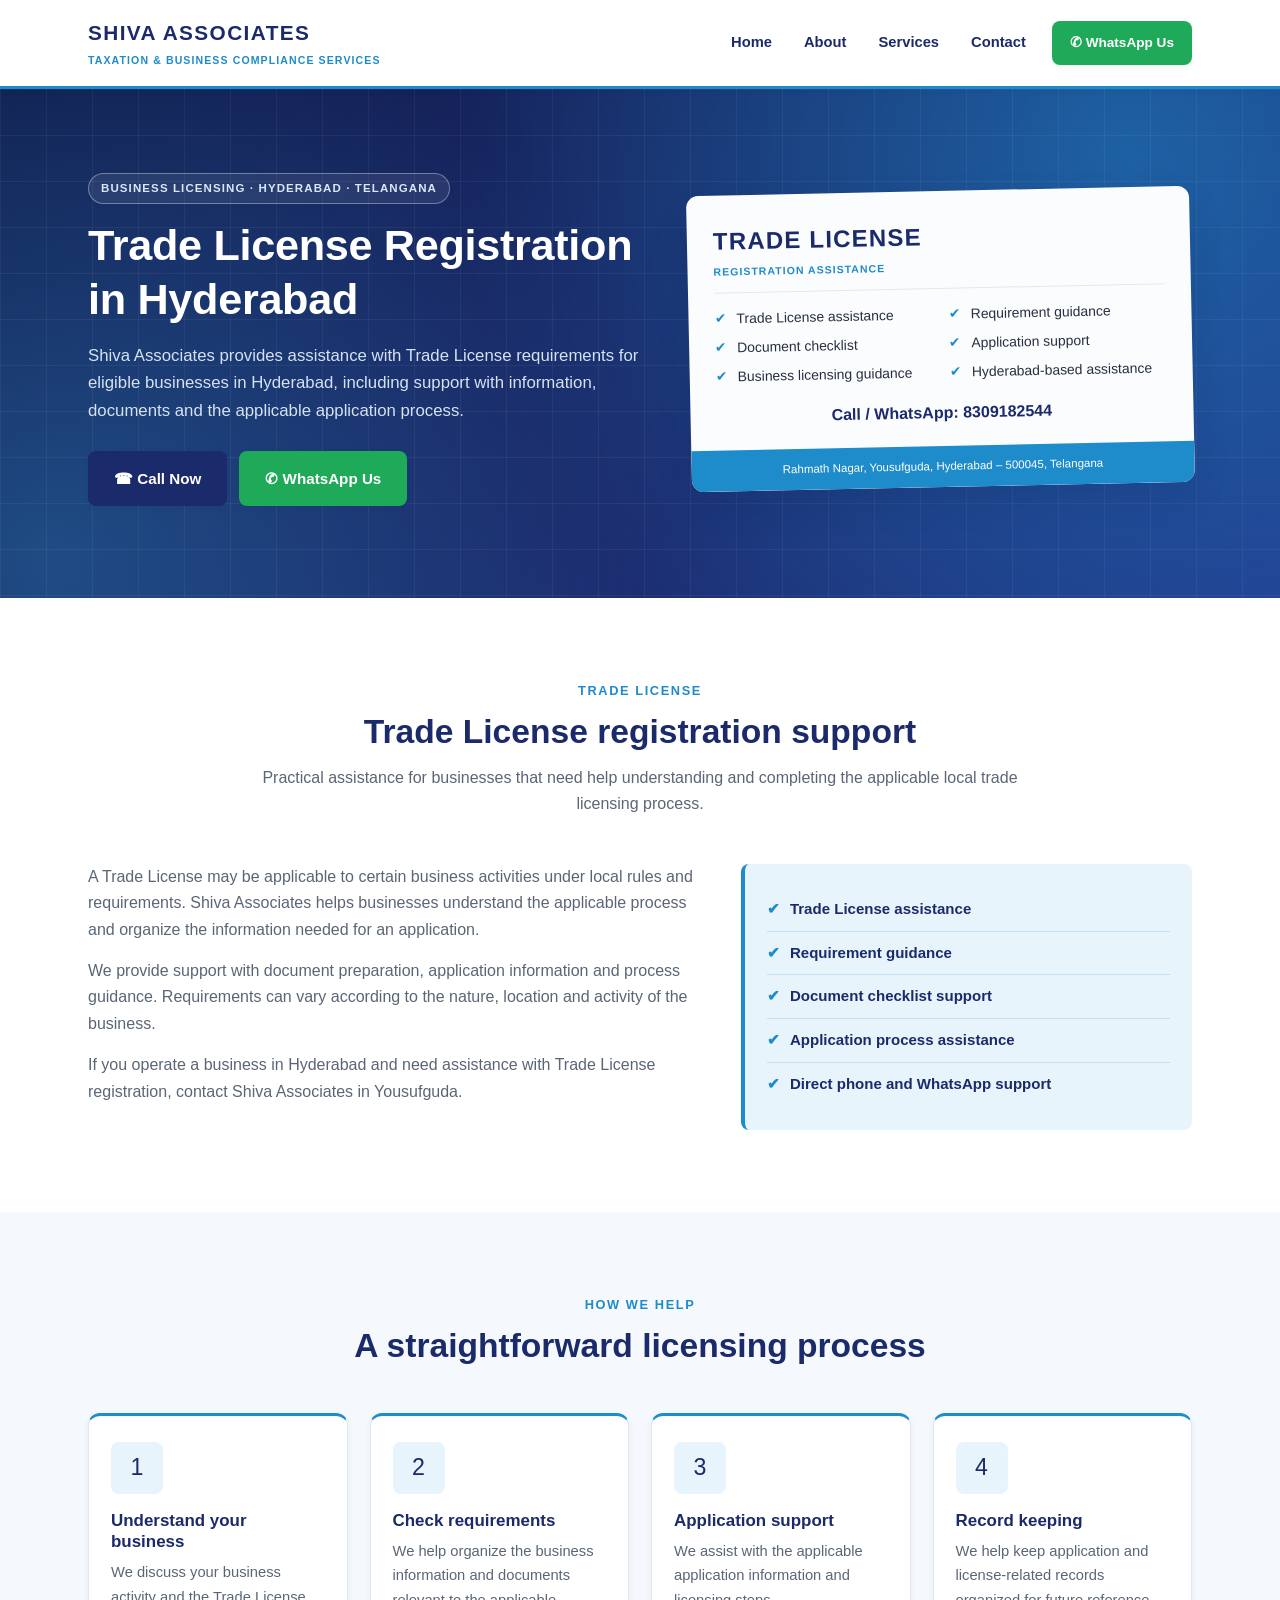
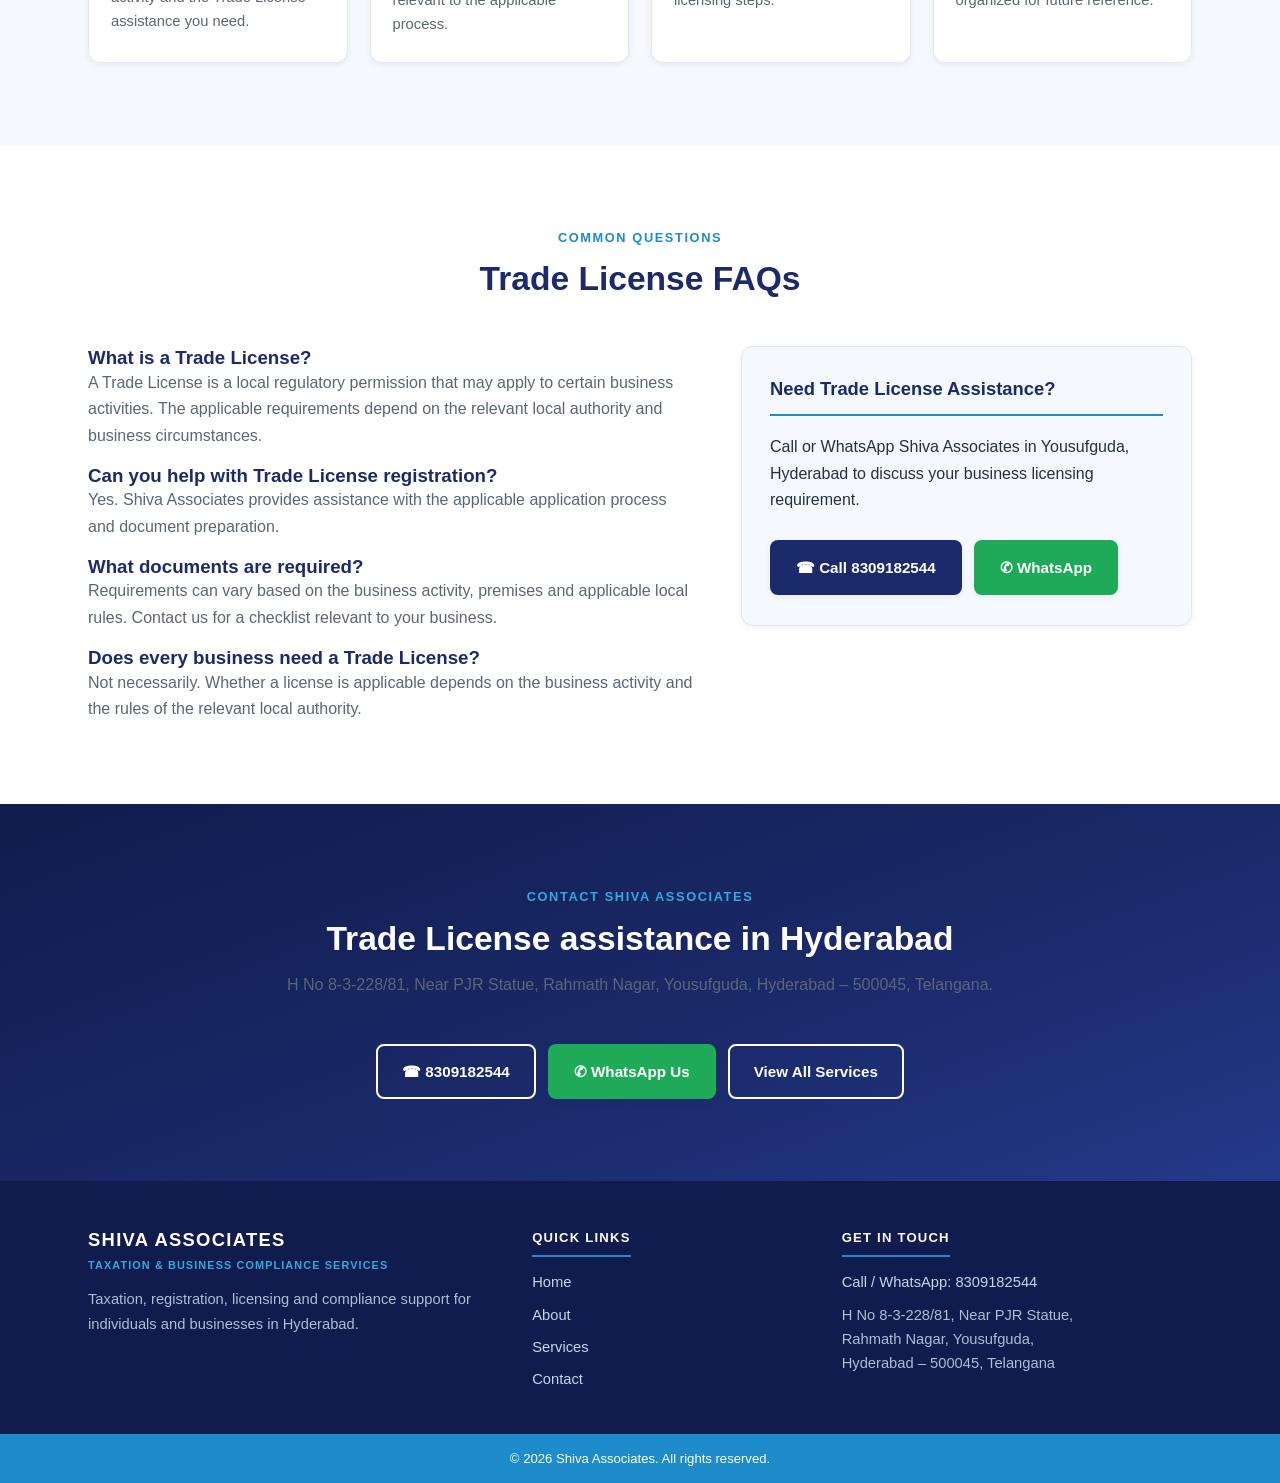
<file: trade-license-hyderabad.html>
<!DOCTYPE html>
<html lang="en">
<head>
<meta charset="UTF-8">
<meta name="viewport" content="width=device-width, initial-scale=1.0">
<title>Trade License Registration in Hyderabad | Shiva Associates</title>
<meta name="description" content="Shiva Associates provides Trade License registration assistance in Hyderabad, including Yousufguda and Rahmath Nagar. Get guidance on applicable requirements, documents and application process.">
<meta name="robots" content="index, follow, max-image-preview:large">
<link rel="canonical" href="https://shivaassociatehyd.in/trade-license-hyderabad.html">
<meta property="og:type" content="website">
<meta property="og:title" content="Trade License Registration in Hyderabad | Shiva Associates">
<meta property="og:description" content="Trade License registration assistance for eligible businesses in Hyderabad.">
<meta property="og:url" content="https://shivaassociatehyd.in/trade-license-hyderabad.html">
<meta property="og:site_name" content="Shiva Associates">
<meta name="twitter:card" content="summary">
<meta name="twitter:title" content="Trade License Registration in Hyderabad | Shiva Associates">
<meta name="twitter:description" content="Trade License registration assistance for eligible businesses in Hyderabad.">

<script type="application/ld+json">
{
  "@context":"https://schema.org",
  "@type":"Service",
  "name":"Trade License Registration",
  "provider":{
    "@type":"ProfessionalService",
    "name":"Shiva Associates",
    "url":"https://shivaassociatehyd.in/",
    "telephone":"+91-8309182544",
    "address":{
      "@type":"PostalAddress",
      "streetAddress":"H No 8-3-228/81, Near PJR Statue, Rahmath Nagar, Yousufguda",
      "addressLocality":"Hyderabad",
      "postalCode":"500045",
      "addressRegion":"Telangana",
      "addressCountry":"IN"
    }
  },
  "areaServed":{"@type":"City","name":"Hyderabad"},
  "serviceType":"Trade License Registration"
}
</script>
<link rel="stylesheet" href="style.css">
</head>
<body>
<header class="site-header">
<div class="container header-inner">
<a class="brand" href="index.html"><span class="brand-name">SHIVA ASSOCIATES</span><span class="brand-tagline">Taxation &amp; Business Compliance Services</span></a>
<nav class="main-nav" aria-label="Main navigation"><ul><li><a href="index.html#home">Home</a></li><li><a href="index.html#about">About</a></li><li><a href="index.html#services">Services</a></li><li><a href="#contact">Contact</a></li></ul></nav>
<a class="btn btn-whatsapp btn-sm header-cta" href="https://wa.me/918309182544" target="_blank" rel="noopener">✆ WhatsApp Us</a>
</div>
</header>

<main>
<section class="hero">
<div class="container hero-inner">
<div class="hero-text">
<p class="eyebrow">Business Licensing · Hyderabad · Telangana</p>
<h1>Trade License Registration in Hyderabad</h1>
<p class="hero-lead">Shiva Associates provides assistance with Trade License requirements for eligible businesses in Hyderabad, including support with information, documents and the applicable application process.</p>
<div class="btn-row"><a class="btn btn-primary" href="tel:+918309182544">☎ Call Now</a><a class="btn btn-whatsapp" href="https://wa.me/918309182544" target="_blank" rel="noopener">✆ WhatsApp Us</a></div>
</div>
<aside class="hero-card">
<div class="hero-card-body">
<p class="hero-card-name">TRADE LICENSE</p><p class="hero-card-tag">Registration Assistance</p>
<ul class="hero-card-list"><li>Trade License assistance</li><li>Requirement guidance</li><li>Document checklist</li><li>Application support</li><li>Business licensing guidance</li><li>Hyderabad-based assistance</li></ul>
<p class="hero-card-call">Call / WhatsApp: 8309182544</p>
</div>
<div class="hero-card-band">Rahmath Nagar, Yousufguda, Hyderabad – 500045, Telangana</div>
</aside>
</div>
</section>

<section class="section">
<div class="container">
<div class="section-head"><p class="section-eyebrow">Trade License</p><h2>Trade License registration support</h2><p class="section-sub">Practical assistance for businesses that need help understanding and completing the applicable local trade licensing process.</p></div>
<div class="about-grid">
<div class="about-text">
<p>A Trade License may be applicable to certain business activities under local rules and requirements. Shiva Associates helps businesses understand the applicable process and organize the information needed for an application.</p>
<p>We provide support with document preparation, application information and process guidance. Requirements can vary according to the nature, location and activity of the business.</p>
<p>If you operate a business in Hyderabad and need assistance with Trade License registration, contact Shiva Associates in Yousufguda.</p>
</div>
<ul class="about-points"><li><span class="tick">✔</span> Trade License assistance</li><li><span class="tick">✔</span> Requirement guidance</li><li><span class="tick">✔</span> Document checklist support</li><li><span class="tick">✔</span> Application process assistance</li><li><span class="tick">✔</span> Direct phone and WhatsApp support</li></ul>
</div>
</div>
</section>

<section class="section section-alt">
<div class="container">
<div class="section-head"><p class="section-eyebrow">How We Help</p><h2>A straightforward licensing process</h2></div>
<div class="services-grid">
<article class="service-card"><div class="service-icon">1</div><h3>Understand your business</h3><p>We discuss your business activity and the Trade License assistance you need.</p></article>
<article class="service-card"><div class="service-icon">2</div><h3>Check requirements</h3><p>We help organize the business information and documents relevant to the applicable process.</p></article>
<article class="service-card"><div class="service-icon">3</div><h3>Application support</h3><p>We assist with the applicable application information and licensing steps.</p></article>
<article class="service-card"><div class="service-icon">4</div><h3>Record keeping</h3><p>We help keep application and license-related records organized for future reference.</p></article>
</div>
</div>
</section>

<section class="section">
<div class="container">
<div class="section-head"><p class="section-eyebrow">Common Questions</p><h2>Trade License FAQs</h2></div>
<div class="about-grid">
<div class="about-text">
<h3>What is a Trade License?</h3><p>A Trade License is a local regulatory permission that may apply to certain business activities. The applicable requirements depend on the relevant local authority and business circumstances.</p>
<h3>Can you help with Trade License registration?</h3><p>Yes. Shiva Associates provides assistance with the applicable application process and document preparation.</p>
<h3>What documents are required?</h3><p>Requirements can vary based on the business activity, premises and applicable local rules. Contact us for a checklist relevant to your business.</p>
<h3>Does every business need a Trade License?</h3><p>Not necessarily. Whether a license is applicable depends on the business activity and the rules of the relevant local authority.</p>
</div>
<div class="contact-form-wrap"><h3 class="form-title">Need Trade License Assistance?</h3><p>Call or WhatsApp Shiva Associates in Yousufguda, Hyderabad to discuss your business licensing requirement.</p><div class="btn-row"><a class="btn btn-primary" href="tel:+918309182544">☎ Call 8309182544</a><a class="btn btn-whatsapp" href="https://wa.me/918309182544" target="_blank" rel="noopener">✆ WhatsApp</a></div></div>
</div>
</div>
</section>

<section class="section why" id="contact">
<div class="container">
<div class="section-head section-head-light"><p class="section-eyebrow">Contact Shiva Associates</p><h2>Trade License assistance in Hyderabad</h2><p class="section-sub">H No 8-3-228/81, Near PJR Statue, Rahmath Nagar, Yousufguda, Hyderabad – 500045, Telangana.</p></div>
<div class="btn-row" style="justify-content:center;"><a class="btn btn-outline" href="tel:+918309182544">☎ 8309182544</a><a class="btn btn-whatsapp" href="https://wa.me/918309182544" target="_blank" rel="noopener">✆ WhatsApp Us</a><a class="btn btn-outline" href="index.html#services">View All Services</a></div>
</div>
</section>
</main>

<footer class="site-footer">
<div class="container footer-grid">
<div class="footer-brand"><p class="footer-name">SHIVA ASSOCIATES</p><p class="footer-tagline">Taxation &amp; Business Compliance Services</p><p class="footer-desc">Taxation, registration, licensing and compliance support for individuals and businesses in Hyderabad.</p></div>
<div class="footer-col"><h4>Quick Links</h4><ul><li><a href="index.html#home">Home</a></li><li><a href="index.html#about">About</a></li><li><a href="index.html#services">Services</a></li><li><a href="#contact">Contact</a></li></ul></div>
<div class="footer-col"><h4>Get in Touch</h4><p>Call / WhatsApp: <a href="tel:+918309182544">8309182544</a></p><address>H No 8-3-228/81, Near PJR Statue,<br>Rahmath Nagar, Yousufguda,<br>Hyderabad – 500045, Telangana</address></div>
</div>
<div class="footer-bar"><div class="container"><p>&copy; 2026 Shiva Associates. All rights reserved.</p></div></div>
</footer>
</body>
</html>
</file>
<file: style.css>
/* ============================================================
   SHIVA ASSOCIATES - Taxation & Business Compliance Services
   Stylesheet: style.css
   Plain CSS3 only. Mobile-first, responsive.
   ============================================================ */

/* ------------------------------------------------------------
   1. VARIABLES (colours taken from the business card)
   ------------------------------------------------------------ */
:root {
  --navy: #1b2a6b;         /* business name colour on the card */
  --navy-dark: #101c4d;    /* deeper navy for gradients        */
  --navy-light: #2c3f8f;
  --blue: #1e8bcb;         /* bright blue tagline / bottom band */
  --blue-light: #35a8e0;
  --blue-soft: #e8f4fc;

  --green: #1faa59;        /* whatsapp action colour            */
  --green-dark: #178646;

  --text: #26303f;
  --text-soft: #5b6675;
  --white: #ffffff;
  --bg-alt: #f5f8fc;
  --border: #e2e8f1;

  --shadow-sm: 0 2px 6px rgba(16, 28, 77, 0.06);
  --shadow: 0 6px 20px rgba(16, 28, 77, 0.08);
  --shadow-lg: 0 14px 34px rgba(16, 28, 77, 0.14);

  --radius: 8px;
  --radius-lg: 12px;
}

/* ------------------------------------------------------------
   2. BASE / RESET
   ------------------------------------------------------------ */
* {
  margin: 0;
  padding: 0;
  box-sizing: border-box;
}

html {
  scroll-behavior: smooth;      /* smooth scrolling, no JS needed */
  -webkit-text-size-adjust: 100%;
}

body {
  font-family: "Segoe UI", Roboto, "Helvetica Neue", Arial, sans-serif;
  font-size: 16px;
  line-height: 1.65;
  color: var(--text);
  background-color: var(--white);
}

img { max-width: 100%; display: block; }

a { color: var(--blue); text-decoration: none; }
a:hover { text-decoration: underline; }

h1, h2, h3, h4 {
  font-weight: 700;
  line-height: 1.25;
  color: var(--navy);
}

address { font-style: normal; }

ul { list-style: none; }

/* Layout helper */
.container {
  width: 100%;
  max-width: 1140px;
  margin: 0 auto;
  padding: 0 18px;
}

/* Sections */
.section { padding: 56px 0; }
.section-alt { background-color: var(--bg-alt); }

/* Offset for the sticky header when jumping to an anchor */
section[id] { scroll-margin-top: 130px; }

.section-head {
  max-width: 760px;
  margin: 0 auto 36px;
  text-align: center;
}

.section-eyebrow {
  color: var(--blue);
  font-size: 0.8rem;
  font-weight: 700;
  letter-spacing: 1.6px;
  text-transform: uppercase;
  margin-bottom: 10px;
}

.section-head h2 { font-size: 1.6rem; }

.section-sub {
  margin-top: 12px;
  color: var(--text-soft);
}

.section-head-light h2 { color: var(--white); }
.section-head-light .section-eyebrow { color: var(--blue-light); }

/* ------------------------------------------------------------
   3. BUTTONS
   ------------------------------------------------------------ */
.btn {
  display: inline-flex;
  align-items: center;
  justify-content: center;
  gap: 8px;
  padding: 13px 24px;
  border: 2px solid transparent;
  border-radius: var(--radius);
  font-size: 0.95rem;
  font-weight: 600;
  font-family: inherit;
  text-align: center;
  cursor: pointer;
  transition: transform 0.18s ease, box-shadow 0.18s ease,
              background-color 0.18s ease, color 0.18s ease;
}

.btn:hover { text-decoration: none; transform: translateY(-2px); }

.btn-icon { font-size: 1.05em; line-height: 1; }

.btn-primary {
  background-color: var(--navy);
  color: var(--white);
  box-shadow: var(--shadow-sm);
}
.btn-primary:hover {
  background-color: var(--navy-dark);
  box-shadow: var(--shadow);
}

.btn-whatsapp {
  background-color: var(--green);
  color: var(--white);
  box-shadow: var(--shadow-sm);
}
.btn-whatsapp:hover {
  background-color: var(--green-dark);
  box-shadow: var(--shadow);
}

.btn-outline {
  background-color: transparent;
  border-color: var(--white);
  color: var(--white);
}
.btn-outline:hover { background-color: var(--white); color: var(--navy); }

.btn-sm { padding: 9px 16px; font-size: 0.85rem; }
.btn-block { width: 100%; }

.btn-row {
  display: flex;
  flex-wrap: wrap;
  gap: 12px;
  margin-top: 26px;
}

/* ------------------------------------------------------------
   4. HEADER / NAVIGATION
   ------------------------------------------------------------ */
.site-header {
  position: sticky;
  top: 0;
  z-index: 50;
  background-color: var(--white);
  border-bottom: 3px solid var(--blue);
  box-shadow: var(--shadow-sm);
}

.header-inner {
  display: flex;
  flex-direction: column;
  align-items: center;
  gap: 12px;
  padding-top: 14px;
  padding-bottom: 14px;
  text-align: center;
}

.brand { display: block; }
.brand:hover { text-decoration: none; }

.brand-name {
  display: block;
  color: var(--navy);
  font-size: 1.3rem;
  font-weight: 700;
  letter-spacing: 1.4px;
  text-transform: uppercase;
}

.brand-tagline {
  display: block;
  color: var(--blue);
  font-size: 0.66rem;
  font-weight: 700;
  letter-spacing: 1.1px;
  text-transform: uppercase;
  margin-top: 2px;
}

.main-nav ul {
  display: flex;
  flex-wrap: wrap;
  justify-content: center;
  gap: 6px 20px;
}

.main-nav a {
  display: inline-block;
  padding: 4px 2px;
  color: var(--navy);
  font-size: 0.92rem;
  font-weight: 600;
  border-bottom: 2px solid transparent;
  transition: color 0.18s ease, border-color 0.18s ease;
}

.main-nav a:hover {
  color: var(--blue);
  border-bottom-color: var(--blue);
  text-decoration: none;
}

/* ------------------------------------------------------------
   5. HERO
   ------------------------------------------------------------ */
.hero {
  position: relative;
  overflow: hidden;
  padding: 54px 0 60px;
  color: var(--white);
  background-color: var(--navy-dark);
  /* professional layered background - CSS only, no images */
  background-image:
    radial-gradient(circle at 88% 12%, rgba(30, 139, 203, 0.55) 0%, rgba(30, 139, 203, 0) 55%),
    radial-gradient(circle at 4% 92%, rgba(53, 168, 224, 0.30) 0%, rgba(53, 168, 224, 0) 45%),
    linear-gradient(135deg, #101c4d 0%, #1b2a6b 55%, #22398c 100%);
}

/* faint grid, like ruled ledger paper */
.hero::before {
  content: "";
  position: absolute;
  inset: 0;
  background-image:
    linear-gradient(rgba(255, 255, 255, 0.05) 1px, transparent 1px),
    linear-gradient(90deg, rgba(255, 255, 255, 0.05) 1px, transparent 1px);
  background-size: 46px 46px;
  pointer-events: none;
}

.hero-inner { position: relative; z-index: 1; }

.hero-text { max-width: 620px; }

.eyebrow {
  display: inline-block;
  margin-bottom: 14px;
  padding: 5px 12px;
  border: 1px solid rgba(255, 255, 255, 0.35);
  border-radius: 40px;
  background-color: rgba(255, 255, 255, 0.08);
  color: #d7e8f7;
  font-size: 0.72rem;
  font-weight: 600;
  letter-spacing: 1.1px;
  text-transform: uppercase;
}

.hero h1 {
  color: var(--white);
  font-size: 1.95rem;
  letter-spacing: -0.3px;
}

.hero-lead {
  margin-top: 16px;
  color: #d6e2f2;
  font-size: 1rem;
}

.hero-phone {
  margin-top: 20px;
  color: #cfe0f1;
  font-size: 0.95rem;
  font-weight: 600;
}
.hero-phone a { color: var(--white); border-bottom: 1px dotted rgba(255,255,255,0.6); }
.hero-phone a:hover { color: var(--blue-light); text-decoration: none; }

/* Decorative business-card panel */
.hero-card {
  margin-top: 40px;
  overflow: hidden;
  background-color: #fbfcfe;
  border-radius: var(--radius-lg);
  box-shadow: var(--shadow-lg);
}

.hero-card-body { padding: 22px 20px 18px; }

.hero-card-name {
  color: var(--navy);
  font-size: 1.25rem;
  font-weight: 700;
  letter-spacing: 1.2px;
}

.hero-card-tag {
  margin-top: 2px;
  padding-bottom: 12px;
  color: var(--blue);
  font-size: 0.66rem;
  font-weight: 700;
  letter-spacing: 1px;
  text-transform: uppercase;
  border-bottom: 1px solid var(--border);
}

.hero-card-list {
  display: grid;
  grid-template-columns: 1fr;
  gap: 6px 18px;
  margin: 14px 0 16px;
}

.hero-card-list li {
  position: relative;
  padding-left: 22px;
  color: var(--text);
  font-size: 0.87rem;
}

.hero-card-list li::before {
  content: "✔";
  position: absolute;
  left: 0;
  color: var(--blue);
  font-size: 0.85rem;
}

.hero-card-call {
  color: var(--navy);
  font-size: 1rem;
  font-weight: 700;
  text-align: center;
}

.hero-card-band {
  padding: 11px 16px;
  background-color: var(--blue);
  color: var(--white);
  font-size: 0.72rem;
  text-align: center;
}

/* ------------------------------------------------------------
   6. ABOUT
   ------------------------------------------------------------ */
.about-grid {
  display: grid;
  grid-template-columns: 1fr;
  gap: 30px;
}

.about-text p { margin-bottom: 15px; color: var(--text-soft); }
.about-text p:last-child { margin-bottom: 0; }

.about-points {
  padding: 24px 22px;
  background-color: var(--blue-soft);
  border-left: 4px solid var(--blue);
  border-radius: var(--radius);
}

.about-points li {
  display: flex;
  gap: 10px;
  padding: 9px 0;
  color: var(--navy);
  font-size: 0.94rem;
  font-weight: 600;
  border-bottom: 1px solid rgba(30, 139, 203, 0.18);
}
.about-points li:last-child { border-bottom: none; }

.tick { color: var(--blue); font-weight: 700; }

/* ------------------------------------------------------------
   7. SERVICES
   ------------------------------------------------------------ */
.services-grid {
  display: grid;
  grid-template-columns: 1fr;
  gap: 20px;
}

.service-card {
  padding: 26px 22px;
  background-color: var(--white);
  border: 1px solid var(--border);
  border-top: 3px solid var(--blue);
  border-radius: var(--radius-lg);
  box-shadow: var(--shadow-sm);
  transition: transform 0.22s ease, box-shadow 0.22s ease, border-color 0.22s ease;
}

.service-card:hover {
  transform: translateY(-6px);
  border-top-color: var(--navy);
  box-shadow: var(--shadow-lg);
}

.service-icon {
  display: flex;
  align-items: center;
  justify-content: center;
  width: 52px;
  height: 52px;
  margin-bottom: 16px;
  border-radius: var(--radius);
  background-color: var(--blue-soft);
  color: var(--navy);
  font-size: 1.45rem;
  line-height: 1;
  transition: background-color 0.22s ease, color 0.22s ease;
}

.service-card:hover .service-icon {
  background-color: var(--navy);
  color: var(--white);
}

.service-card h3 { font-size: 1.06rem; margin-bottom: 8px; }
.service-card p { color: var(--text-soft); font-size: 0.92rem; }

/* ------------------------------------------------------------
   8. WHY CHOOSE US
   ------------------------------------------------------------ */
.why {
  background-color: var(--navy);
  background-image: linear-gradient(160deg, #101c4d 0%, #1b2a6b 60%, #24398a 100%);
}

.why-grid {
  display: grid;
  grid-template-columns: 1fr;
  gap: 18px;
}

.why-item {
  padding: 26px 22px;
  background-color: rgba(255, 255, 255, 0.07);
  border: 1px solid rgba(255, 255, 255, 0.14);
  border-radius: var(--radius-lg);
  transition: background-color 0.22s ease, transform 0.22s ease;
}

.why-item:hover {
  background-color: rgba(255, 255, 255, 0.13);
  transform: translateY(-4px);
}

.why-icon {
  display: flex;
  align-items: center;
  justify-content: center;
  width: 46px;
  height: 46px;
  margin-bottom: 14px;
  border-radius: 50%;
  background-color: var(--blue);
  color: var(--white);
  font-size: 1.2rem;
  line-height: 1;
}

.why-item h3 { color: var(--white); font-size: 1.02rem; margin-bottom: 6px; }
.why-item p { color: #cddced; font-size: 0.9rem; }

/* ------------------------------------------------------------
   9. CONTACT
   ------------------------------------------------------------ */
.contact-grid {
  display: grid;
  grid-template-columns: 1fr;
  gap: 28px;
}

.contact-block {
  display: flex;
  gap: 14px;
  padding: 16px 0;
  border-bottom: 1px solid var(--border);
}
.contact-block:first-child { padding-top: 0; }

.contact-icon {
  flex: 0 0 auto;
  display: flex;
  align-items: center;
  justify-content: center;
  width: 44px;
  height: 44px;
  border-radius: var(--radius);
  background-color: var(--navy);
  color: var(--white);
  font-size: 1.15rem;
  line-height: 1;
}

.contact-block h3 {
  font-size: 0.78rem;
  letter-spacing: 1.1px;
  text-transform: uppercase;
  color: var(--blue);
  margin-bottom: 3px;
}

.contact-block p,
.contact-block address { color: var(--text); font-size: 0.97rem; }

.contact-block a { color: var(--navy); font-weight: 700; }
.contact-block a:hover { color: var(--blue); text-decoration: none; }

/* Enquiry form */
.contact-form-wrap {
  padding: 26px 22px;
  background-color: var(--bg-alt);
  border: 1px solid var(--border);
  border-radius: var(--radius-lg);
  box-shadow: var(--shadow-sm);
}

.form-title {
  font-size: 1.15rem;
  padding-bottom: 14px;
  margin-bottom: 18px;
  border-bottom: 2px solid var(--blue);
}

.field { margin-bottom: 16px; }

.field label {
  display: block;
  margin-bottom: 6px;
  color: var(--navy);
  font-size: 0.85rem;
  font-weight: 600;
}

.field input,
.field select,
.field textarea {
  width: 100%;
  padding: 11px 13px;
  border: 1px solid var(--border);
  border-radius: var(--radius);
  background-color: var(--white);
  color: var(--text);
  font-family: inherit;
  font-size: 0.95rem;
  transition: border-color 0.18s ease, box-shadow 0.18s ease;
}

.field textarea { resize: vertical; }

.field input:focus,
.field select:focus,
.field textarea:focus {
  outline: none;
  border-color: var(--blue);
  box-shadow: 0 0 0 3px rgba(30, 139, 203, 0.16);
}

.field input::placeholder,
.field textarea::placeholder { color: #9aa5b4; }

.form-note {
  margin-top: 14px;
  color: var(--text-soft);
  font-size: 0.85rem;
  text-align: center;
}

/* ------------------------------------------------------------
   10. FOOTER
   ------------------------------------------------------------ */
.site-footer {
  background-color: var(--navy-dark);
  color: #c7d4e6;
  font-size: 0.92rem;
}

.footer-grid {
  display: grid;
  grid-template-columns: 1fr;
  gap: 28px;
  padding-top: 44px;
  padding-bottom: 34px;
}

.footer-name {
  color: var(--white);
  font-size: 1.15rem;
  font-weight: 700;
  letter-spacing: 1.3px;
}

.footer-tagline {
  color: var(--blue-light);
  font-size: 0.68rem;
  font-weight: 700;
  letter-spacing: 1.1px;
  text-transform: uppercase;
  margin-top: 2px;
}

.footer-desc { margin-top: 12px; color: #adbdd4; }

.footer-col h4 {
  color: var(--white);
  font-size: 0.82rem;
  letter-spacing: 1.2px;
  text-transform: uppercase;
  padding-bottom: 9px;
  margin-bottom: 13px;
  border-bottom: 2px solid var(--blue);
  display: inline-block;
}

.footer-col ul li { margin-bottom: 8px; }

.footer-col a { color: #c7d4e6; }
.footer-col a:hover { color: var(--blue-light); text-decoration: none; }

.footer-col address { margin-top: 8px; color: #adbdd4; }

.footer-bar {
  padding: 14px 0;
  background-color: var(--blue);   /* blue band, like the card */
  color: var(--white);
  font-size: 0.82rem;
  text-align: center;
}

/* ------------------------------------------------------------
   11. RESPONSIVE - TABLET (>= 600px)
   ------------------------------------------------------------ */
@media (min-width: 600px) {
  .section { padding: 68px 0; }
  .section-head h2 { font-size: 1.9rem; }

  .hero h1 { font-size: 2.35rem; }

  .hero-card-body { padding: 26px 26px 20px; }
  .hero-card-list { grid-template-columns: 1fr 1fr; }
  .hero-card-name { font-size: 1.5rem; }

  .services-grid { grid-template-columns: repeat(2, 1fr); }
  .why-grid { grid-template-columns: repeat(2, 1fr); }

  .contact-form-wrap { padding: 30px 28px; }
}

/* ------------------------------------------------------------
   12. RESPONSIVE - DESKTOP (>= 900px)
   ------------------------------------------------------------ */
@media (min-width: 900px) {
  .section { padding: 82px 0; }
  .section-head { margin-bottom: 46px; }
  .section-head h2 { font-size: 2.1rem; }

  /* header becomes a single row */
  .header-inner {
    flex-direction: row;
    justify-content: space-between;
    align-items: center;
    text-align: left;
    gap: 24px;
    padding-top: 16px;
    padding-bottom: 16px;
  }

  .main-nav { margin-left: auto; }
  .main-nav ul { gap: 28px; }
  .header-cta { flex: 0 0 auto; }

  section[id] { scroll-margin-top: 96px; }

  /* hero side by side */
  .hero { padding: 84px 0 92px; }

  .hero-inner {
    display: grid;
    grid-template-columns: 1.05fr 0.95fr;
    align-items: center;
    gap: 46px;
  }

  .hero h1 { font-size: 2.7rem; }
  .hero-lead { font-size: 1.05rem; }
  .hero-card { margin-top: 0; transform: rotate(-1.2deg); }

  .about-grid {
    grid-template-columns: 1.35fr 1fr;
    gap: 44px;
    align-items: start;
  }

  .services-grid { grid-template-columns: repeat(4, 1fr); gap: 22px; }
  .why-grid { grid-template-columns: repeat(4, 1fr); }

  .contact-grid { grid-template-columns: 1fr 1fr; gap: 44px; }

  .footer-grid { grid-template-columns: 1.5fr 1fr 1.3fr; gap: 40px; }
}

/* ------------------------------------------------------------
   13. ACCESSIBILITY / PRINT
   ------------------------------------------------------------ */
:focus-visible { outline: 3px solid var(--blue); outline-offset: 2px; }

@media (prefers-reduced-motion: reduce) {
  html { scroll-behavior: auto; }
  * { transition: none !important; }
}
</file>
